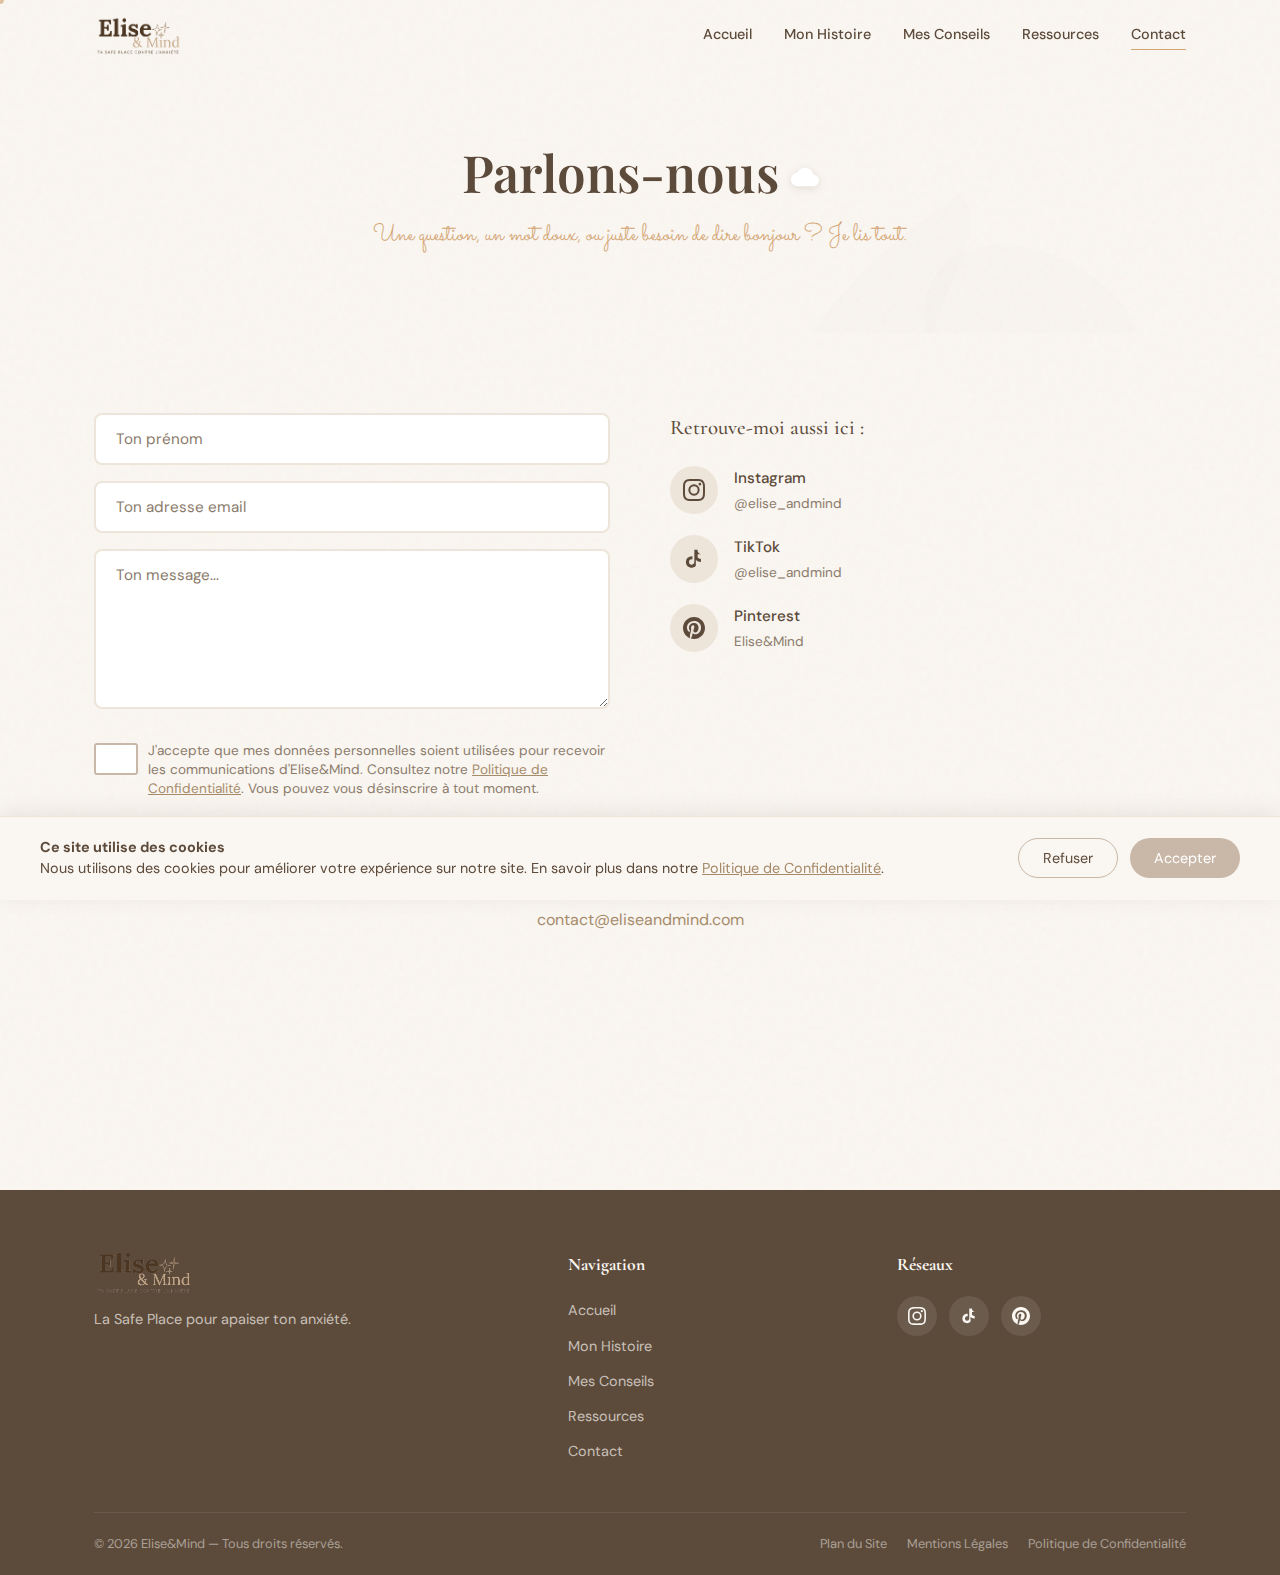
<file: contact.html>
<!DOCTYPE html>
<html lang="fr">
<head>
  <meta charset="UTF-8">
  <meta name="viewport" content="width=device-width, initial-scale=1.0">
  <title>Contact | Elise&Mind</title>
  <meta name="description" content="Une question, un message, une idée ? Contacte Elise&Mind et rejoins la communauté bienveillante dédiée à l'anxiété et l'hypersensibilité.">
  <meta name="keywords" content="contact Elise&Mind, message anxiété, communauté bienveillante, aide anxiété">
  <meta name="author" content="Elise&Mind">
  <meta name="robots" content="index, follow">
  <link rel="canonical" href="https://eliseandmind.com/contact">

  <!-- Open Graph -->
  <meta property="og:type" content="website">
  <meta property="og:title" content="Contact | Elise&Mind">
  <meta property="og:description" content="Une question, un message, une idée ? Contacte Elise&Mind et rejoins la communauté bienveillante dédiée à l'anxiété et l'hypersensibilité.">
  <meta property="og:url" content="https://eliseandmind.com/contact">
  <meta property="og:image" content="https://eliseandmind.com/images/logo-elise-mind.webp">
  <meta property="og:locale" content="fr_FR">
  <meta property="og:site_name" content="Elise&Mind">

  <!-- Twitter Card -->
  <meta name="twitter:card" content="summary_large_image">
  <meta name="twitter:title" content="Contact | Elise&Mind">
  <meta name="twitter:description" content="Une question, un message, une idée ? Contacte Elise&Mind et rejoins la communauté bienveillante dédiée à l'anxiété et l'hypersensibilité.">
  <meta name="twitter:image" content="https://eliseandmind.com/images/logo-elise-mind.webp">

  <!-- JSON-LD: ContactPage -->
  <script type="application/ld+json">
  {
    "@context": "https://schema.org",
    "@type": "ContactPage",
    "name": "Contact | Elise&Mind",
    "description": "Une question, un message, une idée ? Contacte Elise&Mind et rejoins la communauté bienveillante dédiée à l'anxiété et l'hypersensibilité.",
    "url": "https://eliseandmind.com/contact",
    "inLanguage": "fr",
    "isPartOf": { "@id": "https://eliseandmind.com/#website" },
    "mainEntity": {
      "@id": "https://eliseandmind.com/#organization"
    }
  }
  </script>

  <!-- Structured Data: BreadcrumbList -->
  <script type="application/ld+json">
  {
    "@context": "https://schema.org",
    "@type": "BreadcrumbList",
    "itemListElement": [
      {
        "@type": "ListItem",
        "position": 1,
        "name": "Accueil",
        "item": "https://eliseandmind.com/"
      },
      {
        "@type": "ListItem",
        "position": 2,
        "name": "Contact",
        "item": "https://eliseandmind.com/contact"
      }
    ]
  }
  </script>

  <link rel="icon" type="image/webp" href="images/favicon.webp">

  <!-- Preconnect Google Fonts -->
  <link rel="preconnect" href="https://fonts.googleapis.com">
  <link rel="preconnect" href="https://fonts.gstatic.com" crossorigin>
  <link rel="stylesheet" href="https://fonts.googleapis.com/css2?family=Cormorant+Garamond:ital,wght@0,500;0,600;1,500&family=DM+Sans:wght@400;500;700&family=Playfair+Display:ital,wght@0,600;1,400&family=Sacramento&display=swap">

  <link rel="stylesheet" href="css/style.css">
</head>
<body>

  <!-- NAVIGATION -->
  <nav class="navbar" id="navbar" aria-label="Navigation principale">
    <div class="container">
      <a href="/" class="navbar-logo" aria-label="Elise&Mind — Accueil">
        <img src="images/logo-elise-mind.webp" alt="Logo Elise&Mind — Safe Place pour apaiser l'anxiété et l'hypersensibilité" class="navbar-logo-img">
      </a>
      <div class="navbar-links" id="navLinks">
        <a href="/">Accueil</a>
        <a href="/mon-histoire">Mon Histoire</a>
        <a href="/mes-conseils">Mes Conseils</a>
        <a href="/ressources">Ressources</a>
        <a href="/contact" class="active" aria-current="page">Contact</a>
      </div>
      <button class="hamburger" id="hamburger" aria-label="Ouvrir le menu de navigation" aria-expanded="false" aria-controls="mobileMenu">
        <span></span><span></span><span></span>
      </button>
    </div>
  </nav>

  <!-- Menu mobile -->
  <div class="mobile-menu" id="mobileMenu" role="navigation" aria-label="Menu mobile">
    <a href="/">Accueil</a>
    <a href="/mon-histoire">Mon Histoire</a>
    <a href="/mes-conseils">Mes Conseils</a>
    <a href="/ressources">Ressources</a>
    <a href="/contact">Contact</a>
  </div>

  <main>

    <!-- HERO DE PAGE -->
    <section class="page-hero" aria-label="En-tête de la page contact">
      <div class="etoiles-deco" aria-hidden="true">
        <span class="etoile star-icon star-deco"><svg viewBox="0 0 36 36" fill="none"><path d="M18 2l1.2 7.2L26 12l-6.8 2.8L18 22l-1.2-7.2L10 12l6.8-2.8L18 2Z" fill="currentColor"/><path d="M28 8l.6 3.6L32 13l-3.4 1.4L28 18l-.6-3.6L24 13l3.4-1.4L28 8Z" fill="currentColor" opacity="0.7"/><path d="M10 20l.5 2.8L13 24.5l-2.5 1.2L10 28.5l-.5-2.8L7 24.5l2.5-1.2L10 20Z" fill="currentColor" opacity="0.5"/></svg></span>
        <span class="etoile star-icon star-deco"><svg viewBox="0 0 36 36" fill="none"><path d="M18 2l1.2 7.2L26 12l-6.8 2.8L18 22l-1.2-7.2L10 12l6.8-2.8L18 2Z" fill="currentColor"/><path d="M28 8l.6 3.6L32 13l-3.4 1.4L28 18l-.6-3.6L24 13l3.4-1.4L28 8Z" fill="currentColor" opacity="0.7"/><path d="M10 20l.5 2.8L13 24.5l-2.5 1.2L10 28.5l-.5-2.8L7 24.5l2.5-1.2L10 20Z" fill="currentColor" opacity="0.5"/></svg></span>
        <span class="etoile star-icon star-deco"><svg viewBox="0 0 36 36" fill="none"><path d="M18 2l1.2 7.2L26 12l-6.8 2.8L18 22l-1.2-7.2L10 12l6.8-2.8L18 2Z" fill="currentColor"/><path d="M28 8l.6 3.6L32 13l-3.4 1.4L28 18l-.6-3.6L24 13l3.4-1.4L28 8Z" fill="currentColor" opacity="0.7"/><path d="M10 20l.5 2.8L13 24.5l-2.5 1.2L10 28.5l-.5-2.8L7 24.5l2.5-1.2L10 20Z" fill="currentColor" opacity="0.5"/></svg></span>
        <span class="etoile star-icon star-deco"><svg viewBox="0 0 36 36" fill="none"><path d="M18 2l1.2 7.2L26 12l-6.8 2.8L18 22l-1.2-7.2L10 12l6.8-2.8L18 2Z" fill="currentColor"/><path d="M28 8l.6 3.6L32 13l-3.4 1.4L28 18l-.6-3.6L24 13l3.4-1.4L28 8Z" fill="currentColor" opacity="0.7"/><path d="M10 20l.5 2.8L13 24.5l-2.5 1.2L10 28.5l-.5-2.8L7 24.5l2.5-1.2L10 20Z" fill="currentColor" opacity="0.5"/></svg></span>
        <span class="etoile star-icon star-deco"><svg viewBox="0 0 36 36" fill="none"><path d="M18 2l1.2 7.2L26 12l-6.8 2.8L18 22l-1.2-7.2L10 12l6.8-2.8L18 2Z" fill="currentColor"/><path d="M28 8l.6 3.6L32 13l-3.4 1.4L28 18l-.6-3.6L24 13l3.4-1.4L28 8Z" fill="currentColor" opacity="0.7"/><path d="M10 20l.5 2.8L13 24.5l-2.5 1.2L10 28.5l-.5-2.8L7 24.5l2.5-1.2L10 20Z" fill="currentColor" opacity="0.5"/></svg></span>
      </div>
      <!-- Floral SVG decorations -->
      <svg class="floral-deco floral-deco-left" aria-hidden="true" viewBox="0 0 120 120" fill="none" xmlns="http://www.w3.org/2000/svg">
        <path d="M60 10 C30 30, 10 60, 30 90 C50 110, 80 100, 60 70 C40 40, 70 20, 60 10Z" fill="currentColor" opacity="0.10"/>
        <circle cx="55" cy="50" r="6" fill="currentColor" opacity="0.13"/>
        <circle cx="70" cy="75" r="4" fill="currentColor" opacity="0.10"/>
        <path d="M50 60 Q40 45, 55 35 Q65 45, 50 60Z" fill="currentColor" opacity="0.08"/>
      </svg>
      <svg class="floral-deco floral-deco-right" aria-hidden="true" viewBox="0 0 120 120" fill="none" xmlns="http://www.w3.org/2000/svg">
        <path d="M60 110 C90 90, 110 60, 90 30 C70 10, 40 20, 60 50 C80 80, 50 100, 60 110Z" fill="currentColor" opacity="0.10"/>
        <circle cx="65" cy="70" r="6" fill="currentColor" opacity="0.13"/>
        <circle cx="50" cy="45" r="4" fill="currentColor" opacity="0.10"/>
        <path d="M70 60 Q80 75, 65 85 Q55 75, 70 60Z" fill="currentColor" opacity="0.08"/>
      </svg>
      <div class="container">
        <h1 class="reveal">Parlons-nous <span class="cloud-icon"><svg viewBox="0 0 24 24" fill="currentColor" width="28" height="28"><path d="M19.35 10.04A7.49 7.49 0 0 0 12 4C9.11 4 6.6 5.64 5.35 8.04A5.994 5.994 0 0 0 0 14c0 3.31 2.69 6 6 6h13c2.76 0 5-2.24 5-5 0-2.64-2.05-4.78-4.65-4.96z"/></svg></span></h1>
        <p class="sous-titre-script reveal">Une question, un mot doux, ou juste besoin de dire bonjour ? Je lis tout.</p>
      </div>
    </section>

    <!-- SECTION CONTACT -->
    <section aria-label="Formulaire de contact et réseaux sociaux">
      <div class="container">
        <div class="contact-grille">
          <!-- Colonne gauche — Formulaire -->
          <div class="reveal-left">
            <form class="formulaire-contact" id="contactForm" aria-label="Formulaire de contact">
              <input type="text" name="prenom" placeholder="Ton prénom" required aria-label="Ton prénom">
              <input type="email" name="email" placeholder="Ton adresse email" required aria-label="Ton adresse email">
              <textarea name="message" placeholder="Ton message..." required aria-label="Ton message"></textarea>
              <div class="rgpd-checkbox">
                <label>
                  <input type="checkbox" name="rgpd_consent" required>
                  <span class="rgpd-text">J'accepte que mes données personnelles soient utilisées pour recevoir les communications d'Elise&Mind. Consultez notre <a href="/politique-confidentialite">Politique de Confidentialité</a>. Vous pouvez vous désinscrire à tout moment.</span>
                </label>
              </div>
              <button type="submit" class="btn btn-primary">Envoyer mon message <span class="star-icon star-sm"><img src="images/favicon.webp" alt="" width="36" height="36"></span></button>
              <div id="formSuccess" class="form-message form-success" style="display: none;">
                <p>Merci pour ton message ! Je te répondrai dès que possible.</p>
              </div>
              <div id="formError" class="form-message form-error" style="display: none;">
                <p>Oups, une erreur s'est produite. Réessaie ou contacte-moi directement à contact@eliseandmind.com</p>
              </div>
            </form>
          </div>

          <!-- Colonne droite — Réseaux sociaux -->
          <div class="reveal-right">
            <h3 class="reseaux-titre">Retrouve-moi aussi ici :</h3>

            <!-- Instagram -->
            <a href="https://www.instagram.com/elise_andmind" target="_blank" rel="noopener" class="reseau-lien" aria-label="Suivre Elise&Mind sur Instagram">
              <div class="reseau-icone">
                <svg viewBox="0 0 24 24" aria-hidden="true"><path d="M12 2.163c3.204 0 3.584.012 4.85.07 3.252.148 4.771 1.691 4.919 4.919.058 1.265.069 1.645.069 4.849 0 3.205-.012 3.584-.069 4.849-.149 3.225-1.664 4.771-4.919 4.919-1.266.058-1.644.07-4.85.07-3.204 0-3.584-.012-4.849-.07-3.26-.149-4.771-1.699-4.919-4.92-.058-1.265-.07-1.644-.07-4.849 0-3.204.013-3.583.07-4.849.149-3.227 1.664-4.771 4.919-4.919 1.266-.057 1.645-.069 4.849-.069zM12 0C8.741 0 8.333.014 7.053.072 2.695.272.273 2.69.073 7.052.014 8.333 0 8.741 0 12c0 3.259.014 3.668.072 4.948.2 4.358 2.618 6.78 6.98 6.98C8.333 23.986 8.741 24 12 24c3.259 0 3.668-.014 4.948-.072 4.354-.2 6.782-2.618 6.979-6.98.059-1.28.073-1.689.073-4.948 0-3.259-.014-3.667-.072-4.947-.196-4.354-2.617-6.78-6.979-6.98C15.668.014 15.259 0 12 0zm0 5.838a6.162 6.162 0 100 12.324 6.162 6.162 0 000-12.324zM12 16a4 4 0 110-8 4 4 0 010 8zm6.406-11.845a1.44 1.44 0 100 2.881 1.44 1.44 0 000-2.881z"/></svg>
              </div>
              <div class="reseau-info">
                <span class="reseau-nom">Instagram</span>
                <span class="reseau-handle">@elise_andmind</span>
              </div>
            </a>

            <!-- TikTok -->
            <a href="https://www.tiktok.com/@elise_andmind" target="_blank" rel="noopener" class="reseau-lien" aria-label="Suivre Elise&Mind sur TikTok">
              <div class="reseau-icone">
                <svg viewBox="0 0 24 24" aria-hidden="true"><path d="M19.59 6.69a4.83 4.83 0 01-3.77-4.25V2h-3.45v13.67a2.89 2.89 0 01-2.88 2.5 2.89 2.89 0 01-2.89-2.89 2.89 2.89 0 012.89-2.89c.28 0 .54.04.79.1v-3.5a6.37 6.37 0 00-.79-.05A6.34 6.34 0 003.15 15.2a6.34 6.34 0 0010.86 4.46V13.2a8.16 8.16 0 005.58 2.2V12a4.85 4.85 0 01-3.58-1.59V6.69h3.58z"/></svg>
              </div>
              <div class="reseau-info">
                <span class="reseau-nom">TikTok</span>
                <span class="reseau-handle">@elise_andmind</span>
              </div>
            </a>

            <!-- Pinterest -->
            <a href="https://pin.it/3naW5RKUW" target="_blank" rel="noopener" class="reseau-lien" aria-label="Suivre Elise&Mind sur Pinterest">
              <div class="reseau-icone">
                <svg viewBox="0 0 24 24" aria-hidden="true"><path d="M12 0C5.373 0 0 5.372 0 12c0 5.084 3.163 9.426 7.627 11.174-.105-.949-.2-2.405.042-3.441.218-.937 1.407-5.965 1.407-5.965s-.359-.719-.359-1.782c0-1.668.967-2.914 2.171-2.914 1.023 0 1.518.769 1.518 1.69 0 1.029-.655 2.568-.994 3.995-.283 1.194.599 2.169 1.777 2.169 2.133 0 3.772-2.249 3.772-5.495 0-2.873-2.064-4.882-5.012-4.882-3.414 0-5.418 2.561-5.418 5.207 0 1.031.397 2.138.893 2.738a.36.36 0 01.083.345l-.333 1.36c-.053.22-.174.267-.402.161-1.499-.698-2.436-2.889-2.436-4.649 0-3.785 2.75-7.262 7.929-7.262 4.163 0 7.398 2.967 7.398 6.931 0 4.136-2.607 7.464-6.227 7.464-1.216 0-2.359-.632-2.75-1.378l-.748 2.853c-.271 1.043-1.002 2.35-1.492 3.146C9.57 23.812 10.763 24 12 24c6.627 0 12-5.373 12-12 0-6.628-5.373-12-12-12z"/></svg>
              </div>
              <div class="reseau-info">
                <span class="reseau-nom">Pinterest</span>
                <span class="reseau-handle">Elise&Mind</span>
              </div>
            </a>
          </div>
        </div>

        <p class="text-center" style="margin-top: 24px;"><a href="mailto:contact@eliseandmind.com" style="color: #A68B6B;">contact@eliseandmind.com</a></p>

        <!-- DISCLAIMER -->
        <div class="disclaimer reveal" role="alert">
          <p><span class="star-icon star-sm" style="color: #D4A574;"><img src="images/favicon.webp" alt="" width="36" height="36"></span> <strong>Note importante :</strong> Je ne suis pas médecin ni professionnelle de santé mentale. Les contenus partagés sur ce site sont issus de mon expérience personnelle et n'ont pas vocation à remplacer un suivi médical ou psychologique. Si tu es en situation d'urgence vitale ou de détresse profonde, contacte le <strong>15</strong> (SAMU) ou le <strong>3114</strong> (numéro national de prévention du suicide).</p>
        </div>
      </div>
    </section>

  </main>

  <!-- FOOTER -->
  <footer class="site-footer" role="contentinfo">
    <div class="container">
      <div class="footer-grille">
        <div class="footer-col">
          <a href="/" class="footer-logo" aria-label="Elise&Mind — Accueil">
            <img src="images/logo-elise-mind.webp" alt="Logo Elise&Mind — Safe Place pour apaiser l'anxiété et l'hypersensibilité" class="footer-logo-img">
          </a>
          <p>La Safe Place pour apaiser ton anxiété.</p>
        </div>
        <div class="footer-col">
          <h4>Navigation</h4>
          <ul>
            <li><a href="/">Accueil</a></li>
            <li><a href="/mon-histoire">Mon Histoire</a></li>
            <li><a href="/mes-conseils">Mes Conseils</a></li>
            <li><a href="/ressources">Ressources</a></li>
            <li><a href="/contact">Contact</a></li>
          </ul>
        </div>
        <div class="footer-col">
          <h4>Réseaux</h4>
          <div class="footer-reseaux">
            <a href="https://www.instagram.com/elise_andmind" target="_blank" rel="noopener" class="footer-reseau-icone" aria-label="Instagram">
              <svg viewBox="0 0 24 24" aria-hidden="true"><path d="M12 2.163c3.204 0 3.584.012 4.85.07 3.252.148 4.771 1.691 4.919 4.919.058 1.265.069 1.645.069 4.849 0 3.205-.012 3.584-.069 4.849-.149 3.225-1.664 4.771-4.919 4.919-1.266.058-1.644.07-4.85.07-3.204 0-3.584-.012-4.849-.07-3.26-.149-4.771-1.699-4.919-4.92-.058-1.265-.07-1.644-.07-4.849 0-3.204.013-3.583.07-4.849.149-3.227 1.664-4.771 4.919-4.919 1.266-.057 1.645-.069 4.849-.069zM12 0C8.741 0 8.333.014 7.053.072 2.695.272.273 2.69.073 7.052.014 8.333 0 8.741 0 12c0 3.259.014 3.668.072 4.948.2 4.358 2.618 6.78 6.98 6.98C8.333 23.986 8.741 24 12 24c3.259 0 3.668-.014 4.948-.072 4.354-.2 6.782-2.618 6.979-6.98.059-1.28.073-1.689.073-4.948 0-3.259-.014-3.667-.072-4.947-.196-4.354-2.617-6.78-6.979-6.98C15.668.014 15.259 0 12 0zm0 5.838a6.162 6.162 0 100 12.324 6.162 6.162 0 000-12.324zM12 16a4 4 0 110-8 4 4 0 010 8zm6.406-11.845a1.44 1.44 0 100 2.881 1.44 1.44 0 000-2.881z"/></svg>
            </a>
            <a href="https://www.tiktok.com/@elise_andmind" target="_blank" rel="noopener" class="footer-reseau-icone" aria-label="TikTok">
              <svg viewBox="0 0 24 24" aria-hidden="true"><path d="M19.59 6.69a4.83 4.83 0 01-3.77-4.25V2h-3.45v13.67a2.89 2.89 0 01-2.88 2.5 2.89 2.89 0 01-2.89-2.89 2.89 2.89 0 012.89-2.89c.28 0 .54.04.79.1v-3.5a6.37 6.37 0 00-.79-.05A6.34 6.34 0 003.15 15.2a6.34 6.34 0 0010.86 4.46V13.2a8.16 8.16 0 005.58 2.2V12a4.85 4.85 0 01-3.58-1.59V6.69h3.58z"/></svg>
            </a>
            <a href="https://pin.it/3naW5RKUW" target="_blank" rel="noopener" class="footer-reseau-icone" aria-label="Pinterest">
              <svg viewBox="0 0 24 24" aria-hidden="true"><path d="M12 0C5.373 0 0 5.372 0 12c0 5.084 3.163 9.426 7.627 11.174-.105-.949-.2-2.405.042-3.441.218-.937 1.407-5.965 1.407-5.965s-.359-.719-.359-1.782c0-1.668.967-2.914 2.171-2.914 1.023 0 1.518.769 1.518 1.69 0 1.029-.655 2.568-.994 3.995-.283 1.194.599 2.169 1.777 2.169 2.133 0 3.772-2.249 3.772-5.495 0-2.873-2.064-4.882-5.012-4.882-3.414 0-5.418 2.561-5.418 5.207 0 1.031.397 2.138.893 2.738a.36.36 0 01.083.345l-.333 1.36c-.053.22-.174.267-.402.161-1.499-.698-2.436-2.889-2.436-4.649 0-3.785 2.75-7.262 7.929-7.262 4.163 0 7.398 2.967 7.398 6.931 0 4.136-2.607 7.464-6.227 7.464-1.216 0-2.359-.632-2.75-1.378l-.748 2.853c-.271 1.043-1.002 2.35-1.492 3.146C9.57 23.812 10.763 24 12 24c6.627 0 12-5.373 12-12 0-6.628-5.373-12-12-12z"/></svg>
            </a>
          </div>
        </div>
      </div>
      <div class="footer-barre">
        <p>&copy; 2026 Elise&Mind — Tous droits réservés.</p>
        <div class="footer-barre-liens">
          <a href="/plan-du-site">Plan du Site</a>
          <a href="/mentions-legales">Mentions Légales</a>
          <a href="/politique-confidentialite">Politique de Confidentialité</a>
        </div>
      </div>
    </div>
  </footer>

  <!-- Cookie Banner -->
  <div id="cookie-banner" class="cookie-banner" style="display: none;">
    <div class="cookie-content">
      <div class="cookie-text">
        <p>
          <strong>Ce site utilise des cookies</strong><br>
          Nous utilisons des cookies pour améliorer votre expérience sur notre site.
          En savoir plus dans notre <a href="/politique-confidentialite">Politique de Confidentialité</a>.
        </p>
      </div>
      <div class="cookie-buttons">
        <button id="cookie-refuse" class="cookie-btn cookie-btn-refuse">Refuser</button>
        <button id="cookie-accept" class="cookie-btn cookie-btn-accept">Accepter</button>
      </div>
    </div>
  </div>

  <script src="js/main.js" defer></script>
  <script src="js/cookies.js" defer></script>
  <script>
    // Envoi du formulaire de contact via Supabase
    const SUPABASE_URL = 'https://fnihtzsynbpcvbztwsku.supabase.co';
    const SUPABASE_ANON_KEY = 'eyJhbGciOiJIUzI1NiIsInR5cCI6IkpXVCJ9.eyJpc3MiOiJzdXBhYmFzZSIsInJlZiI6ImZuaWh0enN5bmJwY3ZienR3c2t1Iiwicm9sZSI6ImFub24iLCJpYXQiOjE3NzE2NDI1NTIsImV4cCI6MjA4NzIxODU1Mn0.vl0Z_Jg8x4vkawxXaW0m2EzuaZdSsQMo-flzH7rxy6c';

    const contactForm = document.getElementById('contactForm');
    if (contactForm) {
      contactForm.addEventListener('submit', function(e) {
        e.preventDefault();
        const submitBtn = contactForm.querySelector('button[type="submit"]');
        const successMsg = document.getElementById('formSuccess');
        const errorMsg = document.getElementById('formError');
        const originalBtnHTML = submitBtn.innerHTML;

        const prenom = contactForm.querySelector('input[name="prenom"]').value.trim();
        const email = contactForm.querySelector('input[name="email"]').value.trim();
        const message = contactForm.querySelector('textarea[name="message"]').value.trim();
        const rgpdConsent = contactForm.querySelector('input[name="rgpd_consent"]').checked;

        submitBtn.disabled = true;
        submitBtn.textContent = 'Envoi en cours...';
        successMsg.style.display = 'none';
        errorMsg.style.display = 'none';

        fetch(SUPABASE_URL + '/rest/v1/contact_leads', {
          method: 'POST',
          headers: {
            'Content-Type': 'application/json',
            'apikey': SUPABASE_ANON_KEY,
            'Authorization': 'Bearer ' + SUPABASE_ANON_KEY,
            'Prefer': 'return=minimal'
          },
          body: JSON.stringify({
            prenom: prenom,
            email: email,
            message: message,
            rgpd_consent: rgpdConsent
          })
        })
        .then(function(response) {
          if (response.ok) {
            successMsg.style.display = 'block';
            contactForm.reset();
            successMsg.scrollIntoView({ behavior: 'smooth', block: 'center' });
          } else {
            return response.json().then(function(err) {
              console.error('Supabase error:', err);
              errorMsg.style.display = 'block';
            });
          }
        })
        .catch(function(err) {
          console.error('Network error:', err);
          errorMsg.style.display = 'block';
        })
        .finally(function() {
          submitBtn.disabled = false;
          submitBtn.innerHTML = originalBtnHTML;
        });
      });
    }
  </script>
</body>
</html>
</file>
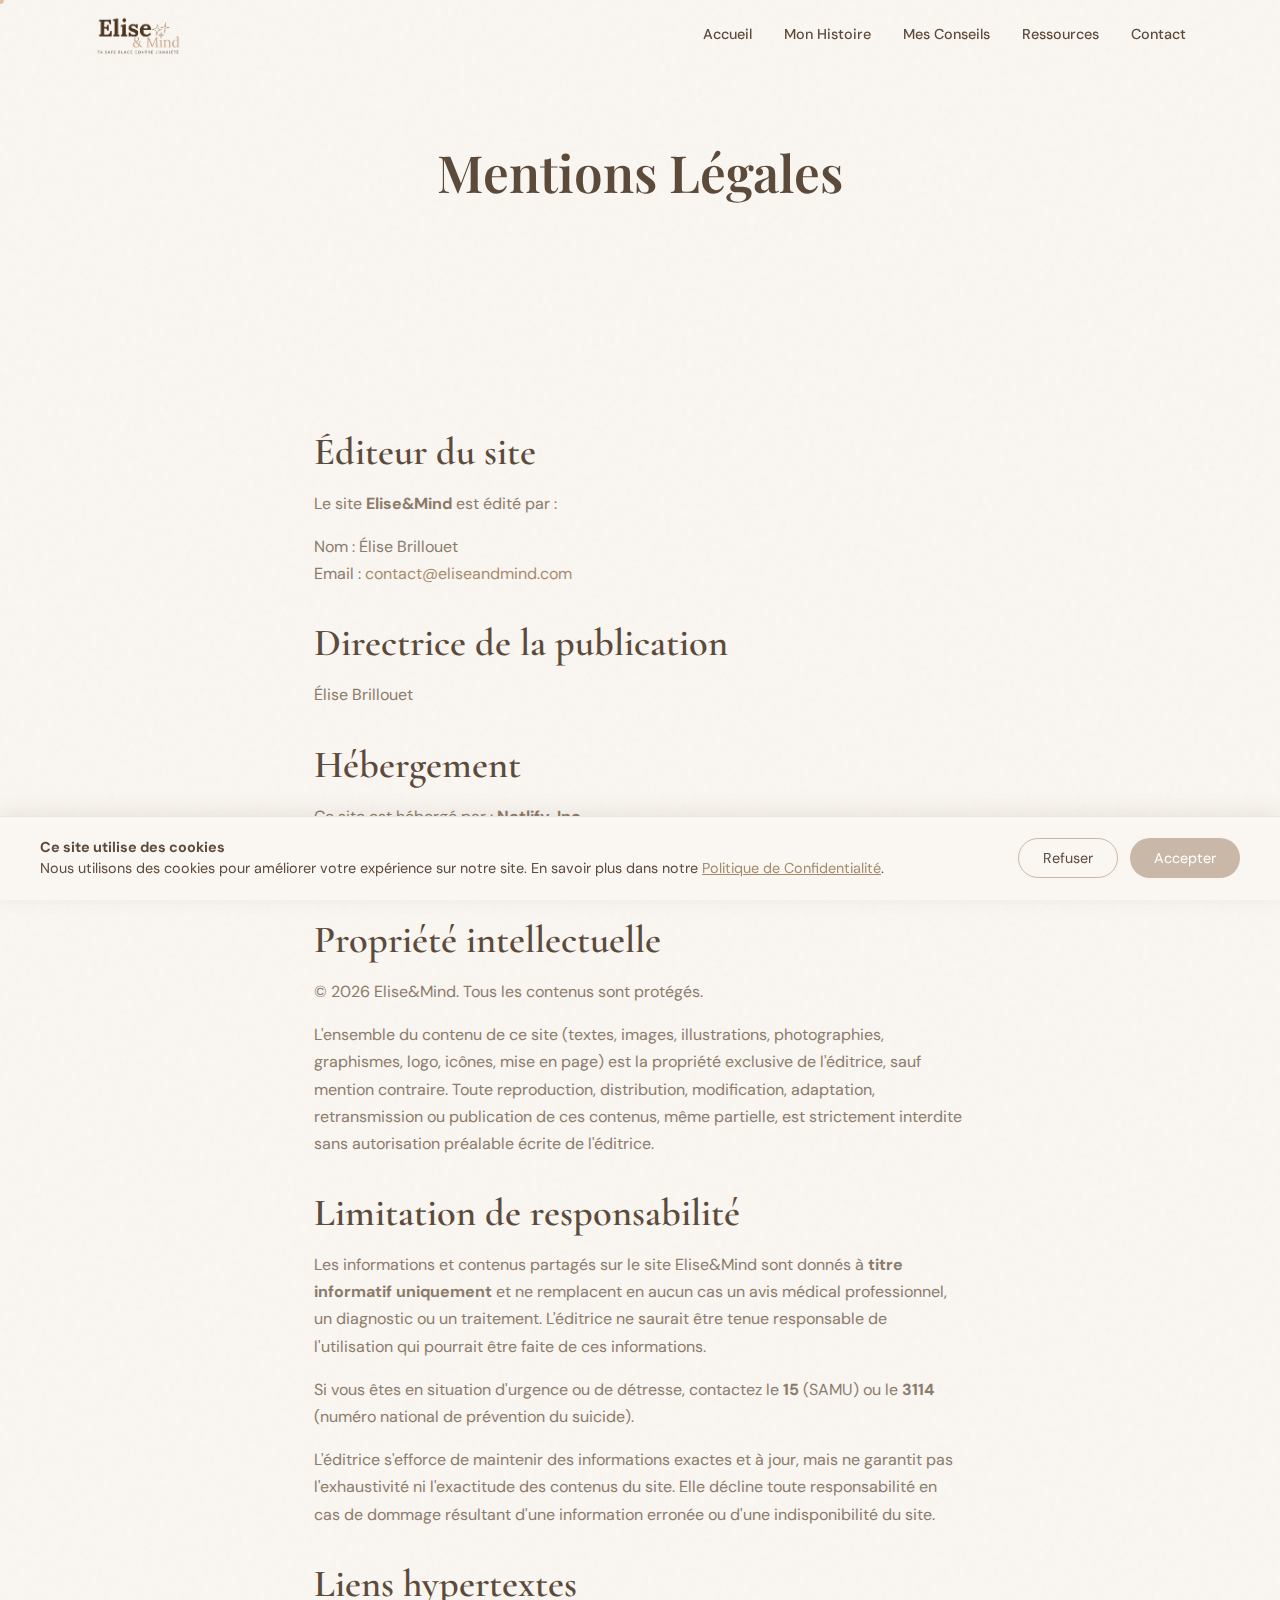
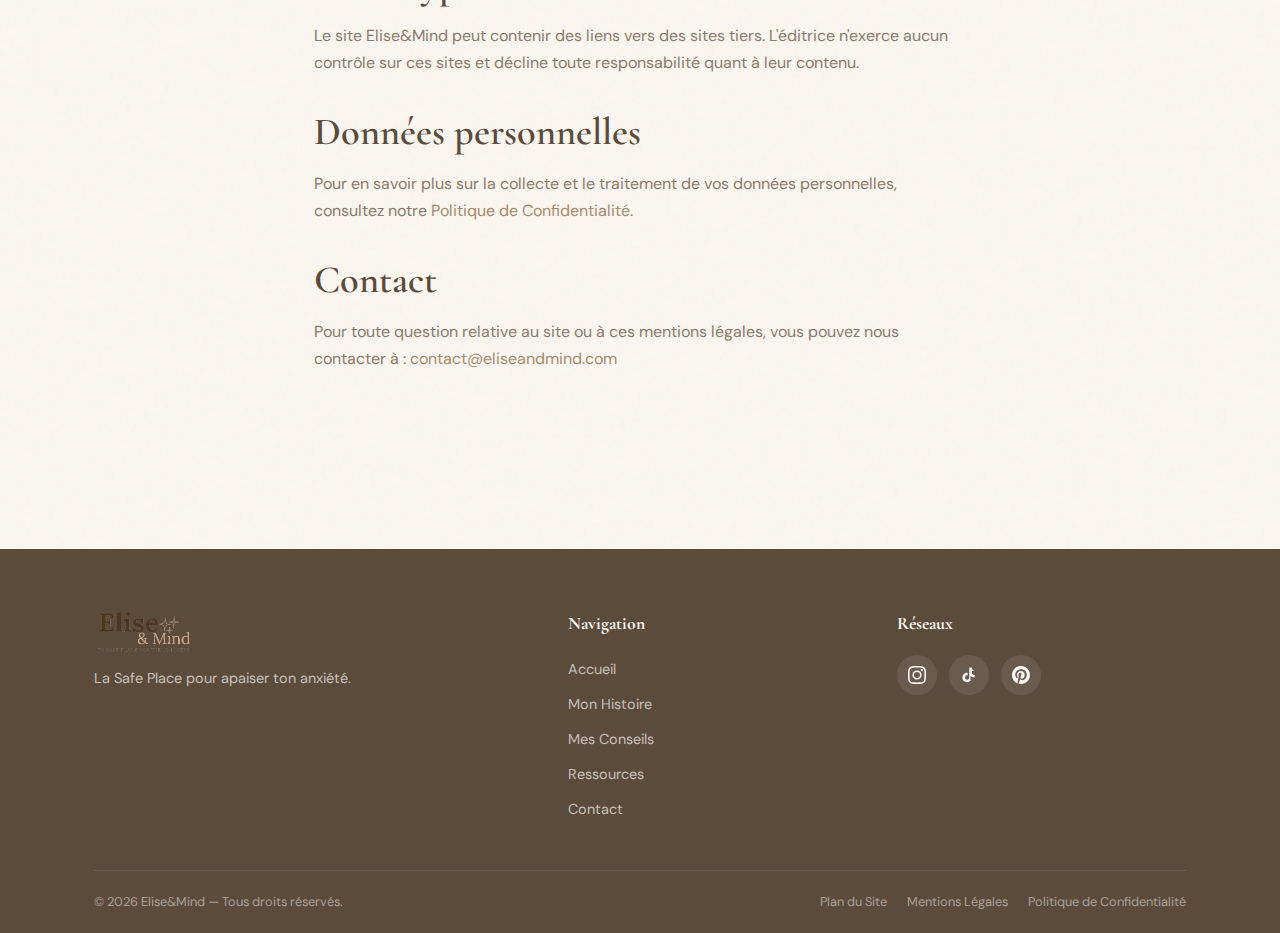
<file: mentions-legales.html>
<!DOCTYPE html>
<html lang="fr">
<head>
  <meta charset="UTF-8">
  <meta name="viewport" content="width=device-width, initial-scale=1.0">

  <!-- SEO -->
  <title>Mentions Légales | Elise&Mind</title>
  <meta name="description" content="Mentions légales du site Elise&Mind. Informations sur l'éditrice, l'hébergement, la propriété intellectuelle et la responsabilité.">
  <meta name="robots" content="noindex, follow">
  <link rel="canonical" href="https://eliseandmind.com/mentions-legales">

  <!-- Open Graph -->
  <meta property="og:type" content="website">
  <meta property="og:title" content="Mentions Légales | Elise&Mind">
  <meta property="og:url" content="https://eliseandmind.com/mentions-legales">
  <meta property="og:site_name" content="Elise&Mind">
  <meta property="og:locale" content="fr_FR">

  <!-- Structured Data: WebPage -->
  <script type="application/ld+json">
  {
    "@context": "https://schema.org",
    "@type": "WebPage",
    "name": "Mentions Légales | Elise&Mind",
    "url": "https://eliseandmind.com/mentions-legales",
    "description": "Mentions légales du site Elise&Mind. Informations sur l'éditrice, l'hébergement, la propriété intellectuelle et la responsabilité.",
    "inLanguage": "fr",
    "isPartOf": { "@id": "https://eliseandmind.com/#website" },
    "publisher": { "@id": "https://eliseandmind.com/#organization" }
  }
  </script>

  <!-- Structured Data: BreadcrumbList -->
  <script type="application/ld+json">
  {
    "@context": "https://schema.org",
    "@type": "BreadcrumbList",
    "itemListElement": [
      {
        "@type": "ListItem",
        "position": 1,
        "name": "Accueil",
        "item": "https://eliseandmind.com/"
      },
      {
        "@type": "ListItem",
        "position": 2,
        "name": "Mentions Légales",
        "item": "https://eliseandmind.com/mentions-legales"
      }
    ]
  }
  </script>

  <link rel="icon" type="image/webp" href="images/favicon.webp">
  <!-- Preconnect Google Fonts -->
  <link rel="preconnect" href="https://fonts.googleapis.com">
  <link rel="preconnect" href="https://fonts.gstatic.com" crossorigin>
  <link rel="stylesheet" href="https://fonts.googleapis.com/css2?family=Cormorant+Garamond:ital,wght@0,500;0,600;1,500&family=DM+Sans:wght@400;500;700&family=Playfair+Display:ital,wght@0,600;1,400&family=Sacramento&display=swap">

  <link rel="stylesheet" href="css/style.css">
</head>
<body>

  <!-- NAVIGATION -->
  <nav class="navbar" id="navbar" aria-label="Navigation principale">
    <div class="container">
      <a href="/" class="navbar-logo" aria-label="Elise&Mind — Accueil">
        <img src="images/logo-elise-mind.webp" alt="Logo Elise&Mind — Safe Place pour apaiser l'anxiété et l'hypersensibilité" class="navbar-logo-img">
      </a>
      <div class="navbar-links" id="navLinks">
        <a href="/">Accueil</a>
        <a href="/mon-histoire">Mon Histoire</a>
        <a href="/mes-conseils">Mes Conseils</a>
        <a href="/ressources">Ressources</a>
        <a href="/contact">Contact</a>
      </div>
      <button class="hamburger" id="hamburger" aria-label="Ouvrir le menu" aria-expanded="false">
        <span></span><span></span><span></span>
      </button>
    </div>
  </nav>

  <!-- Menu mobile -->
  <div class="mobile-menu" id="mobileMenu" role="navigation" aria-label="Menu mobile">
    <a href="/">Accueil</a>
    <a href="/mon-histoire">Mon Histoire</a>
    <a href="/mes-conseils">Mes Conseils</a>
    <a href="/ressources">Ressources</a>
    <a href="/contact">Contact</a>
  </div>

  <main>
    <section class="page-hero">
      <div class="etoiles-deco" aria-hidden="true">
        <span class="etoile star-icon star-deco"><svg viewBox="0 0 36 36" fill="none"><path d="M18 2l1.2 7.2L26 12l-6.8 2.8L18 22l-1.2-7.2L10 12l6.8-2.8L18 2Z" fill="currentColor"/><path d="M28 8l.6 3.6L32 13l-3.4 1.4L28 18l-.6-3.6L24 13l3.4-1.4L28 8Z" fill="currentColor" opacity="0.7"/><path d="M10 20l.5 2.8L13 24.5l-2.5 1.2L10 28.5l-.5-2.8L7 24.5l2.5-1.2L10 20Z" fill="currentColor" opacity="0.5"/></svg></span>
        <span class="etoile star-icon star-deco"><svg viewBox="0 0 36 36" fill="none"><path d="M18 2l1.2 7.2L26 12l-6.8 2.8L18 22l-1.2-7.2L10 12l6.8-2.8L18 2Z" fill="currentColor"/><path d="M28 8l.6 3.6L32 13l-3.4 1.4L28 18l-.6-3.6L24 13l3.4-1.4L28 8Z" fill="currentColor" opacity="0.7"/><path d="M10 20l.5 2.8L13 24.5l-2.5 1.2L10 28.5l-.5-2.8L7 24.5l2.5-1.2L10 20Z" fill="currentColor" opacity="0.5"/></svg></span>
        <span class="etoile star-icon star-deco"><svg viewBox="0 0 36 36" fill="none"><path d="M18 2l1.2 7.2L26 12l-6.8 2.8L18 22l-1.2-7.2L10 12l6.8-2.8L18 2Z" fill="currentColor"/><path d="M28 8l.6 3.6L32 13l-3.4 1.4L28 18l-.6-3.6L24 13l3.4-1.4L28 8Z" fill="currentColor" opacity="0.7"/><path d="M10 20l.5 2.8L13 24.5l-2.5 1.2L10 28.5l-.5-2.8L7 24.5l2.5-1.2L10 20Z" fill="currentColor" opacity="0.5"/></svg></span>
      </div>
      <div class="container">
        <h1 class="reveal">Mentions Légales</h1>
      </div>
    </section>

    <section aria-label="Contenu des mentions légales">
      <div class="legal-contenu reveal">

        <h2>Éditeur du site</h2>
        <p>Le site <strong>Elise&Mind</strong> est édité par :</p>
        <p>Nom : Élise Brillouet<br>
        Email : <a href="mailto:contact@eliseandmind.com">contact@eliseandmind.com</a></p>

        <h2>Directrice de la publication</h2>
        <p>Élise Brillouet</p>

        <h2>Hébergement</h2>
        <p>Ce site est hébergé par : <strong>Netlify, Inc.</strong><br>
        Adresse : 512 2nd Street, Suite 200, San Francisco, CA 94107, États-Unis<br>
        Site web : <a href="https://www.netlify.com" target="_blank" rel="noopener">www.netlify.com</a></p>

        <h2>Propriété intellectuelle</h2>
        <p>&copy; 2026 Elise&Mind. Tous les contenus sont protégés.</p>
        <p>L'ensemble du contenu de ce site (textes, images, illustrations, photographies, graphismes, logo, icônes, mise en page) est la propriété exclusive de l'éditrice, sauf mention contraire. Toute reproduction, distribution, modification, adaptation, retransmission ou publication de ces contenus, même partielle, est strictement interdite sans autorisation préalable écrite de l'éditrice.</p>

        <h2>Limitation de responsabilité</h2>
        <p>Les informations et contenus partagés sur le site Elise&Mind sont donnés à <strong>titre informatif uniquement</strong> et ne remplacent en aucun cas un avis médical professionnel, un diagnostic ou un traitement. L'éditrice ne saurait être tenue responsable de l'utilisation qui pourrait être faite de ces informations.</p>
        <p>Si vous êtes en situation d'urgence ou de détresse, contactez le <strong>15</strong> (SAMU) ou le <strong>3114</strong> (numéro national de prévention du suicide).</p>
        <p>L'éditrice s'efforce de maintenir des informations exactes et à jour, mais ne garantit pas l'exhaustivité ni l'exactitude des contenus du site. Elle décline toute responsabilité en cas de dommage résultant d'une information erronée ou d'une indisponibilité du site.</p>

        <h2>Liens hypertextes</h2>
        <p>Le site Elise&Mind peut contenir des liens vers des sites tiers. L'éditrice n'exerce aucun contrôle sur ces sites et décline toute responsabilité quant à leur contenu.</p>

        <h2>Données personnelles</h2>
        <p>Pour en savoir plus sur la collecte et le traitement de vos données personnelles, consultez notre <a href="/politique-confidentialite">Politique de Confidentialité</a>.</p>

        <h2>Contact</h2>
        <p>Pour toute question relative au site ou à ces mentions légales, vous pouvez nous contacter à : <a href="mailto:contact@eliseandmind.com">contact@eliseandmind.com</a></p>
      </div>
    </section>
  </main>

  <!-- FOOTER -->
  <footer class="site-footer" role="contentinfo">
    <div class="container">
      <div class="footer-grille">
        <div class="footer-col">
          <img src="images/logo-elise-mind.webp" alt="Logo Elise&Mind — Safe Place pour apaiser l'anxiété et l'hypersensibilité" class="footer-logo-img">
          <p>La Safe Place pour apaiser ton anxiété.</p>
        </div>
        <div class="footer-col">
          <h4>Navigation</h4>
          <ul>
            <li><a href="/">Accueil</a></li>
            <li><a href="/mon-histoire">Mon Histoire</a></li>
            <li><a href="/mes-conseils">Mes Conseils</a></li>
            <li><a href="/ressources">Ressources</a></li>
            <li><a href="/contact">Contact</a></li>
          </ul>
        </div>
        <div class="footer-col">
          <h4>Réseaux</h4>
          <div class="footer-reseaux">
            <a href="https://www.instagram.com/elise_andmind" target="_blank" rel="noopener" class="footer-reseau-icone" aria-label="Instagram">
              <svg viewBox="0 0 24 24"><path d="M12 2.163c3.204 0 3.584.012 4.85.07 3.252.148 4.771 1.691 4.919 4.919.058 1.265.069 1.645.069 4.849 0 3.205-.012 3.584-.069 4.849-.149 3.225-1.664 4.771-4.919 4.919-1.266.058-1.644.07-4.85.07-3.204 0-3.584-.012-4.849-.07-3.26-.149-4.771-1.699-4.919-4.92-.058-1.265-.07-1.644-.07-4.849 0-3.204.013-3.583.07-4.849.149-3.227 1.664-4.771 4.919-4.919 1.266-.057 1.645-.069 4.849-.069zM12 0C8.741 0 8.333.014 7.053.072 2.695.272.273 2.69.073 7.052.014 8.333 0 8.741 0 12c0 3.259.014 3.668.072 4.948.2 4.358 2.618 6.78 6.98 6.98C8.333 23.986 8.741 24 12 24c3.259 0 3.668-.014 4.948-.072 4.354-.2 6.782-2.618 6.979-6.98.059-1.28.073-1.689.073-4.948 0-3.259-.014-3.667-.072-4.947-.196-4.354-2.617-6.78-6.979-6.98C15.668.014 15.259 0 12 0zm0 5.838a6.162 6.162 0 100 12.324 6.162 6.162 0 000-12.324zM12 16a4 4 0 110-8 4 4 0 010 8zm6.406-11.845a1.44 1.44 0 100 2.881 1.44 1.44 0 000-2.881z"/></svg>
            </a>
            <a href="https://www.tiktok.com/@elise_andmind" target="_blank" rel="noopener" class="footer-reseau-icone" aria-label="TikTok">
              <svg viewBox="0 0 24 24"><path d="M19.59 6.69a4.83 4.83 0 01-3.77-4.25V2h-3.45v13.67a2.89 2.89 0 01-2.88 2.5 2.89 2.89 0 01-2.89-2.89 2.89 2.89 0 012.89-2.89c.28 0 .54.04.79.1v-3.5a6.37 6.37 0 00-.79-.05A6.34 6.34 0 003.15 15.2a6.34 6.34 0 0010.86 4.46V13.2a8.16 8.16 0 005.58 2.2V12a4.85 4.85 0 01-3.58-1.59V6.69h3.58z"/></svg>
            </a>
            <a href="https://pin.it/3naW5RKUW" target="_blank" rel="noopener" class="footer-reseau-icone" aria-label="Pinterest">
              <svg viewBox="0 0 24 24"><path d="M12 0C5.373 0 0 5.372 0 12c0 5.084 3.163 9.426 7.627 11.174-.105-.949-.2-2.405.042-3.441.218-.937 1.407-5.965 1.407-5.965s-.359-.719-.359-1.782c0-1.668.967-2.914 2.171-2.914 1.023 0 1.518.769 1.518 1.69 0 1.029-.655 2.568-.994 3.995-.283 1.194.599 2.169 1.777 2.169 2.133 0 3.772-2.249 3.772-5.495 0-2.873-2.064-4.882-5.012-4.882-3.414 0-5.418 2.561-5.418 5.207 0 1.031.397 2.138.893 2.738a.36.36 0 01.083.345l-.333 1.36c-.053.22-.174.267-.402.161-1.499-.698-2.436-2.889-2.436-4.649 0-3.785 2.75-7.262 7.929-7.262 4.163 0 7.398 2.967 7.398 6.931 0 4.136-2.607 7.464-6.227 7.464-1.216 0-2.359-.632-2.75-1.378l-.748 2.853c-.271 1.043-1.002 2.35-1.492 3.146C9.57 23.812 10.763 24 12 24c6.627 0 12-5.373 12-12 0-6.628-5.373-12-12-12z"/></svg>
            </a>
          </div>
        </div>
      </div>
      <div class="footer-barre">
        <p>&copy; 2026 Elise&Mind — Tous droits réservés.</p>
        <div class="footer-barre-liens">
          <a href="/plan-du-site">Plan du Site</a>
          <a href="/mentions-legales">Mentions Légales</a>
          <a href="/politique-confidentialite">Politique de Confidentialité</a>
        </div>
      </div>
    </div>
  </footer>

  <!-- Cookie Banner -->
  <div id="cookie-banner" class="cookie-banner" style="display: none;">
    <div class="cookie-content">
      <div class="cookie-text">
        <p>
          <strong>Ce site utilise des cookies</strong><br>
          Nous utilisons des cookies pour améliorer votre expérience sur notre site.
          En savoir plus dans notre <a href="/politique-confidentialite">Politique de Confidentialité</a>.
        </p>
      </div>
      <div class="cookie-buttons">
        <button id="cookie-refuse" class="cookie-btn cookie-btn-refuse">Refuser</button>
        <button id="cookie-accept" class="cookie-btn cookie-btn-accept">Accepter</button>
      </div>
    </div>
  </div>

  <script src="js/main.js" defer></script>
  <script src="js/cookies.js" defer></script>
</body>
</html>
</file>
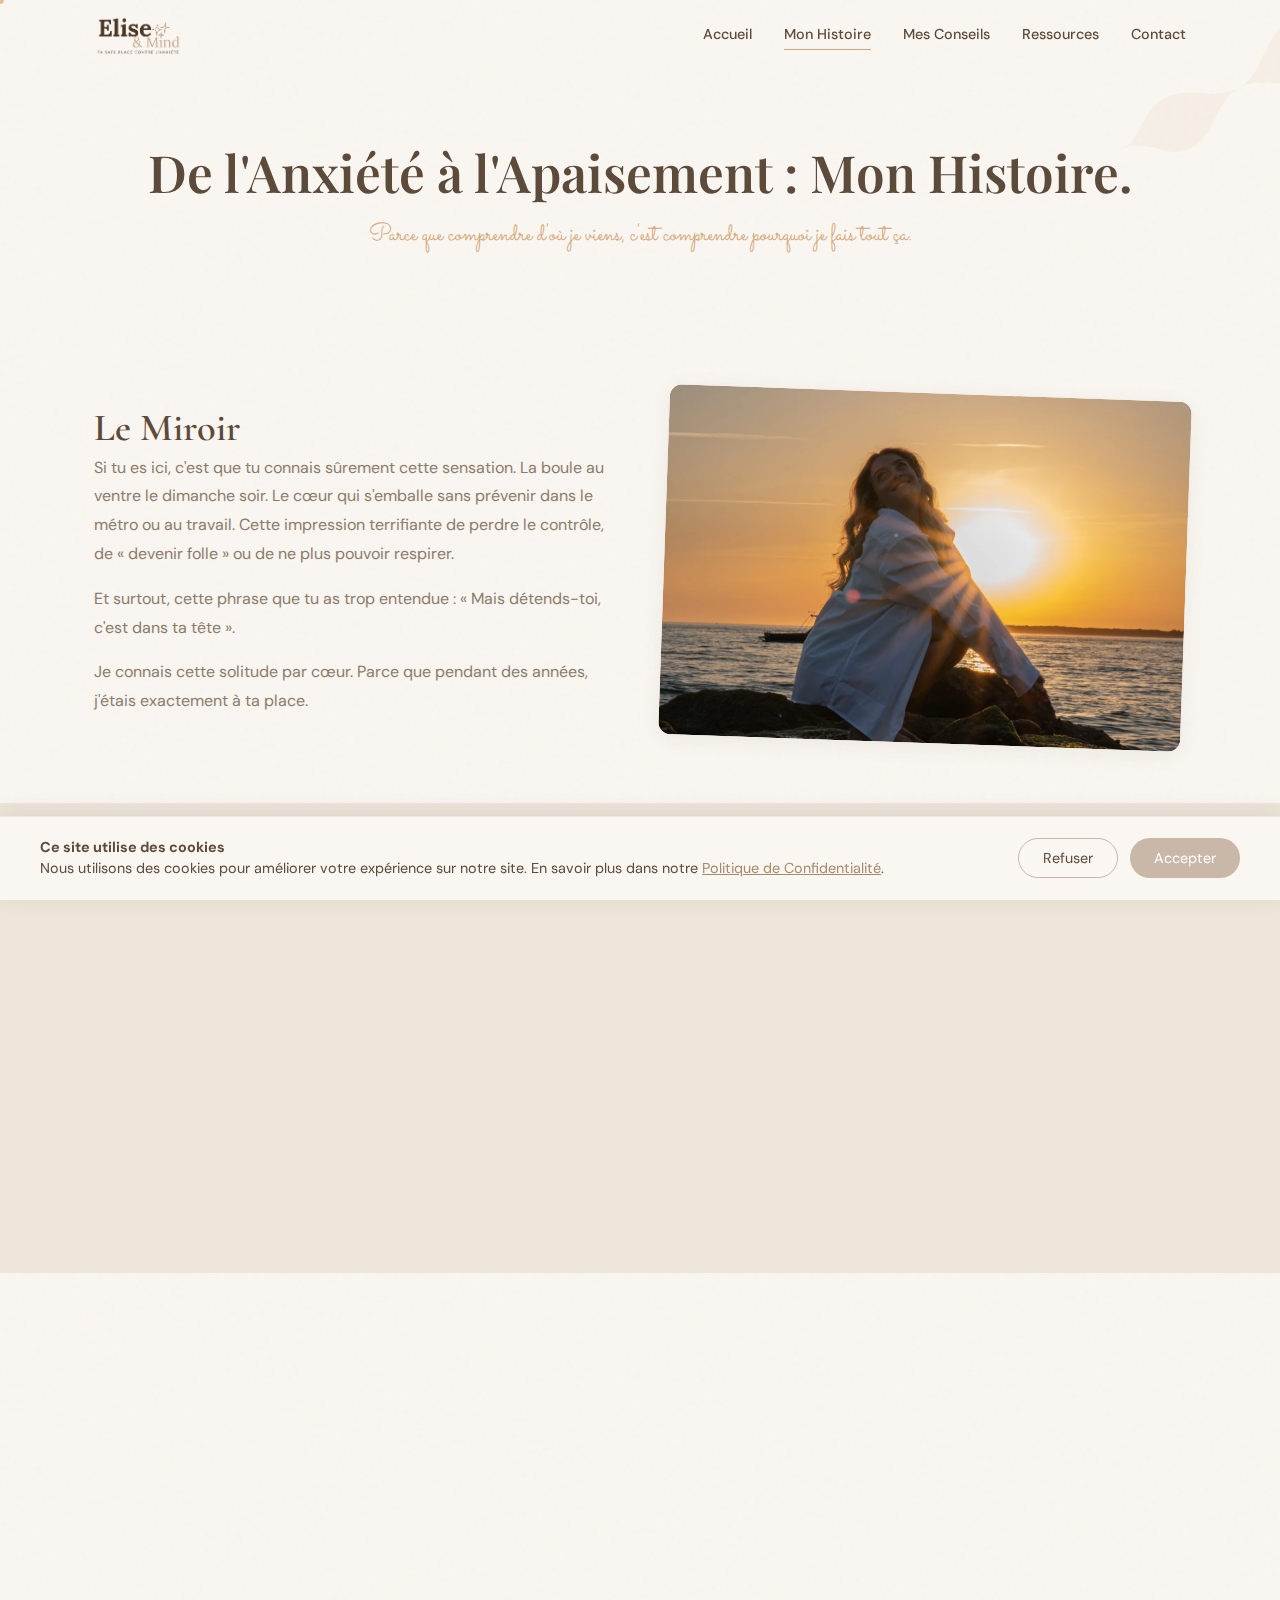
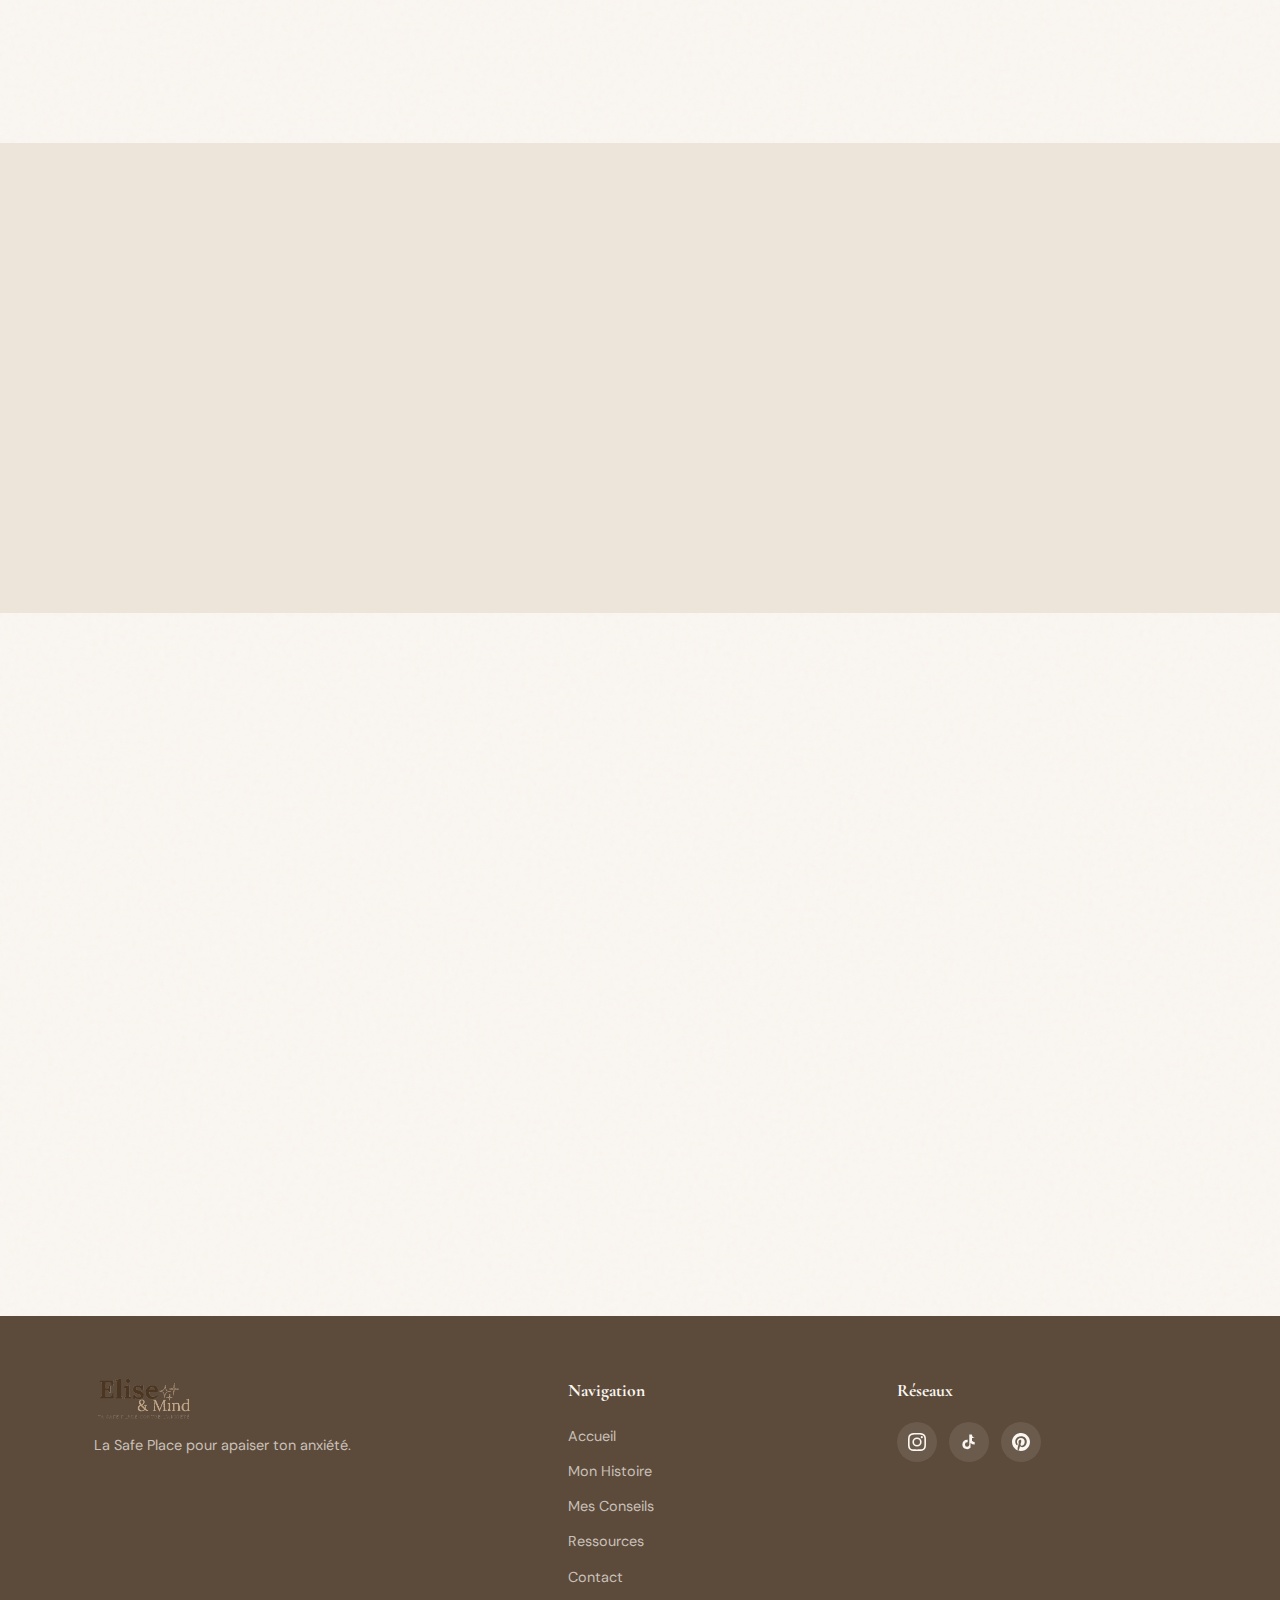
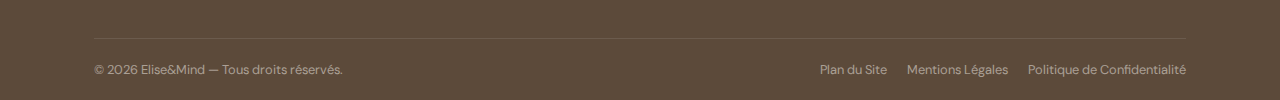
<file: mon-histoire.html>
<!DOCTYPE html>
<html lang="fr">
<head>
  <meta charset="UTF-8">
  <meta name="viewport" content="width=device-width, initial-scale=1.0">

  <!-- SEO Primary -->
  <title>Mon histoire : de l'anxiété à l'apaisement | Elise&Mind</title>
  <meta name="description" content="Je m'appelle Elise. Pendant des années, j'ai vécu avec l'anxiété et l'hypersensibilité. Découvre mon parcours et pourquoi j'ai créé Elise&Mind.">
  <meta name="keywords" content="blog anxiété, témoignage anxiété, parcours personnel, hypersensibilité, histoire Elise">
  <meta name="author" content="Elise&Mind">
  <meta name="robots" content="index, follow">
  <link rel="canonical" href="https://eliseandmind.com/mon-histoire">

  <!-- Open Graph -->
  <meta property="og:type" content="article">
  <meta property="og:title" content="Mon histoire : de l'anxiété à l'apaisement | Elise&Mind">
  <meta property="og:description" content="Je m'appelle Elise. Pendant des années, j'ai vécu avec l'anxiété et l'hypersensibilité. Découvre mon parcours et pourquoi j'ai créé Elise&Mind.">
  <meta property="og:url" content="https://eliseandmind.com/mon-histoire">
  <meta property="og:site_name" content="Elise&Mind">
  <meta property="og:image" content="https://eliseandmind.com/images/logo-elise-mind.webp">
  <meta property="og:locale" content="fr_FR">

  <!-- Twitter Card -->
  <meta name="twitter:card" content="summary_large_image">
  <meta name="twitter:title" content="Mon histoire : de l'anxiété à l'apaisement | Elise&Mind">
  <meta name="twitter:description" content="Je m'appelle Elise. Pendant des années, j'ai vécu avec l'anxiété et l'hypersensibilité. Découvre mon parcours et pourquoi j'ai créé Elise&Mind.">
  <meta name="twitter:image" content="https://eliseandmind.com/images/logo-elise-mind.webp">

  <!-- Structured Data: Article -->
  <script type="application/ld+json">
  {
    "@context": "https://schema.org",
    "@type": "Article",
    "headline": "Mon histoire : de l'anxiété à l'apaisement",
    "description": "Je m'appelle Elise. Pendant des années, j'ai vécu avec l'anxiété et l'hypersensibilité. Découvre mon parcours et pourquoi j'ai créé Elise&Mind.",
    "image": "https://eliseandmind.com/images/A7401799.webp",
    "datePublished": "2026-02-01",
    "dateModified": "2026-02-21",
    "inLanguage": "fr",
    "author": {
      "@type": "Person",
      "@id": "https://eliseandmind.com/#elise",
      "name": "Elise",
      "url": "https://eliseandmind.com/mon-histoire"
    },
    "publisher": {
      "@id": "https://eliseandmind.com/#organization"
    },
    "mainEntityOfPage": {
      "@type": "WebPage",
      "@id": "https://eliseandmind.com/mon-histoire"
    },
    "isPartOf": {
      "@id": "https://eliseandmind.com/#website"
    }
  }
  </script>

  <!-- Structured Data: Person (AboutPage) -->
  <script type="application/ld+json">
  {
    "@context": "https://schema.org",
    "@type": "AboutPage",
    "name": "Mon histoire : de l'anxiété à l'apaisement",
    "url": "https://eliseandmind.com/mon-histoire",
    "mainEntity": {
      "@type": "Person",
      "@id": "https://eliseandmind.com/#elise",
      "name": "Elise",
      "url": "https://eliseandmind.com/mon-histoire",
      "image": "https://eliseandmind.com/images/A7401755.webp",
      "jobTitle": "Créatrice d'Elise&Mind",
      "description": "Fondatrice d'Elise&Mind, Elise partage son parcours avec l'anxiété et l'hypersensibilité pour aider les autres à trouver l'apaisement.",
      "worksFor": {
        "@id": "https://eliseandmind.com/#organization"
      }
    }
  }
  </script>

  <!-- Structured Data: BreadcrumbList -->
  <script type="application/ld+json">
  {
    "@context": "https://schema.org",
    "@type": "BreadcrumbList",
    "itemListElement": [
      {
        "@type": "ListItem",
        "position": 1,
        "name": "Accueil",
        "item": "https://eliseandmind.com/"
      },
      {
        "@type": "ListItem",
        "position": 2,
        "name": "Mon Histoire",
        "item": "https://eliseandmind.com/mon-histoire"
      }
    ]
  }
  </script>

  <link rel="icon" type="image/webp" href="images/favicon.webp">

  <!-- Preconnect Google Fonts -->
  <link rel="preconnect" href="https://fonts.googleapis.com">
  <link rel="preconnect" href="https://fonts.gstatic.com" crossorigin>
  <link rel="stylesheet" href="https://fonts.googleapis.com/css2?family=Cormorant+Garamond:ital,wght@0,500;0,600;1,500&family=DM+Sans:wght@400;500;700&family=Playfair+Display:ital,wght@0,600;1,400&family=Sacramento&display=swap">

  <link rel="stylesheet" href="css/style.css">
</head>
<body>

  <!-- NAVIGATION -->
  <nav class="navbar" id="navbar" aria-label="Navigation principale">
    <div class="container">
      <a href="index.html" class="navbar-logo" aria-label="Elise&Mind — Accueil">
        <img src="images/logo-elise-mind.webp" alt="Logo Elise&Mind — Safe Place pour apaiser l'anxiété et l'hypersensibilité" class="navbar-logo-img">
      </a>
      <div class="navbar-links" id="navLinks">
        <a href="index.html">Accueil</a>
        <a href="mon-histoire.html" class="active">Mon Histoire</a>
        <a href="mes-conseils.html">Mes Conseils</a>
        <a href="ressources.html">Ressources</a>
        <a href="contact.html">Contact</a>
      </div>
      <button class="hamburger" id="hamburger" aria-label="Menu" aria-expanded="false">
        <span></span><span></span><span></span>
      </button>
    </div>
  </nav>

  <!-- Menu mobile -->
  <div class="mobile-menu" id="mobileMenu" role="navigation" aria-label="Menu mobile">
    <a href="index.html">Accueil</a>
    <a href="mon-histoire.html">Mon Histoire</a>
    <a href="mes-conseils.html">Mes Conseils</a>
    <a href="ressources.html">Ressources</a>
    <a href="contact.html">Contact</a>
  </div>

  <main>

    <!-- HERO DE PAGE -->
    <section class="page-hero" aria-label="Introduction de la page Mon Histoire">
      <div class="etoiles-deco" aria-hidden="true">
        <span class="etoile star-icon star-deco"><svg viewBox="0 0 36 36" fill="none"><path d="M18 2l1.2 7.2L26 12l-6.8 2.8L18 22l-1.2-7.2L10 12l6.8-2.8L18 2Z" fill="currentColor"/><path d="M28 8l.6 3.6L32 13l-3.4 1.4L28 18l-.6-3.6L24 13l3.4-1.4L28 8Z" fill="currentColor" opacity="0.7"/><path d="M10 20l.5 2.8L13 24.5l-2.5 1.2L10 28.5l-.5-2.8L7 24.5l2.5-1.2L10 20Z" fill="currentColor" opacity="0.5"/></svg></span>
        <span class="etoile star-icon star-deco"><svg viewBox="0 0 36 36" fill="none"><path d="M18 2l1.2 7.2L26 12l-6.8 2.8L18 22l-1.2-7.2L10 12l6.8-2.8L18 2Z" fill="currentColor"/><path d="M28 8l.6 3.6L32 13l-3.4 1.4L28 18l-.6-3.6L24 13l3.4-1.4L28 8Z" fill="currentColor" opacity="0.7"/><path d="M10 20l.5 2.8L13 24.5l-2.5 1.2L10 28.5l-.5-2.8L7 24.5l2.5-1.2L10 20Z" fill="currentColor" opacity="0.5"/></svg></span>
        <span class="etoile star-icon star-deco"><svg viewBox="0 0 36 36" fill="none"><path d="M18 2l1.2 7.2L26 12l-6.8 2.8L18 22l-1.2-7.2L10 12l6.8-2.8L18 2Z" fill="currentColor"/><path d="M28 8l.6 3.6L32 13l-3.4 1.4L28 18l-.6-3.6L24 13l3.4-1.4L28 8Z" fill="currentColor" opacity="0.7"/><path d="M10 20l.5 2.8L13 24.5l-2.5 1.2L10 28.5l-.5-2.8L7 24.5l2.5-1.2L10 20Z" fill="currentColor" opacity="0.5"/></svg></span>
        <span class="etoile star-icon star-deco"><svg viewBox="0 0 36 36" fill="none"><path d="M18 2l1.2 7.2L26 12l-6.8 2.8L18 22l-1.2-7.2L10 12l6.8-2.8L18 2Z" fill="currentColor"/><path d="M28 8l.6 3.6L32 13l-3.4 1.4L28 18l-.6-3.6L24 13l3.4-1.4L28 8Z" fill="currentColor" opacity="0.7"/><path d="M10 20l.5 2.8L13 24.5l-2.5 1.2L10 28.5l-.5-2.8L7 24.5l2.5-1.2L10 20Z" fill="currentColor" opacity="0.5"/></svg></span>
        <span class="etoile star-icon star-deco"><svg viewBox="0 0 36 36" fill="none"><path d="M18 2l1.2 7.2L26 12l-6.8 2.8L18 22l-1.2-7.2L10 12l6.8-2.8L18 2Z" fill="currentColor"/><path d="M28 8l.6 3.6L32 13l-3.4 1.4L28 18l-.6-3.6L24 13l3.4-1.4L28 8Z" fill="currentColor" opacity="0.7"/><path d="M10 20l.5 2.8L13 24.5l-2.5 1.2L10 28.5l-.5-2.8L7 24.5l2.5-1.2L10 20Z" fill="currentColor" opacity="0.5"/></svg></span>
      </div>

      <svg class="floral-deco floral-top-right" viewBox="0 0 200 200" aria-hidden="true"><path d="M160 20c-20 30-10 60-30 80s-50 10-70 30c-20 20-10 50-30 60 30-20 50 0 70-20s10-50 30-70 60-10 80-30c-20 0-50 10-50-50z" fill="currentColor" style="color:var(--accent-dore)"/></svg>

      <div class="container">
        <h1 class="reveal">De l'Anxiété à l'Apaisement : Mon Histoire.</h1>
        <p class="sous-titre-script reveal">Parce que comprendre d'où je viens, c'est comprendre pourquoi je fais tout ça.</p>
      </div>
    </section>

    <!-- BLOC 1 — Le Miroir -->
    <section class="story-bloc" aria-label="Le Miroir — Première partie de l'histoire">
      <div class="container">
        <div class="story-texte reveal-left">
          <h2>Le Miroir</h2>
          <p>Si tu es ici, c'est que tu connais sûrement cette sensation. La boule au ventre le dimanche soir. Le cœur qui s'emballe sans prévenir dans le métro ou au travail. Cette impression terrifiante de perdre le contrôle, de « devenir folle » ou de ne plus pouvoir respirer.</p>
          <p>Et surtout, cette phrase que tu as trop entendue : « Mais détends-toi, c'est dans ta tête ».</p>
          <p>Je connais cette solitude par cœur. Parce que pendant des années, j'étais exactement à ta place.</p>
        </div>
        <div class="story-image reveal-right">
          <div class="image-placeholder polaroid-right">
            <img src="images/A7401799.webp" alt="Elise face au coucher de soleil, moment d'introspection et de prise de conscience — parcours personnel Elise&Mind" loading="lazy" style="object-position: center 50%;">
          </div>
        </div>
      </div>
    </section>

    <!-- BLOC 2 — La Traversée -->
    <section class="story-bloc reverse section-alt" aria-label="La Traversée — Deuxième partie de l'histoire">
      <div class="container">
        <div class="story-texte reveal-right">
          <h2>La Traversée</h2>
          <p>Je m'appelle Elise. Longtemps, j'ai cru que j'étais « cassée ». J'ai cherché des solutions partout. J'ai trouvé des médecins parfois froids, des thérapies hors de prix, ou des discours qui me faisaient culpabiliser de ne pas être « zen ».</p>
          <p>Je vivais en mode survie, cachant mes crises derrière un sourire de façade pour ne pas inquiéter mes proches.</p>
        </div>
        <div class="story-image reveal-left">
          <div class="image-placeholder polaroid">
            <img src="images/A7401880.webp" alt="Elise en pleine traversée de son parcours avec l'anxiété et l'hypersensibilité" loading="lazy" style="object-position: center 20%;">
          </div>
        </div>
      </div>
    </section>

    <!-- BLOC 3 — Le Déclic -->
    <section class="story-bloc" aria-label="Le Déclic — Troisième partie de l'histoire">
      <div class="container">
        <div class="story-texte reveal-left">
          <h2>Le Déclic</h2>
          <p>Et puis, j'ai compris. Je n'avais pas besoin qu'on me juge, j'avais besoin qu'on me comprenne.</p>
          <p>J'ai commencé à décortiquer mon anxiété. J'ai testé des dizaines de méthodes. J'ai gardé ce qui marchait vraiment : les outils concrets, rapides, ceux qui calment l'orage en 5 minutes.</p>
          <p>Petit à petit, j'ai apprivoisé mon hypersensibilité. Je ne l'ai pas « tuée », j'en ai fait une alliée.</p>
        </div>
        <div class="story-image reveal-right">
          <div class="image-placeholder polaroid-right">
            <img src="images/A7403312.webp" alt="Elise souriante, le déclic qui a transformé sa relation à l'anxiété" loading="lazy">
          </div>
        </div>
      </div>
    </section>

    <!-- BLOC 4 — La Mission -->
    <section class="story-bloc reverse section-alt" aria-label="La Mission — Pourquoi Elise&Mind existe">
      <div class="container">
        <div class="story-texte reveal-right">
          <h2>La Mission</h2>
          <p>Aujourd'hui, j'ai créé Elise&Mind pour être la personne que j'aurais rêvé d'avoir à mes côtés il y a quelques années.</p>
          <p>Je ne suis pas psy. Je suis une « grande sœur » de combat.</p>
          <p>Mon but est simple : te créer une <span class="text-script" style="font-size: 1.4em;">Safe Place</span> (un espace sûr). Ici, on ne te dira jamais « calme-toi ». Ici, on te donnera les clés pour que tu puisses, enfin, reprendre le volant de ta vie.</p>
        </div>
        <div class="story-image reveal-left">
          <div class="image-placeholder polaroid">
            <img src="images/A7403280.webp" alt="Portrait d'Elise, fondatrice d'Elise&Mind — sa mission d'accompagnement bienveillant contre l'anxiété" loading="lazy" style="object-position: center 15%;">
          </div>
        </div>
      </div>
    </section>

    <!-- SECTION VALEURS -->
    <section aria-label="Les valeurs d'Elise&Mind">
      <div class="container">
        <div class="section-header reveal">
          <h2>Mes valeurs</h2>
          <span class="wave-separator" aria-hidden="true"><svg viewBox="0 0 100 12" xmlns="http://www.w3.org/2000/svg" preserveAspectRatio="none"><path d="M0 6 Q25 0, 50 6 T100 6" stroke="currentColor" stroke-width="1.5" fill="none"/></svg></span>
        </div>

        <div class="valeurs-grille">
          <div class="valeur-carte reveal-scale">
            <span class="valeur-icone" aria-hidden="true">🤍</span>
            <h3>Bienveillance</h3>
            <p>Chaque mot est choisi avec soin, parce que tu mérites d'être accueillie sans jugement.</p>
          </div>
          <div class="valeur-carte reveal-scale">
            <span class="valeur-icone" aria-hidden="true">🌿</span>
            <h3>Douceur</h3>
            <p>On avance à ton rythme, pas à pas, sans pression ni injonction à « aller mieux vite ».</p>
          </div>
          <div class="valeur-carte reveal-scale">
            <span class="valeur-icone" aria-hidden="true">🕊️</span>
            <h3>Zéro jugement</h3>
            <p>Ici, il n'y a pas de bonne ou mauvaise façon de vivre son anxiété. Tu es légitime.</p>
          </div>
        </div>

        <!-- Citation signature -->
        <div class="citation-encadre reveal-rotate">
          <blockquote>Bienvenue chez toi.</blockquote>
          <cite>— Elise&Mind <span class="cloud-icon"><svg viewBox="0 0 24 24" fill="currentColor" width="20" height="20"><path d="M19.35 10.04A7.49 7.49 0 0 0 12 4C9.11 4 6.6 5.64 5.35 8.04A5.994 5.994 0 0 0 0 14c0 3.31 2.69 6 6 6h13c2.76 0 5-2.24 5-5 0-2.64-2.05-4.78-4.65-4.96z"/></svg></span></cite>
        </div>
      </div>
    </section>

  </main>

  <!-- FOOTER -->
  <footer class="site-footer" role="contentinfo">
    <div class="container">
      <div class="footer-grille">
        <div class="footer-col">
          <img src="images/logo-elise-mind.webp" alt="Logo Elise&Mind — Safe Place pour apaiser l'anxiété et l'hypersensibilité" class="footer-logo-img">
          <p>La Safe Place pour apaiser ton anxiété.</p>
        </div>
        <div class="footer-col">
          <h4>Navigation</h4>
          <ul>
            <li><a href="index.html">Accueil</a></li>
            <li><a href="mon-histoire.html">Mon Histoire</a></li>
            <li><a href="mes-conseils.html">Mes Conseils</a></li>
            <li><a href="ressources.html">Ressources</a></li>
            <li><a href="contact.html">Contact</a></li>
          </ul>
        </div>
        <div class="footer-col">
          <h4>Réseaux</h4>
          <div class="footer-reseaux">
            <a href="https://www.instagram.com/elise_andmind" target="_blank" rel="noopener" class="footer-reseau-icone" aria-label="Instagram">
              <svg viewBox="0 0 24 24"><path d="M12 2.163c3.204 0 3.584.012 4.85.07 3.252.148 4.771 1.691 4.919 4.919.058 1.265.069 1.645.069 4.849 0 3.205-.012 3.584-.069 4.849-.149 3.225-1.664 4.771-4.919 4.919-1.266.058-1.644.07-4.85.07-3.204 0-3.584-.012-4.849-.07-3.26-.149-4.771-1.699-4.919-4.92-.058-1.265-.07-1.644-.07-4.849 0-3.204.013-3.583.07-4.849.149-3.227 1.664-4.771 4.919-4.919 1.266-.057 1.645-.069 4.849-.069zM12 0C8.741 0 8.333.014 7.053.072 2.695.272.273 2.69.073 7.052.014 8.333 0 8.741 0 12c0 3.259.014 3.668.072 4.948.2 4.358 2.618 6.78 6.98 6.98C8.333 23.986 8.741 24 12 24c3.259 0 3.668-.014 4.948-.072 4.354-.2 6.782-2.618 6.979-6.98.059-1.28.073-1.689.073-4.948 0-3.259-.014-3.667-.072-4.947-.196-4.354-2.617-6.78-6.979-6.98C15.668.014 15.259 0 12 0zm0 5.838a6.162 6.162 0 100 12.324 6.162 6.162 0 000-12.324zM12 16a4 4 0 110-8 4 4 0 010 8zm6.406-11.845a1.44 1.44 0 100 2.881 1.44 1.44 0 000-2.881z"/></svg>
            </a>
            <a href="https://www.tiktok.com/@elise_andmind" target="_blank" rel="noopener" class="footer-reseau-icone" aria-label="TikTok">
              <svg viewBox="0 0 24 24"><path d="M19.59 6.69a4.83 4.83 0 01-3.77-4.25V2h-3.45v13.67a2.89 2.89 0 01-2.88 2.5 2.89 2.89 0 01-2.89-2.89 2.89 2.89 0 012.89-2.89c.28 0 .54.04.79.1v-3.5a6.37 6.37 0 00-.79-.05A6.34 6.34 0 003.15 15.2a6.34 6.34 0 0010.86 4.46V13.2a8.16 8.16 0 005.58 2.2V12a4.85 4.85 0 01-3.58-1.59V6.69h3.58z"/></svg>
            </a>
            <a href="https://pin.it/3naW5RKUW" target="_blank" rel="noopener" class="footer-reseau-icone" aria-label="Pinterest">
              <svg viewBox="0 0 24 24"><path d="M12 0C5.373 0 0 5.372 0 12c0 5.084 3.163 9.426 7.627 11.174-.105-.949-.2-2.405.042-3.441.218-.937 1.407-5.965 1.407-5.965s-.359-.719-.359-1.782c0-1.668.967-2.914 2.171-2.914 1.023 0 1.518.769 1.518 1.69 0 1.029-.655 2.568-.994 3.995-.283 1.194.599 2.169 1.777 2.169 2.133 0 3.772-2.249 3.772-5.495 0-2.873-2.064-4.882-5.012-4.882-3.414 0-5.418 2.561-5.418 5.207 0 1.031.397 2.138.893 2.738a.36.36 0 01.083.345l-.333 1.36c-.053.22-.174.267-.402.161-1.499-.698-2.436-2.889-2.436-4.649 0-3.785 2.75-7.262 7.929-7.262 4.163 0 7.398 2.967 7.398 6.931 0 4.136-2.607 7.464-6.227 7.464-1.216 0-2.359-.632-2.75-1.378l-.748 2.853c-.271 1.043-1.002 2.35-1.492 3.146C9.57 23.812 10.763 24 12 24c6.627 0 12-5.373 12-12 0-6.628-5.373-12-12-12z"/></svg>
            </a>
          </div>
        </div>
      </div>
      <div class="footer-barre">
        <p>&copy; 2026 Elise&Mind — Tous droits réservés.</p>
        <div class="footer-barre-liens">
          <a href="plan-du-site.html">Plan du Site</a>
          <a href="mentions-legales.html">Mentions Légales</a>
          <a href="politique-confidentialite.html">Politique de Confidentialité</a>
        </div>
      </div>
    </div>
  </footer>

  <!-- Cookie Banner -->
  <div id="cookie-banner" class="cookie-banner" style="display: none;">
    <div class="cookie-content">
      <div class="cookie-text">
        <p>
          <strong>Ce site utilise des cookies</strong><br>
          Nous utilisons des cookies pour améliorer votre expérience sur notre site.
          En savoir plus dans notre <a href="politique-confidentialite.html">Politique de Confidentialité</a>.
        </p>
      </div>
      <div class="cookie-buttons">
        <button id="cookie-refuse" class="cookie-btn cookie-btn-refuse">Refuser</button>
        <button id="cookie-accept" class="cookie-btn cookie-btn-accept">Accepter</button>
      </div>
    </div>
  </div>

  <script src="js/main.js" defer></script>
  <script src="js/cookies.js" defer></script>
</body>
</html>
</file>
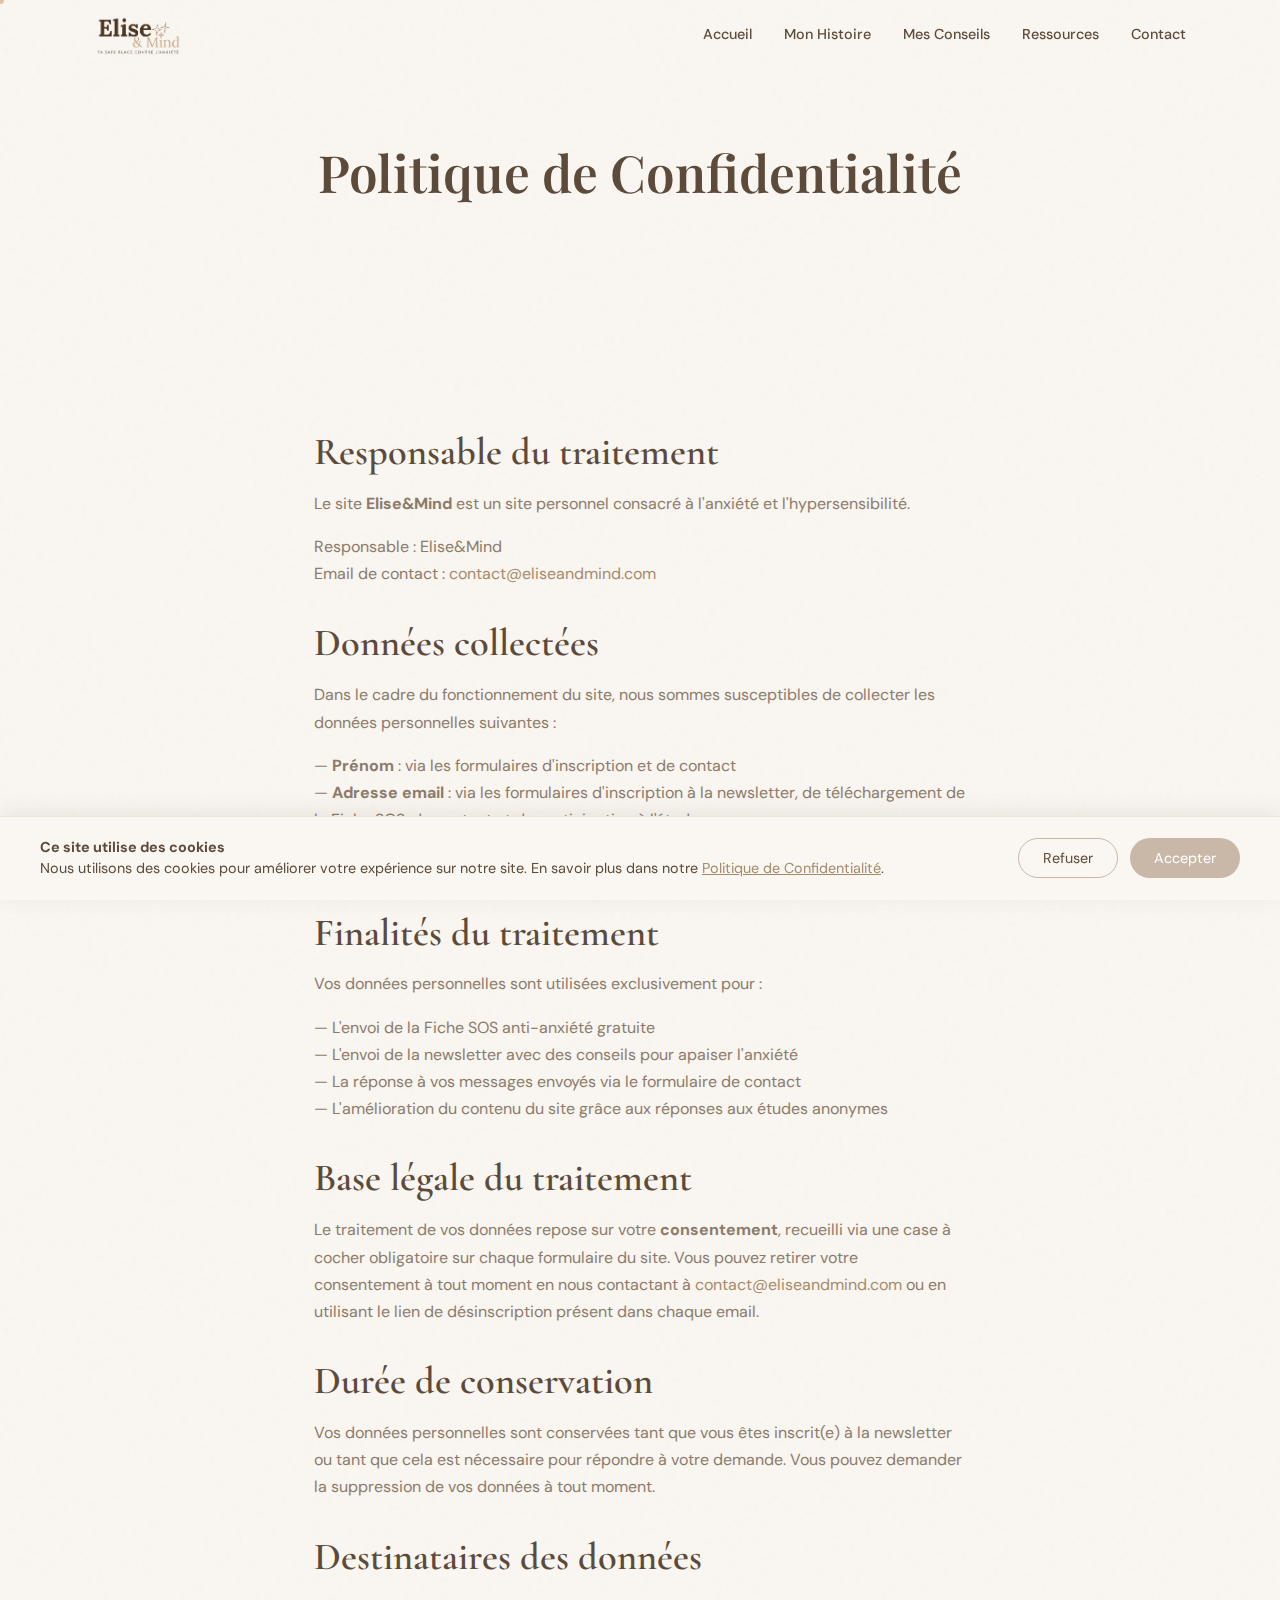
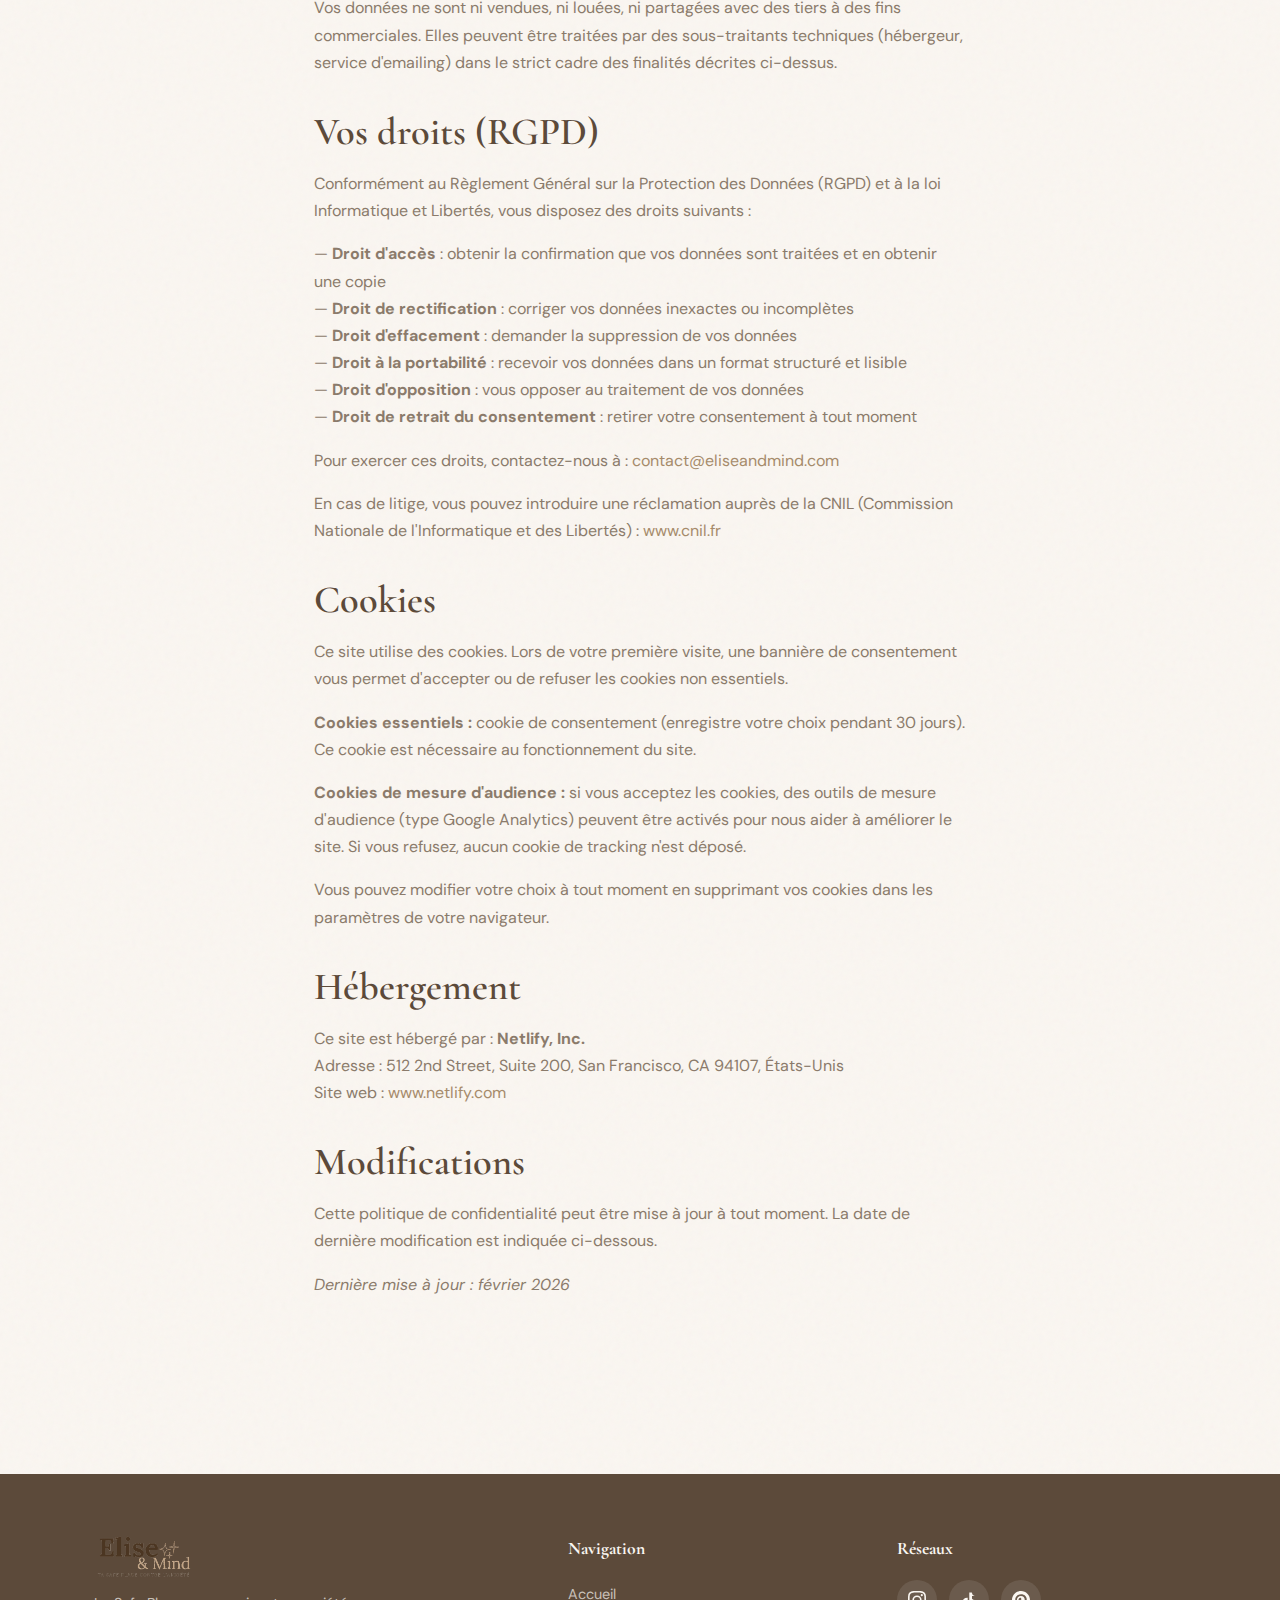
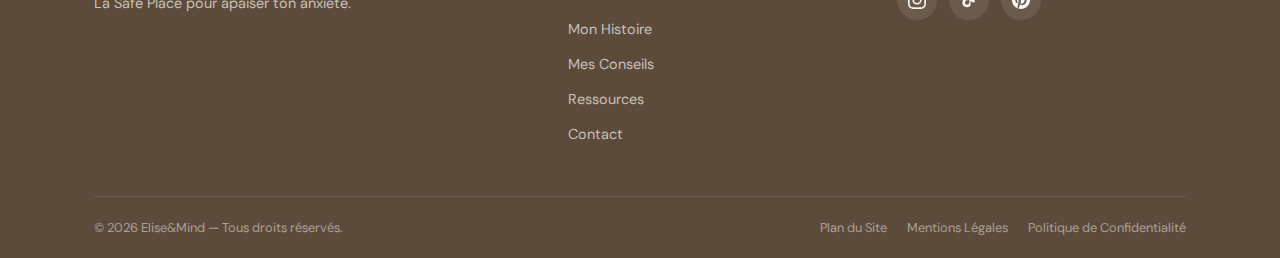
<file: politique-confidentialite.html>
<!DOCTYPE html>
<html lang="fr">
<head>
  <meta charset="UTF-8">
  <meta name="viewport" content="width=device-width, initial-scale=1.0">

  <!-- SEO -->
  <title>Politique de Confidentialité | Elise&Mind</title>
  <meta name="description" content="Politique de confidentialité d'Elise&Mind. Découvrez comment vos données personnelles sont collectées, utilisées et protégées.">
  <meta name="robots" content="noindex, follow">
  <link rel="canonical" href="https://eliseandmind.com/politique-confidentialite">

  <!-- Open Graph -->
  <meta property="og:type" content="website">
  <meta property="og:title" content="Politique de Confidentialité | Elise&Mind">
  <meta property="og:url" content="https://eliseandmind.com/politique-confidentialite">
  <meta property="og:site_name" content="Elise&Mind">
  <meta property="og:locale" content="fr_FR">

  <!-- Structured Data: WebPage -->
  <script type="application/ld+json">
  {
    "@context": "https://schema.org",
    "@type": "WebPage",
    "name": "Politique de Confidentialité | Elise&Mind",
    "url": "https://eliseandmind.com/politique-confidentialite",
    "description": "Politique de confidentialité d'Elise&Mind. Découvrez comment vos données personnelles sont collectées, utilisées et protégées.",
    "inLanguage": "fr",
    "isPartOf": { "@id": "https://eliseandmind.com/#website" },
    "publisher": { "@id": "https://eliseandmind.com/#organization" }
  }
  </script>

  <!-- Structured Data: BreadcrumbList -->
  <script type="application/ld+json">
  {
    "@context": "https://schema.org",
    "@type": "BreadcrumbList",
    "itemListElement": [
      {
        "@type": "ListItem",
        "position": 1,
        "name": "Accueil",
        "item": "https://eliseandmind.com/"
      },
      {
        "@type": "ListItem",
        "position": 2,
        "name": "Politique de Confidentialité",
        "item": "https://eliseandmind.com/politique-confidentialite"
      }
    ]
  }
  </script>

  <link rel="icon" type="image/webp" href="images/favicon.webp">
  <!-- Preconnect Google Fonts -->
  <link rel="preconnect" href="https://fonts.googleapis.com">
  <link rel="preconnect" href="https://fonts.gstatic.com" crossorigin>
  <link rel="stylesheet" href="https://fonts.googleapis.com/css2?family=Cormorant+Garamond:ital,wght@0,500;0,600;1,500&family=DM+Sans:wght@400;500;700&family=Playfair+Display:ital,wght@0,600;1,400&family=Sacramento&display=swap">

  <link rel="stylesheet" href="css/style.css">
</head>
<body>

  <!-- NAVIGATION -->
  <nav class="navbar" id="navbar" aria-label="Navigation principale">
    <div class="container">
      <a href="/" class="navbar-logo" aria-label="Elise&Mind — Accueil">
        <img src="images/logo-elise-mind.webp" alt="Logo Elise&Mind — Safe Place pour apaiser l'anxiété et l'hypersensibilité" class="navbar-logo-img">
      </a>
      <div class="navbar-links" id="navLinks">
        <a href="/">Accueil</a>
        <a href="/mon-histoire">Mon Histoire</a>
        <a href="/mes-conseils">Mes Conseils</a>
        <a href="/ressources">Ressources</a>
        <a href="/contact">Contact</a>
      </div>
      <button class="hamburger" id="hamburger" aria-label="Ouvrir le menu" aria-expanded="false">
        <span></span><span></span><span></span>
      </button>
    </div>
  </nav>

  <!-- Menu mobile -->
  <div class="mobile-menu" id="mobileMenu" role="navigation" aria-label="Menu mobile">
    <a href="/">Accueil</a>
    <a href="/mon-histoire">Mon Histoire</a>
    <a href="/mes-conseils">Mes Conseils</a>
    <a href="/ressources">Ressources</a>
    <a href="/contact">Contact</a>
  </div>

  <main>
    <section class="page-hero">
      <div class="etoiles-deco" aria-hidden="true">
        <span class="etoile star-icon star-deco"><svg viewBox="0 0 36 36" fill="none"><path d="M18 2l1.2 7.2L26 12l-6.8 2.8L18 22l-1.2-7.2L10 12l6.8-2.8L18 2Z" fill="currentColor"/><path d="M28 8l.6 3.6L32 13l-3.4 1.4L28 18l-.6-3.6L24 13l3.4-1.4L28 8Z" fill="currentColor" opacity="0.7"/><path d="M10 20l.5 2.8L13 24.5l-2.5 1.2L10 28.5l-.5-2.8L7 24.5l2.5-1.2L10 20Z" fill="currentColor" opacity="0.5"/></svg></span>
        <span class="etoile star-icon star-deco"><svg viewBox="0 0 36 36" fill="none"><path d="M18 2l1.2 7.2L26 12l-6.8 2.8L18 22l-1.2-7.2L10 12l6.8-2.8L18 2Z" fill="currentColor"/><path d="M28 8l.6 3.6L32 13l-3.4 1.4L28 18l-.6-3.6L24 13l3.4-1.4L28 8Z" fill="currentColor" opacity="0.7"/><path d="M10 20l.5 2.8L13 24.5l-2.5 1.2L10 28.5l-.5-2.8L7 24.5l2.5-1.2L10 20Z" fill="currentColor" opacity="0.5"/></svg></span>
        <span class="etoile star-icon star-deco"><svg viewBox="0 0 36 36" fill="none"><path d="M18 2l1.2 7.2L26 12l-6.8 2.8L18 22l-1.2-7.2L10 12l6.8-2.8L18 2Z" fill="currentColor"/><path d="M28 8l.6 3.6L32 13l-3.4 1.4L28 18l-.6-3.6L24 13l3.4-1.4L28 8Z" fill="currentColor" opacity="0.7"/><path d="M10 20l.5 2.8L13 24.5l-2.5 1.2L10 28.5l-.5-2.8L7 24.5l2.5-1.2L10 20Z" fill="currentColor" opacity="0.5"/></svg></span>
      </div>
      <div class="container">
        <h1 class="reveal">Politique de Confidentialité</h1>
      </div>
    </section>

    <section aria-label="Politique de confidentialité">
      <div class="legal-contenu reveal">

        <h2>Responsable du traitement</h2>
        <p>Le site <strong>Elise&Mind</strong> est un site personnel consacré à l'anxiété et l'hypersensibilité.</p>
        <p>Responsable : Elise&Mind<br>
        Email de contact : <a href="mailto:contact@eliseandmind.com">contact@eliseandmind.com</a></p>

        <h2>Données collectées</h2>
        <p>Dans le cadre du fonctionnement du site, nous sommes susceptibles de collecter les données personnelles suivantes :</p>
        <p>— <strong>Prénom</strong> : via les formulaires d'inscription et de contact<br>
        — <strong>Adresse email</strong> : via les formulaires d'inscription à la newsletter, de téléchargement de la Fiche SOS, de contact et de participation à l'étude</p>
        <p>Aucune autre donnée personnelle n'est collectée.</p>

        <h2>Finalités du traitement</h2>
        <p>Vos données personnelles sont utilisées exclusivement pour :</p>
        <p>— L'envoi de la Fiche SOS anti-anxiété gratuite<br>
        — L'envoi de la newsletter avec des conseils pour apaiser l'anxiété<br>
        — La réponse à vos messages envoyés via le formulaire de contact<br>
        — L'amélioration du contenu du site grâce aux réponses aux études anonymes</p>

        <h2>Base légale du traitement</h2>
        <p>Le traitement de vos données repose sur votre <strong>consentement</strong>, recueilli via une case à cocher obligatoire sur chaque formulaire du site. Vous pouvez retirer votre consentement à tout moment en nous contactant à <a href="mailto:contact@eliseandmind.com">contact@eliseandmind.com</a> ou en utilisant le lien de désinscription présent dans chaque email.</p>

        <h2>Durée de conservation</h2>
        <p>Vos données personnelles sont conservées tant que vous êtes inscrit(e) à la newsletter ou tant que cela est nécessaire pour répondre à votre demande. Vous pouvez demander la suppression de vos données à tout moment.</p>

        <h2>Destinataires des données</h2>
        <p>Vos données ne sont ni vendues, ni louées, ni partagées avec des tiers à des fins commerciales. Elles peuvent être traitées par des sous-traitants techniques (hébergeur, service d'emailing) dans le strict cadre des finalités décrites ci-dessus.</p>

        <h2>Vos droits (RGPD)</h2>
        <p>Conformément au Règlement Général sur la Protection des Données (RGPD) et à la loi Informatique et Libertés, vous disposez des droits suivants :</p>
        <p>— <strong>Droit d'accès</strong> : obtenir la confirmation que vos données sont traitées et en obtenir une copie<br>
        — <strong>Droit de rectification</strong> : corriger vos données inexactes ou incomplètes<br>
        — <strong>Droit d'effacement</strong> : demander la suppression de vos données<br>
        — <strong>Droit à la portabilité</strong> : recevoir vos données dans un format structuré et lisible<br>
        — <strong>Droit d'opposition</strong> : vous opposer au traitement de vos données<br>
        — <strong>Droit de retrait du consentement</strong> : retirer votre consentement à tout moment</p>
        <p>Pour exercer ces droits, contactez-nous à : <a href="mailto:contact@eliseandmind.com">contact@eliseandmind.com</a></p>
        <p>En cas de litige, vous pouvez introduire une réclamation auprès de la CNIL (Commission Nationale de l'Informatique et des Libertés) : <a href="https://www.cnil.fr" target="_blank" rel="noopener">www.cnil.fr</a></p>

        <h2>Cookies</h2>
        <p>Ce site utilise des cookies. Lors de votre première visite, une bannière de consentement vous permet d'accepter ou de refuser les cookies non essentiels.</p>
        <p><strong>Cookies essentiels :</strong> cookie de consentement (enregistre votre choix pendant 30 jours). Ce cookie est nécessaire au fonctionnement du site.</p>
        <p><strong>Cookies de mesure d'audience :</strong> si vous acceptez les cookies, des outils de mesure d'audience (type Google Analytics) peuvent être activés pour nous aider à améliorer le site. Si vous refusez, aucun cookie de tracking n'est déposé.</p>
        <p>Vous pouvez modifier votre choix à tout moment en supprimant vos cookies dans les paramètres de votre navigateur.</p>

        <h2>Hébergement</h2>
        <p>Ce site est hébergé par : <strong>Netlify, Inc.</strong><br>
        Adresse : 512 2nd Street, Suite 200, San Francisco, CA 94107, États-Unis<br>
        Site web : <a href="https://www.netlify.com" target="_blank" rel="noopener">www.netlify.com</a></p>

        <h2>Modifications</h2>
        <p>Cette politique de confidentialité peut être mise à jour à tout moment. La date de dernière modification est indiquée ci-dessous.</p>
        <p><em>Dernière mise à jour : février 2026</em></p>
      </div>
    </section>
  </main>

  <!-- FOOTER -->
  <footer class="site-footer" role="contentinfo">
    <div class="container">
      <div class="footer-grille">
        <div class="footer-col">
          <img src="images/logo-elise-mind.webp" alt="Logo Elise&Mind — Safe Place pour apaiser l'anxiété et l'hypersensibilité" class="footer-logo-img">
          <p>La Safe Place pour apaiser ton anxiété.</p>
        </div>
        <div class="footer-col">
          <h4>Navigation</h4>
          <ul>
            <li><a href="/">Accueil</a></li>
            <li><a href="/mon-histoire">Mon Histoire</a></li>
            <li><a href="/mes-conseils">Mes Conseils</a></li>
            <li><a href="/ressources">Ressources</a></li>
            <li><a href="/contact">Contact</a></li>
          </ul>
        </div>
        <div class="footer-col">
          <h4>Réseaux</h4>
          <div class="footer-reseaux">
            <a href="https://www.instagram.com/elise_andmind" target="_blank" rel="noopener" class="footer-reseau-icone" aria-label="Instagram">
              <svg viewBox="0 0 24 24"><path d="M12 2.163c3.204 0 3.584.012 4.85.07 3.252.148 4.771 1.691 4.919 4.919.058 1.265.069 1.645.069 4.849 0 3.205-.012 3.584-.069 4.849-.149 3.225-1.664 4.771-4.919 4.919-1.266.058-1.644.07-4.85.07-3.204 0-3.584-.012-4.849-.07-3.26-.149-4.771-1.699-4.919-4.92-.058-1.265-.07-1.644-.07-4.849 0-3.204.013-3.583.07-4.849.149-3.227 1.664-4.771 4.919-4.919 1.266-.057 1.645-.069 4.849-.069zM12 0C8.741 0 8.333.014 7.053.072 2.695.272.273 2.69.073 7.052.014 8.333 0 8.741 0 12c0 3.259.014 3.668.072 4.948.2 4.358 2.618 6.78 6.98 6.98C8.333 23.986 8.741 24 12 24c3.259 0 3.668-.014 4.948-.072 4.354-.2 6.782-2.618 6.979-6.98.059-1.28.073-1.689.073-4.948 0-3.259-.014-3.667-.072-4.947-.196-4.354-2.617-6.78-6.979-6.98C15.668.014 15.259 0 12 0zm0 5.838a6.162 6.162 0 100 12.324 6.162 6.162 0 000-12.324zM12 16a4 4 0 110-8 4 4 0 010 8zm6.406-11.845a1.44 1.44 0 100 2.881 1.44 1.44 0 000-2.881z"/></svg>
            </a>
            <a href="https://www.tiktok.com/@elise_andmind" target="_blank" rel="noopener" class="footer-reseau-icone" aria-label="TikTok">
              <svg viewBox="0 0 24 24"><path d="M19.59 6.69a4.83 4.83 0 01-3.77-4.25V2h-3.45v13.67a2.89 2.89 0 01-2.88 2.5 2.89 2.89 0 01-2.89-2.89 2.89 2.89 0 012.89-2.89c.28 0 .54.04.79.1v-3.5a6.37 6.37 0 00-.79-.05A6.34 6.34 0 003.15 15.2a6.34 6.34 0 0010.86 4.46V13.2a8.16 8.16 0 005.58 2.2V12a4.85 4.85 0 01-3.58-1.59V6.69h3.58z"/></svg>
            </a>
            <a href="https://pin.it/3naW5RKUW" target="_blank" rel="noopener" class="footer-reseau-icone" aria-label="Pinterest">
              <svg viewBox="0 0 24 24"><path d="M12 0C5.373 0 0 5.372 0 12c0 5.084 3.163 9.426 7.627 11.174-.105-.949-.2-2.405.042-3.441.218-.937 1.407-5.965 1.407-5.965s-.359-.719-.359-1.782c0-1.668.967-2.914 2.171-2.914 1.023 0 1.518.769 1.518 1.69 0 1.029-.655 2.568-.994 3.995-.283 1.194.599 2.169 1.777 2.169 2.133 0 3.772-2.249 3.772-5.495 0-2.873-2.064-4.882-5.012-4.882-3.414 0-5.418 2.561-5.418 5.207 0 1.031.397 2.138.893 2.738a.36.36 0 01.083.345l-.333 1.36c-.053.22-.174.267-.402.161-1.499-.698-2.436-2.889-2.436-4.649 0-3.785 2.75-7.262 7.929-7.262 4.163 0 7.398 2.967 7.398 6.931 0 4.136-2.607 7.464-6.227 7.464-1.216 0-2.359-.632-2.75-1.378l-.748 2.853c-.271 1.043-1.002 2.35-1.492 3.146C9.57 23.812 10.763 24 12 24c6.627 0 12-5.373 12-12 0-6.628-5.373-12-12-12z"/></svg>
            </a>
          </div>
        </div>
      </div>
      <div class="footer-barre">
        <p>&copy; 2026 Elise&Mind — Tous droits réservés.</p>
        <div class="footer-barre-liens">
          <a href="/plan-du-site">Plan du Site</a>
          <a href="/mentions-legales">Mentions Légales</a>
          <a href="/politique-confidentialite">Politique de Confidentialité</a>
        </div>
      </div>
    </div>
  </footer>

  <!-- Cookie Banner -->
  <div id="cookie-banner" class="cookie-banner" style="display: none;">
    <div class="cookie-content">
      <div class="cookie-text">
        <p>
          <strong>Ce site utilise des cookies</strong><br>
          Nous utilisons des cookies pour améliorer votre expérience sur notre site.
          En savoir plus dans notre <a href="/politique-confidentialite">Politique de Confidentialité</a>.
        </p>
      </div>
      <div class="cookie-buttons">
        <button id="cookie-refuse" class="cookie-btn cookie-btn-refuse">Refuser</button>
        <button id="cookie-accept" class="cookie-btn cookie-btn-accept">Accepter</button>
      </div>
    </div>
  </div>

  <script src="js/main.js" defer></script>
  <script src="js/cookies.js" defer></script>
</body>
</html>
</file>
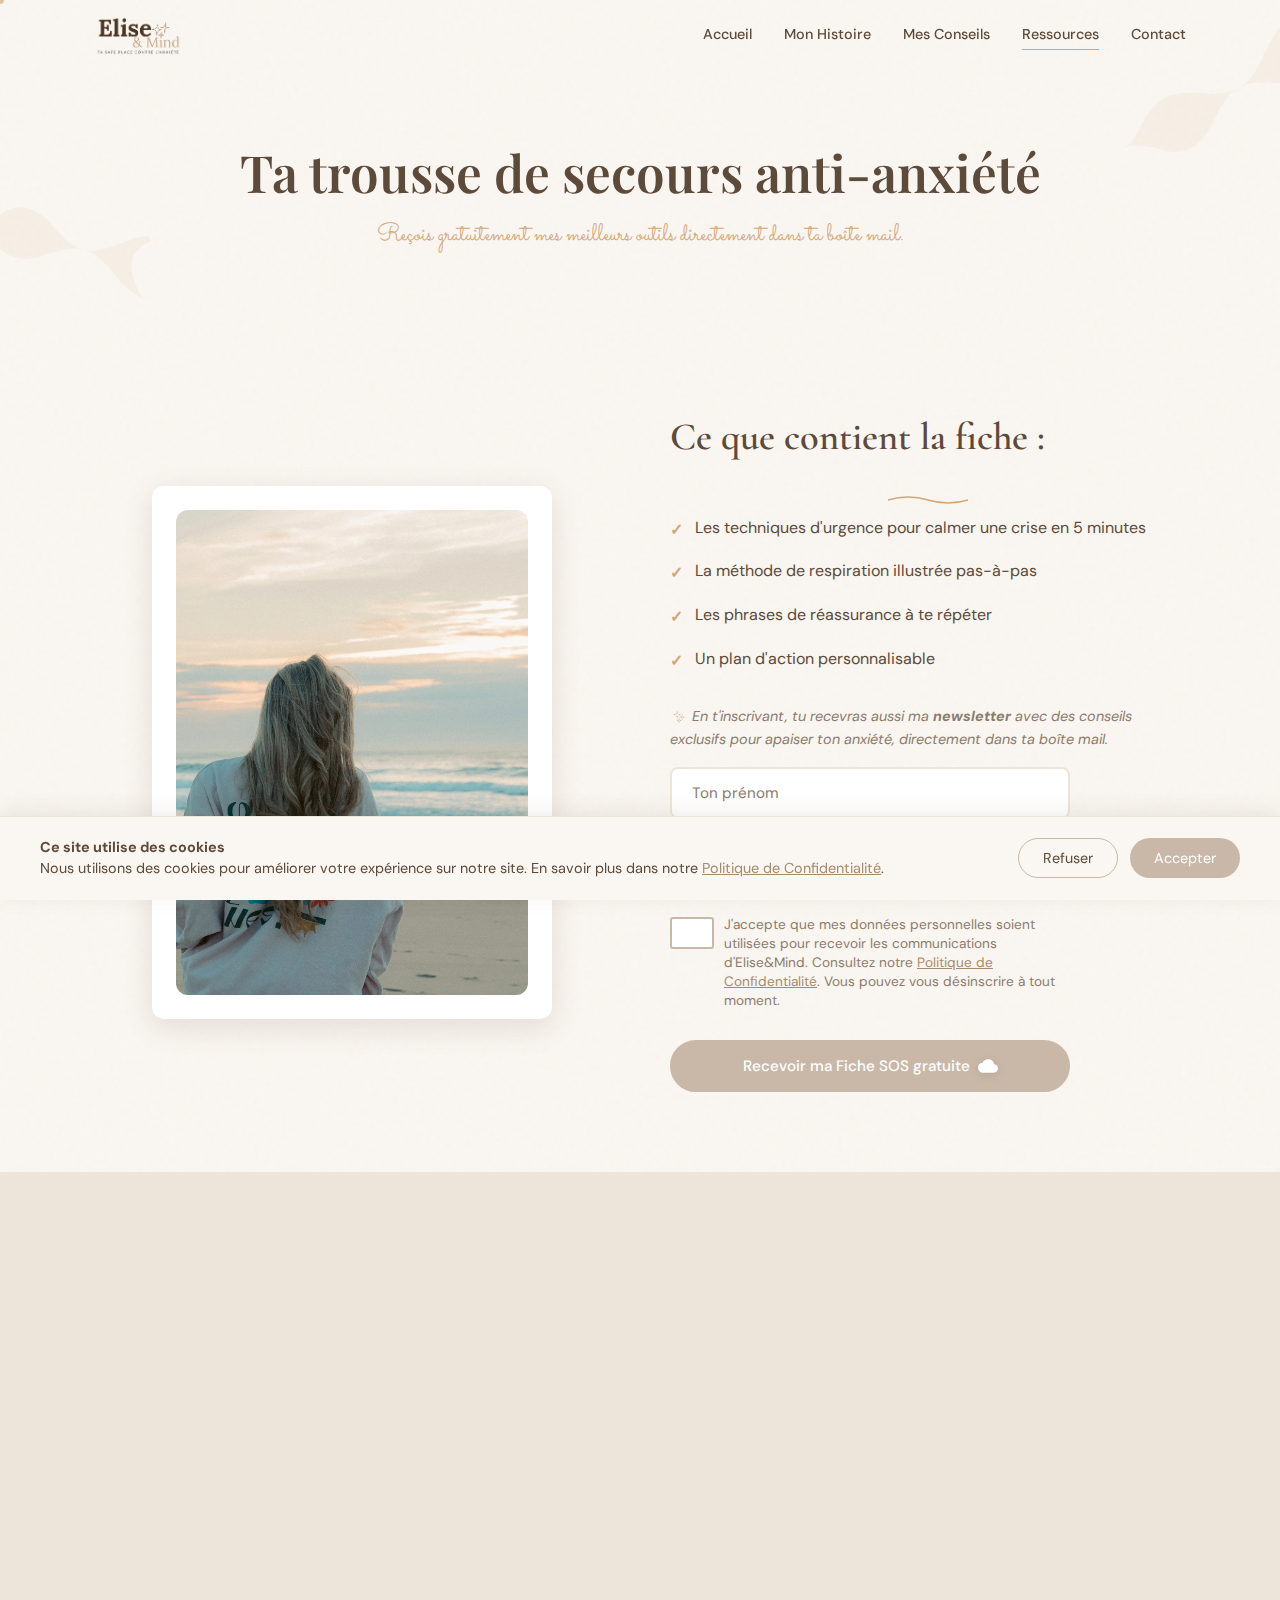
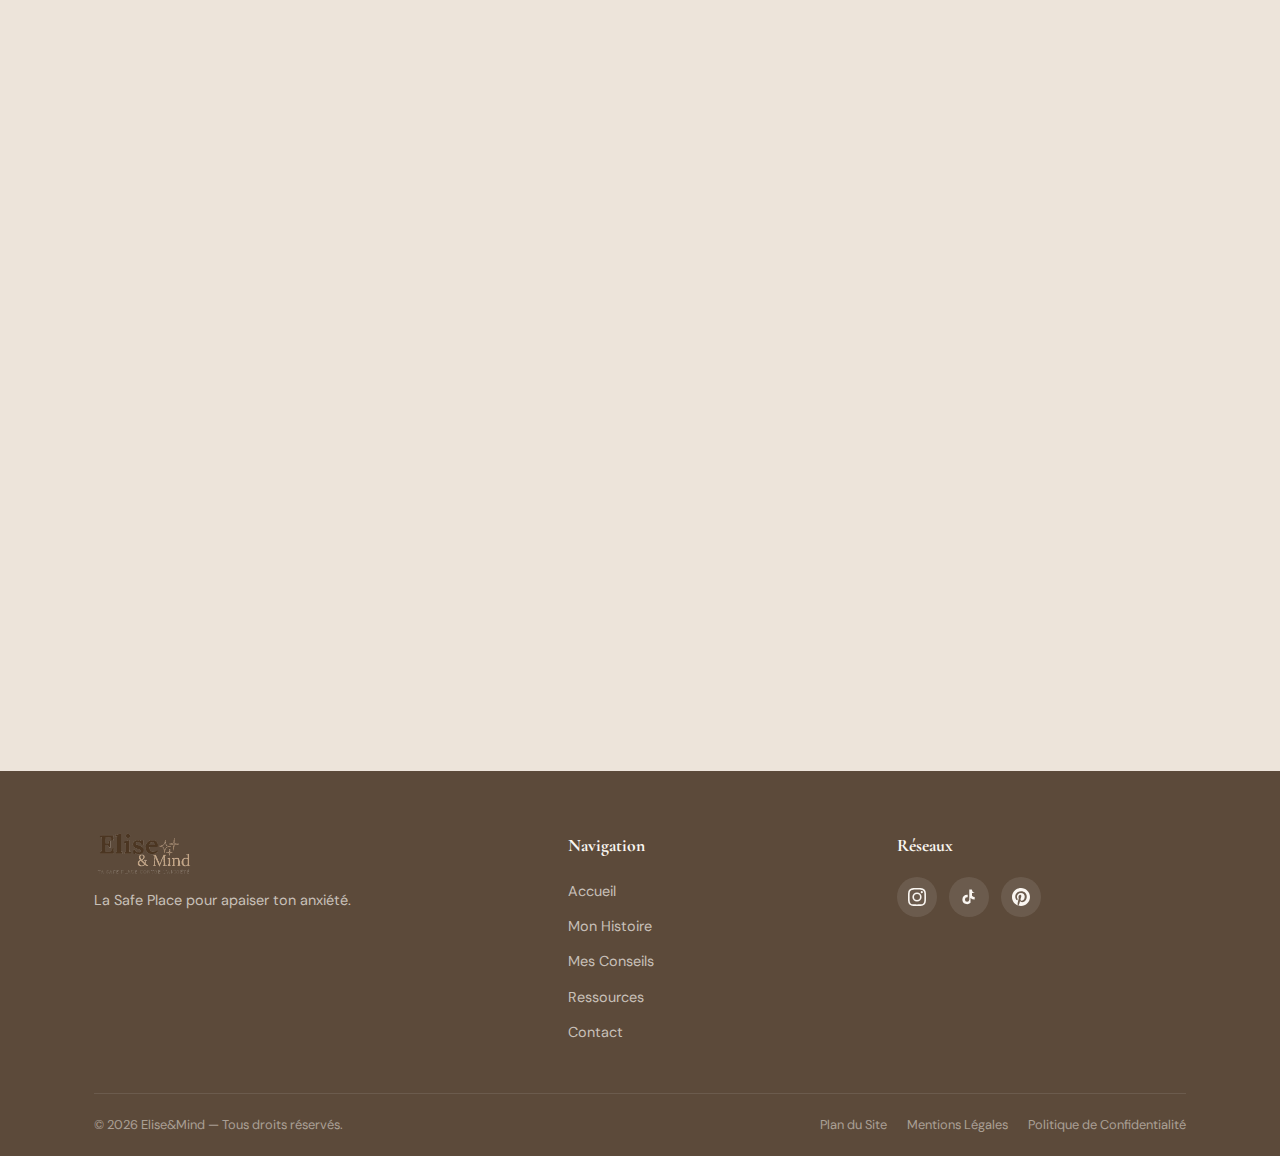
<file: ressources.html>
<!DOCTYPE html>
<html lang="fr">
<head>
  <meta charset="UTF-8">
  <meta name="viewport" content="width=device-width, initial-scale=1.0">

  <!-- SEO Primary -->
  <title>Ta trousse de secours anti-anxiété | Fiche SOS gratuite | Elise&Mind</title>
  <meta name="description" content="Télécharge gratuitement ta Fiche SOS anti-anxiété : techniques d'urgence, respiration guidée, phrases de réassurance et plan d'action personnalisable.">
  <meta name="keywords" content="fiche sos anxiété, ressources anti-anxiété, fiche gratuite anxiété, outils crise d'angoisse, techniques apaisement">
  <meta name="author" content="Elise&Mind">
  <meta name="robots" content="index, follow">
  <link rel="canonical" href="https://eliseandmind.com/ressources">

  <!-- Open Graph -->
  <meta property="og:type" content="website">
  <meta property="og:title" content="Ta trousse de secours anti-anxiété | Fiche SOS gratuite | Elise&Mind">
  <meta property="og:description" content="Télécharge gratuitement ta Fiche SOS anti-anxiété : techniques d'urgence, respiration guidée, phrases de réassurance et plan d'action personnalisable.">
  <meta property="og:url" content="https://eliseandmind.com/ressources">
  <meta property="og:site_name" content="Elise&Mind">
  <meta property="og:image" content="https://eliseandmind.com/images/logo-elise-mind.webp">
  <meta property="og:locale" content="fr_FR">

  <!-- Twitter Card -->
  <meta name="twitter:card" content="summary_large_image">
  <meta name="twitter:title" content="Ta trousse de secours anti-anxiété | Fiche SOS gratuite | Elise&Mind">
  <meta name="twitter:description" content="Télécharge gratuitement ta Fiche SOS anti-anxiété : techniques d'urgence, respiration guidée, phrases de réassurance et plan d'action personnalisable.">
  <meta name="twitter:image" content="https://eliseandmind.com/images/logo-elise-mind.webp">

  <!-- Structured Data: WebPage -->
  <script type="application/ld+json">
  {
    "@context": "https://schema.org",
    "@type": "WebPage",
    "name": "Ta trousse de secours anti-anxiété — Fiche SOS gratuite",
    "url": "https://eliseandmind.com/ressources",
    "description": "Télécharge gratuitement ta Fiche SOS anti-anxiété : techniques d'urgence, respiration guidée, phrases de réassurance et plan d'action personnalisable.",
    "inLanguage": "fr",
    "isPartOf": { "@id": "https://eliseandmind.com/#website" },
    "author": { "@id": "https://eliseandmind.com/#elise" },
    "mainEntity": {
      "@type": "CreativeWork",
      "name": "Fiche SOS anti-anxiété",
      "description": "Fiche gratuite avec techniques d'urgence, respiration guidée, phrases de réassurance et plan d'action personnalisable.",
      "author": { "@id": "https://eliseandmind.com/#elise" },
      "isAccessibleForFree": true,
      "inLanguage": "fr"
    }
  }
  </script>

  <!-- Structured Data: BreadcrumbList -->
  <script type="application/ld+json">
  {
    "@context": "https://schema.org",
    "@type": "BreadcrumbList",
    "itemListElement": [
      {
        "@type": "ListItem",
        "position": 1,
        "name": "Accueil",
        "item": "https://eliseandmind.com/"
      },
      {
        "@type": "ListItem",
        "position": 2,
        "name": "Ressources",
        "item": "https://eliseandmind.com/ressources"
      }
    ]
  }
  </script>

  <link rel="icon" type="image/webp" href="images/favicon.webp">

  <!-- Preconnect Google Fonts -->
  <link rel="preconnect" href="https://fonts.googleapis.com">
  <link rel="preconnect" href="https://fonts.gstatic.com" crossorigin>
  <link rel="stylesheet" href="https://fonts.googleapis.com/css2?family=Cormorant+Garamond:ital,wght@0,500;0,600;1,500&family=DM+Sans:wght@400;500;700&family=Playfair+Display:ital,wght@0,600;1,400&family=Sacramento&display=swap">

  <link rel="stylesheet" href="css/style.css">
</head>
<body>

  <!-- ============================================= -->
  <!-- NAVIGATION -->
  <!-- ============================================= -->
  <nav class="navbar" id="navbar" aria-label="Navigation principale">
    <div class="container">
      <a href="index.html" class="navbar-logo" aria-label="Elise&Mind — Accueil">
        <img src="images/logo-elise-mind.webp" alt="Logo Elise&Mind — Safe Place pour apaiser l'anxiété et l'hypersensibilité" class="navbar-logo-img">
      </a>
      <div class="navbar-links" id="navLinks">
        <a href="index.html">Accueil</a>
        <a href="mon-histoire.html">Mon Histoire</a>
        <a href="mes-conseils.html">Mes Conseils</a>
        <a href="ressources.html" class="active">Ressources</a>
        <a href="contact.html">Contact</a>
      </div>
      <button class="hamburger" id="hamburger" aria-label="Ouvrir le menu" aria-expanded="false">
        <span></span>
        <span></span>
        <span></span>
      </button>
    </div>
  </nav>

  <!-- Menu mobile -->
  <div class="mobile-menu" id="mobileMenu" role="navigation" aria-label="Menu mobile">
    <a href="index.html">Accueil</a>
    <a href="mon-histoire.html">Mon Histoire</a>
    <a href="mes-conseils.html">Mes Conseils</a>
    <a href="ressources.html">Ressources</a>
    <a href="contact.html">Contact</a>
  </div>

  <main>

    <!-- ============================================= -->
    <!-- HERO DE PAGE -->
    <!-- ============================================= -->
    <section class="page-hero" aria-label="En-tête de la page ressources">
      <div class="etoiles-deco" aria-hidden="true">
        <span class="etoile star-icon star-deco"><svg viewBox="0 0 36 36" fill="none"><path d="M18 2l1.2 7.2L26 12l-6.8 2.8L18 22l-1.2-7.2L10 12l6.8-2.8L18 2Z" fill="currentColor"/><path d="M28 8l.6 3.6L32 13l-3.4 1.4L28 18l-.6-3.6L24 13l3.4-1.4L28 8Z" fill="currentColor" opacity="0.7"/><path d="M10 20l.5 2.8L13 24.5l-2.5 1.2L10 28.5l-.5-2.8L7 24.5l2.5-1.2L10 20Z" fill="currentColor" opacity="0.5"/></svg></span>
        <span class="etoile star-icon star-deco"><svg viewBox="0 0 36 36" fill="none"><path d="M18 2l1.2 7.2L26 12l-6.8 2.8L18 22l-1.2-7.2L10 12l6.8-2.8L18 2Z" fill="currentColor"/><path d="M28 8l.6 3.6L32 13l-3.4 1.4L28 18l-.6-3.6L24 13l3.4-1.4L28 8Z" fill="currentColor" opacity="0.7"/><path d="M10 20l.5 2.8L13 24.5l-2.5 1.2L10 28.5l-.5-2.8L7 24.5l2.5-1.2L10 20Z" fill="currentColor" opacity="0.5"/></svg></span>
        <span class="etoile star-icon star-deco"><svg viewBox="0 0 36 36" fill="none"><path d="M18 2l1.2 7.2L26 12l-6.8 2.8L18 22l-1.2-7.2L10 12l6.8-2.8L18 2Z" fill="currentColor"/><path d="M28 8l.6 3.6L32 13l-3.4 1.4L28 18l-.6-3.6L24 13l3.4-1.4L28 8Z" fill="currentColor" opacity="0.7"/><path d="M10 20l.5 2.8L13 24.5l-2.5 1.2L10 28.5l-.5-2.8L7 24.5l2.5-1.2L10 20Z" fill="currentColor" opacity="0.5"/></svg></span>
        <span class="etoile star-icon star-deco"><svg viewBox="0 0 36 36" fill="none"><path d="M18 2l1.2 7.2L26 12l-6.8 2.8L18 22l-1.2-7.2L10 12l6.8-2.8L18 2Z" fill="currentColor"/><path d="M28 8l.6 3.6L32 13l-3.4 1.4L28 18l-.6-3.6L24 13l3.4-1.4L28 8Z" fill="currentColor" opacity="0.7"/><path d="M10 20l.5 2.8L13 24.5l-2.5 1.2L10 28.5l-.5-2.8L7 24.5l2.5-1.2L10 20Z" fill="currentColor" opacity="0.5"/></svg></span>
        <span class="etoile star-icon star-deco"><svg viewBox="0 0 36 36" fill="none"><path d="M18 2l1.2 7.2L26 12l-6.8 2.8L18 22l-1.2-7.2L10 12l6.8-2.8L18 2Z" fill="currentColor"/><path d="M28 8l.6 3.6L32 13l-3.4 1.4L28 18l-.6-3.6L24 13l3.4-1.4L28 8Z" fill="currentColor" opacity="0.7"/><path d="M10 20l.5 2.8L13 24.5l-2.5 1.2L10 28.5l-.5-2.8L7 24.5l2.5-1.2L10 20Z" fill="currentColor" opacity="0.5"/></svg></span>
      </div>

      <!-- Floral decorations -->
      <svg class="floral-deco floral-top-right" viewBox="0 0 200 200" aria-hidden="true"><path d="M160 20c-20 30-10 60-30 80s-50 10-70 30c-20 20-10 50-30 60 30-20 50 0 70-20s10-50 30-70 60-10 80-30c-20 0-50 10-50-50z" fill="currentColor" style="color:var(--accent-dore)"/></svg>
      <svg class="floral-deco floral-bottom-left" viewBox="0 0 200 200" aria-hidden="true"><path d="M40 180c20-30 10-60 30-80s50-10 70-30c20-20 10-50 30-60-30 20-50 0-70 20s-10 50-30 70-60 10-80 30c20 0 50-10 50 50z" fill="currentColor" style="color:var(--accent-dore)"/></svg>

      <div class="container">
        <h1 class="reveal">Ta trousse de secours anti-anxiété</h1>
        <p class="sous-titre-script reveal">Reçois gratuitement mes meilleurs outils directement dans ta boîte mail.</p>
      </div>
    </section>

    <!-- ============================================= -->
    <!-- SECTION PRINCIPALE — Fiche SOS -->
    <!-- ============================================= -->
    <section aria-label="Fiche SOS anti-anxiété">
      <div class="container">
        <div class="ressource-contenu">
          <!-- Colonne gauche — Mockup -->
          <div class="reveal-left">
            <div class="mockup-placeholder">
              <img src="images/A7403238.webp" alt="Elise te guide avec la Fiche SOS anti-anxiété gratuite — outils concrets pour apaiser une crise d'angoisse" loading="lazy">
            </div>
          </div>

          <!-- Colonne droite — Contenu + Formulaire -->
          <div class="reveal-right">
            <h2 style="margin-bottom: 24px;">Ce que contient la fiche :</h2>
            <span class="wave-separator" aria-hidden="true"><svg viewBox="0 0 100 12" xmlns="http://www.w3.org/2000/svg" preserveAspectRatio="none"><path d="M0 6 Q25 0, 50 6 T100 6" stroke="currentColor" stroke-width="1.5" fill="none"/></svg></span>

            <ul class="liste-contenu">
              <li>
                <span class="check">&#10003;</span>
                <span>Les techniques d'urgence pour calmer une crise en 5 minutes</span>
              </li>
              <li>
                <span class="check">&#10003;</span>
                <span>La méthode de respiration illustrée pas-à-pas</span>
              </li>
              <li>
                <span class="check">&#10003;</span>
                <span>Les phrases de réassurance à te répéter</span>
              </li>
              <li>
                <span class="check">&#10003;</span>
                <span>Un plan d'action personnalisable</span>
              </li>
            </ul>

            <p class="newsletter-mention">
              <span class="star-icon star-sm"><img src="images/favicon.webp" alt="" width="36" height="36"></span>
              En t'inscrivant, tu recevras aussi ma <strong>newsletter</strong> avec des conseils exclusifs pour apaiser ton anxiété, directement dans ta boîte mail.
            </p>

            <form class="formulaire-ressource" id="fiche-sos-form" aria-label="Formulaire de téléchargement de la Fiche SOS">
              <input type="text" name="prenom" placeholder="Ton prénom" required aria-label="Ton prénom">
              <input type="email" name="email" placeholder="Ton adresse email" required aria-label="Ton adresse email">
              <div class="rgpd-checkbox">
                <label>
                  <input type="checkbox" name="rgpd_consent" required>
                  <span class="rgpd-text">J'accepte que mes données personnelles soient utilisées pour recevoir les communications d'Elise&Mind. Consultez notre <a href="politique-confidentialite.html" target="_blank">Politique de Confidentialité</a>. Vous pouvez vous désinscrire à tout moment.</span>
                </label>
              </div>
              <button type="submit" class="btn btn-primary">Recevoir ma Fiche SOS gratuite <span class="cloud-icon"><svg viewBox="0 0 24 24" fill="currentColor" width="20" height="20"><path d="M19.35 10.04A7.49 7.49 0 0 0 12 4C9.11 4 6.6 5.64 5.35 8.04A5.994 5.994 0 0 0 0 14c0 3.31 2.69 6 6 6h13c2.76 0 5-2.24 5-5 0-2.64-2.05-4.78-4.65-4.96z"/></svg></span></button>
            </form>
            <div id="fiche-sos-success" class="form-message form-success" style="display:none;">
              <strong style="font-size:1.2em;">Ta Fiche SOS arrive !</strong><br>
              Merci pour ton inscription. Tu vas être redirigée vers ta fiche...
            </div>
          </div>
        </div>
      </div>
    </section>

    <!-- ============================================= -->
    <!-- SECTION ETUDE -->
    <!-- ============================================= -->
    <section class="section-alt" aria-label="Participation à l'étude">
      <div class="container">
        <div class="etude-section reveal">
          <h2>Aide-moi à mieux te comprendre <span class="chat-icon"><svg viewBox="0 0 24 24" fill="none" stroke="#D4A574" stroke-width="1.5" width="24" height="24"><path d="M21 11.5a8.38 8.38 0 0 1-.9 3.8 8.5 8.5 0 0 1-7.6 4.7 8.38 8.38 0 0 1-3.8-.9L3 21l1.9-5.7a8.38 8.38 0 0 1-.9-3.8 8.5 8.5 0 0 1 4.7-7.6 8.38 8.38 0 0 1 3.8-.9h.5a8.48 8.48 0 0 1 8 8v.5z"/></svg></span></h2>
          <p>Je mène actuellement une étude pour mieux cerner les besoins des personnes anxieuses. Tes réponses sont anonymes et m'aideront à créer du contenu encore plus adapté.</p>
          <div class="form-embed-container" style="margin-top: 24px;">
            <iframe
              src="https://docs.google.com/forms/d/e/1FAIpQLSelyvqMZmvQwspA3usnuG2MzxH0qYN3BgrV3LCw478wD3_G1g/viewform?embedded=true"
              width="100%"
              height="800"
              frameborder="0"
              marginheight="0"
              marginwidth="0"
              loading="lazy"
              title="Formulaire étude anxiété"
              style="border: none;">
              Chargement du formulaire...
            </iframe>
          </div>
          <p style="font-size: 0.85em; color: #8B7B6B; margin-top: 12px; text-align: center;">Si le formulaire ne s'affiche pas, <a href="https://forms.gle/UwFtvc15MBjih9sy9" target="_blank" rel="noopener" style="color: #A68B6B; text-decoration: underline;">clique ici pour y accéder</a>.</p>
        </div>
      </div>
    </section>

  </main>

  <!-- ============================================= -->
  <!-- FOOTER -->
  <!-- ============================================= -->
  <footer class="site-footer" role="contentinfo">
    <div class="container">
      <div class="footer-grille">
        <!-- Colonne 1 — Logo & tagline -->
        <div class="footer-col">
          <img src="images/logo-elise-mind.webp" alt="Logo Elise&Mind — Safe Place pour apaiser l'anxiété et l'hypersensibilité" class="footer-logo-img">
          <p>La Safe Place pour apaiser ton anxiété.</p>
        </div>
        <!-- Colonne 2 — Navigation -->
        <div class="footer-col">
          <h4>Navigation</h4>
          <ul>
            <li><a href="index.html">Accueil</a></li>
            <li><a href="mon-histoire.html">Mon Histoire</a></li>
            <li><a href="mes-conseils.html">Mes Conseils</a></li>
            <li><a href="ressources.html">Ressources</a></li>
            <li><a href="contact.html">Contact</a></li>
          </ul>
        </div>
        <!-- Colonne 3 — Réseaux -->
        <div class="footer-col">
          <h4>Réseaux</h4>
          <div class="footer-reseaux">
            <a href="https://www.instagram.com/elise_andmind" target="_blank" rel="noopener" class="footer-reseau-icone" aria-label="Instagram">
              <svg viewBox="0 0 24 24"><path d="M12 2.163c3.204 0 3.584.012 4.85.07 3.252.148 4.771 1.691 4.919 4.919.058 1.265.069 1.645.069 4.849 0 3.205-.012 3.584-.069 4.849-.149 3.225-1.664 4.771-4.919 4.919-1.266.058-1.644.07-4.85.07-3.204 0-3.584-.012-4.849-.07-3.26-.149-4.771-1.699-4.919-4.92-.058-1.265-.07-1.644-.07-4.849 0-3.204.013-3.583.07-4.849.149-3.227 1.664-4.771 4.919-4.919 1.266-.057 1.645-.069 4.849-.069zM12 0C8.741 0 8.333.014 7.053.072 2.695.272.273 2.69.073 7.052.014 8.333 0 8.741 0 12c0 3.259.014 3.668.072 4.948.2 4.358 2.618 6.78 6.98 6.98C8.333 23.986 8.741 24 12 24c3.259 0 3.668-.014 4.948-.072 4.354-.2 6.782-2.618 6.979-6.98.059-1.28.073-1.689.073-4.948 0-3.259-.014-3.667-.072-4.947-.196-4.354-2.617-6.78-6.979-6.98C15.668.014 15.259 0 12 0zm0 5.838a6.162 6.162 0 100 12.324 6.162 6.162 0 000-12.324zM12 16a4 4 0 110-8 4 4 0 010 8zm6.406-11.845a1.44 1.44 0 100 2.881 1.44 1.44 0 000-2.881z"/></svg>
            </a>
            <a href="https://www.tiktok.com/@elise_andmind" target="_blank" rel="noopener" class="footer-reseau-icone" aria-label="TikTok">
              <svg viewBox="0 0 24 24"><path d="M19.59 6.69a4.83 4.83 0 01-3.77-4.25V2h-3.45v13.67a2.89 2.89 0 01-2.88 2.5 2.89 2.89 0 01-2.89-2.89 2.89 2.89 0 012.89-2.89c.28 0 .54.04.79.1v-3.5a6.37 6.37 0 00-.79-.05A6.34 6.34 0 003.15 15.2a6.34 6.34 0 0010.86 4.46V13.2a8.16 8.16 0 005.58 2.2V12a4.85 4.85 0 01-3.58-1.59V6.69h3.58z"/></svg>
            </a>
            <a href="https://pin.it/3naW5RKUW" target="_blank" rel="noopener" class="footer-reseau-icone" aria-label="Pinterest">
              <svg viewBox="0 0 24 24"><path d="M12 0C5.373 0 0 5.372 0 12c0 5.084 3.163 9.426 7.627 11.174-.105-.949-.2-2.405.042-3.441.218-.937 1.407-5.965 1.407-5.965s-.359-.719-.359-1.782c0-1.668.967-2.914 2.171-2.914 1.023 0 1.518.769 1.518 1.69 0 1.029-.655 2.568-.994 3.995-.283 1.194.599 2.169 1.777 2.169 2.133 0 3.772-2.249 3.772-5.495 0-2.873-2.064-4.882-5.012-4.882-3.414 0-5.418 2.561-5.418 5.207 0 1.031.397 2.138.893 2.738a.36.36 0 01.083.345l-.333 1.36c-.053.22-.174.267-.402.161-1.499-.698-2.436-2.889-2.436-4.649 0-3.785 2.75-7.262 7.929-7.262 4.163 0 7.398 2.967 7.398 6.931 0 4.136-2.607 7.464-6.227 7.464-1.216 0-2.359-.632-2.75-1.378l-.748 2.853c-.271 1.043-1.002 2.35-1.492 3.146C9.57 23.812 10.763 24 12 24c6.627 0 12-5.373 12-12 0-6.628-5.373-12-12-12z"/></svg>
            </a>
          </div>
        </div>
      </div>
      <!-- Barre du bas -->
      <div class="footer-barre">
        <p>&copy; 2026 Elise&Mind — Tous droits réservés.</p>
        <div class="footer-barre-liens">
          <a href="plan-du-site.html">Plan du Site</a>
          <a href="mentions-legales.html">Mentions Légales</a>
          <a href="politique-confidentialite.html">Politique de Confidentialité</a>
        </div>
      </div>
    </div>
  </footer>

  <!-- Cookie Banner -->
  <div id="cookie-banner" class="cookie-banner" style="display: none;">
    <div class="cookie-content">
      <div class="cookie-text">
        <p>
          <strong>Ce site utilise des cookies</strong><br>
          Nous utilisons des cookies pour améliorer votre expérience sur notre site.
          En savoir plus dans notre <a href="politique-confidentialite.html">Politique de Confidentialité</a>.
        </p>
      </div>
      <div class="cookie-buttons">
        <button id="cookie-refuse" class="cookie-btn cookie-btn-refuse">Refuser</button>
        <button id="cookie-accept" class="cookie-btn cookie-btn-accept">Accepter</button>
      </div>
    </div>
  </div>

  <script src="js/main.js" defer></script>
  <script src="js/cookies.js" defer></script>
</body>
</html>
</file>
<file: css/style.css>
/* =============================================
   ELISE & MIND — Feuille de style principale
   Style : Boho Chic Apaisant
   ============================================= */

/* --- Google Fonts chargées via <link> dans le HTML pour éviter le render-blocking --- */

/* --- Variables CSS --- */
:root {
  /* Couleurs */
  --fond-principal: #FAF6F1;
  --fond-secondaire: #EDE4DA;
  --fond-accent: #C9B8A8;
  --texte-principal: #5C4A3A;
  --texte-secondaire: #8B7B6B;
  --accent-dore: #D4A574;
  --cta-fond: #C9B8A8;
  --cta-texte: #FFFFFF;
  --cta-hover: #5C4A3A;
  --lien: #A68B6B;
  --footer-fond: #5C4A3A;
  --footer-texte: #FAF6F1;

  /* Typographies */
  --font-titre: 'Playfair Display', serif;
  --font-sous-titre: 'Cormorant Garamond', serif;
  --font-corps: 'DM Sans', sans-serif;
  --font-script: 'Sacramento', cursive;

  /* Espacements */
  --section-padding: 80px 0;
  --container-width: 1140px;
  --container-padding: 0 24px;

  /* Ombres */
  --ombre-douce: 0 4px 20px rgba(92, 74, 58, 0.08);
  --ombre-hover: 0 8px 30px rgba(92, 74, 58, 0.14);

  /* Bordures */
  --radius: 12px;
  --radius-petit: 8px;

  /* Transitions */
  --transition: all 0.3s ease;
}

/* --- Reset & Base --- */
*,
*::before,
*::after {
  margin: 0;
  padding: 0;
  box-sizing: border-box;
}

html {
  scroll-behavior: smooth;
  font-size: 16px;
}

body {
  font-family: var(--font-corps);
  color: var(--texte-principal);
  background-color: var(--fond-principal);
  line-height: 1.7;
  overflow-x: hidden;
  /* Texture grain subtile */
  background-image: url("data:image/svg+xml,%3Csvg viewBox='0 0 256 256' xmlns='http://www.w3.org/2000/svg'%3E%3Cfilter id='noise'%3E%3CfeTurbulence type='fractalNoise' baseFrequency='0.9' numOctaves='4' stitchTiles='stitch'/%3E%3C/filter%3E%3Crect width='100%25' height='100%25' filter='url(%23noise)' opacity='0.03'/%3E%3C/svg%3E");
}

img {
  max-width: 100%;
  height: auto;
  display: block;
}

a {
  color: var(--lien);
  text-decoration: none;
  transition: var(--transition);
}

a:hover {
  text-decoration: underline;
  text-underline-offset: 3px;
}

ul {
  list-style: none;
}

/* --- Conteneur --- */
.container {
  max-width: var(--container-width);
  margin: 0 auto;
  padding: var(--container-padding);
}

/* --- Typographie --- */
h1 {
  font-family: var(--font-titre);
  font-weight: 600;
  font-size: clamp(2rem, 4vw, 3.2rem);
  line-height: 1.25;
  color: var(--texte-principal);
}

h2 {
  font-family: var(--font-sous-titre);
  font-weight: 600;
  font-size: clamp(1.6rem, 3vw, 2.4rem);
  line-height: 1.3;
  color: var(--texte-principal);
}

h3 {
  font-family: var(--font-sous-titre);
  font-weight: 500;
  font-size: clamp(1.2rem, 2vw, 1.5rem);
  line-height: 1.4;
}

p {
  margin-bottom: 1rem;
  color: var(--texte-principal);
}

.text-script {
  font-family: var(--font-script);
  color: var(--accent-dore);
}

.text-accent {
  color: var(--accent-dore);
}

.text-secondaire {
  color: var(--texte-secondaire);
}

.text-center {
  text-align: center;
}

/* --- Boutons --- */
.btn {
  display: inline-flex;
  align-items: center;
  justify-content: center;
  gap: 8px;
  padding: 14px 32px;
  border-radius: 50px;
  font-family: var(--font-corps);
  font-size: 0.95rem;
  font-weight: 500;
  text-decoration: none;
  cursor: pointer;
  transition: var(--transition);
  border: 2px solid transparent;
  min-height: 48px;
}

.btn-primary {
  background-color: var(--cta-fond);
  color: var(--cta-texte);
  border-color: var(--cta-fond);
}

.btn-primary:hover {
  background-color: var(--cta-hover);
  border-color: var(--cta-hover);
  text-decoration: none;
  transform: translateY(-2px);
  box-shadow: var(--ombre-hover);
}

.btn-outline {
  background-color: transparent;
  color: var(--texte-principal);
  border-color: var(--texte-principal);
}

.btn-outline:hover {
  background-color: var(--texte-principal);
  color: var(--cta-texte);
  text-decoration: none;
  transform: translateY(-2px);
}

.btn-small {
  padding: 10px 24px;
  font-size: 0.875rem;
}

/* --- Séparateur doré --- */
.separateur {
  width: 60px;
  height: 1px;
  background: var(--accent-dore);
  margin: 16px auto;
  border: none;
}

.separateur-large {
  width: 120px;
}

/* --- Sparkle / Étoile décorative --- */
.sparkle {
  color: var(--accent-dore);
  font-size: 0.8em;
  display: inline-block;
  animation: twinkle 3s ease-in-out infinite;
}

.sparkle:nth-child(even) {
  animation-delay: 1.5s;
}

@keyframes twinkle {
  0%, 100% { opacity: 1; transform: scale(1); }
  50% { opacity: 0.4; transform: scale(0.8); }
}

/* Étoiles décoratives flottantes */
.etoiles-deco {
  position: absolute;
  pointer-events: none;
  z-index: 0;
}

.etoile {
  position: absolute;
  color: var(--accent-dore);
  opacity: 0.3;
  animation: twinkle 4s ease-in-out infinite;
}

.etoile:nth-child(1) { top: 10%; left: 5%; font-size: 14px; animation-delay: 0s; }
.etoile:nth-child(2) { top: 20%; right: 8%; font-size: 10px; animation-delay: 1s; }
.etoile:nth-child(3) { bottom: 30%; left: 12%; font-size: 12px; animation-delay: 2s; }
.etoile:nth-child(4) { bottom: 15%; right: 15%; font-size: 16px; animation-delay: 0.5s; }
.etoile:nth-child(5) { top: 50%; left: 3%; font-size: 11px; animation-delay: 1.5s; }

/* Formes organiques (blobs) en arrière-plan */
.blob {
  position: absolute;
  border-radius: 50%;
  background: var(--fond-accent);
  opacity: 0.04;
  pointer-events: none;
  z-index: 0;
}

.blob-1 {
  width: 400px;
  height: 400px;
  top: -100px;
  right: -100px;
  border-radius: 60% 40% 50% 70% / 50% 60% 40% 60%;
}

.blob-2 {
  width: 300px;
  height: 300px;
  bottom: -50px;
  left: -80px;
  border-radius: 40% 60% 70% 30% / 60% 30% 70% 40%;
}

/* =============================================
   NAVIGATION
   ============================================= */
.navbar {
  position: fixed;
  top: 0;
  left: 0;
  width: 100%;
  z-index: 1000;
  padding: 16px 0;
  transition: var(--transition);
  background: transparent;
}

.navbar.scrolled {
  background: var(--fond-principal);
  box-shadow: 0 2px 20px rgba(92, 74, 58, 0.06);
  padding: 12px 0;
}

.navbar .container {
  display: flex;
  align-items: center;
  justify-content: space-between;
}

.navbar-logo {
  font-family: var(--font-titre);
  font-style: italic;
  font-size: 1.5rem;
  color: var(--texte-principal);
  text-decoration: none;
  display: flex;
  align-items: center;
  gap: 6px;
}

.navbar-logo:hover {
  text-decoration: none;
  color: var(--accent-dore);
}

.navbar-logo .logo-sparkle {
  color: var(--accent-dore);
  font-size: 1.2rem;
}

.navbar-links {
  display: flex;
  align-items: center;
  gap: 32px;
}

.navbar-links a {
  font-family: var(--font-corps);
  font-size: 0.9rem;
  font-weight: 500;
  color: var(--texte-principal);
  text-decoration: none;
  position: relative;
  padding-bottom: 4px;
}

.navbar-links a::after {
  content: '';
  position: absolute;
  bottom: 0;
  left: 0;
  width: 0;
  height: 1.5px;
  background: var(--accent-dore);
  transition: var(--transition);
}

.navbar-links a:hover::after,
.navbar-links a.active::after {
  width: 100%;
}

.navbar-links a:hover {
  color: var(--accent-dore);
  text-decoration: none;
}

/* Hamburger */
.hamburger {
  display: none;
  flex-direction: column;
  gap: 5px;
  cursor: pointer;
  padding: 8px;
  background: none;
  border: none;
  z-index: 1001;
}

.hamburger span {
  display: block;
  width: 24px;
  height: 2px;
  background: var(--texte-principal);
  transition: var(--transition);
  border-radius: 2px;
}

.hamburger.active span:nth-child(1) {
  transform: rotate(45deg) translate(5px, 5px);
}

.hamburger.active span:nth-child(2) {
  opacity: 0;
}

.hamburger.active span:nth-child(3) {
  transform: rotate(-45deg) translate(5px, -5px);
}

/* Menu mobile overlay */
.mobile-menu {
  display: none;
  position: fixed;
  top: 0;
  left: 0;
  width: 100%;
  height: 100vh;
  background: var(--fond-principal);
  z-index: 999;
  flex-direction: column;
  align-items: center;
  justify-content: center;
  gap: 32px;
  opacity: 0;
  transition: opacity 0.3s ease;
}

.mobile-menu.active {
  display: flex;
  opacity: 1;
}

.mobile-menu a {
  font-family: var(--font-sous-titre);
  font-size: 1.5rem;
  color: var(--texte-principal);
  text-decoration: none;
}

.mobile-menu a:hover {
  color: var(--accent-dore);
  text-decoration: none;
}

/* =============================================
   SECTIONS GENERALES
   ============================================= */
section {
  padding: var(--section-padding);
  position: relative;
  overflow: hidden;
}

.section-alt {
  background-color: var(--fond-secondaire);
}

.section-accent {
  background-color: var(--fond-accent);
  color: var(--cta-texte);
}

.section-accent h2,
.section-accent p {
  color: var(--cta-texte);
}

.section-header {
  text-align: center;
  margin-bottom: 48px;
}

.section-header h2 {
  margin-bottom: 8px;
}

.section-header p {
  color: var(--texte-secondaire);
  font-size: 1.05rem;
  max-width: 600px;
  margin: 0 auto;
}

/* Scroll reveal */
.reveal {
  opacity: 0;
  transform: translateY(30px);
  transition: opacity 0.7s ease, transform 0.7s ease;
}

.reveal.visible {
  opacity: 1;
  transform: translateY(0);
}

/* =============================================
   HERO (Accueil)
   ============================================= */
.hero {
  min-height: 100vh;
  display: flex;
  align-items: center;
  padding-top: 80px;
  position: relative;
}

.hero .container {
  display: grid;
  grid-template-columns: 1fr 1fr;
  gap: 60px;
  align-items: center;
}

.hero-contenu {
  position: relative;
  z-index: 1;
}

.hero-contenu h1 {
  margin-bottom: 20px;
}

.hero-contenu h1 .text-script {
  font-size: 1.3em;
  display: inline;
}

.hero-sous-titre {
  font-size: 1.1rem;
  color: var(--texte-secondaire);
  margin-bottom: 32px;
  line-height: 1.8;
}

.hero-boutons {
  display: flex;
  gap: 16px;
  flex-wrap: wrap;
}

.hero-image {
  display: flex;
  justify-content: center;
  align-items: center;
}

/* Image placeholder (style polaroid) */
.image-placeholder {
  background-color: var(--fond-secondaire);
  border-radius: var(--radius);
  display: flex;
  align-items: center;
  justify-content: center;
  color: var(--texte-secondaire);
  font-family: var(--font-sous-titre);
  font-style: italic;
  font-size: 1rem;
  box-shadow: var(--ombre-douce);
  overflow: hidden;
  position: relative;
}

.image-placeholder.polaroid {
  transform: rotate(-2deg);
  padding: 12px;
  background: white;
  box-shadow: var(--ombre-douce);
}

.image-placeholder.polaroid-right {
  transform: rotate(2deg);
}

.image-placeholder .placeholder-inner {
  width: 100%;
  height: 100%;
  background-color: var(--fond-secondaire);
  border-radius: var(--radius-petit);
  display: flex;
  align-items: center;
  justify-content: center;
}

.hero-image .image-placeholder {
  width: 340px;
  height: 440px;
}

/* =============================================
   SECTION "TU N'ES PAS SEULE"
   ============================================= */
.cartes-grille {
  display: grid;
  grid-template-columns: repeat(3, 1fr);
  gap: 24px;
  margin-bottom: 40px;
}

.carte {
  background: white;
  border-radius: var(--radius);
  padding: 32px 24px;
  text-align: center;
  box-shadow: var(--ombre-douce);
  transition: var(--transition);
  position: relative;
}

.carte:hover {
  transform: scale(1.02);
  box-shadow: var(--ombre-hover);
}

.carte-icone {
  font-size: 2rem;
  margin-bottom: 16px;
  display: block;
}

.carte p {
  font-size: 0.95rem;
  line-height: 1.6;
  color: var(--texte-principal);
}

.reassurance {
  max-width: 750px;
  margin: 0 auto;
  text-align: center;
  font-style: italic;
  color: var(--texte-secondaire);
  font-size: 1.05rem;
  line-height: 1.8;
  padding: 0 16px;
}

.reassurance + .text-center {
  margin-top: 24px;
}

/* =============================================
   CARTES ARTICLES
   ============================================= */
.articles-grille {
  display: grid;
  grid-template-columns: repeat(3, 1fr);
  gap: 28px;
}

.article-carte {
  background: white;
  border-radius: var(--radius);
  overflow: hidden;
  box-shadow: var(--ombre-douce);
  transition: var(--transition);
}

.article-carte:hover {
  transform: scale(1.02);
  box-shadow: var(--ombre-hover);
}

.article-carte-image {
  width: 100%;
  aspect-ratio: 16/9;
  background-color: var(--fond-secondaire);
  display: flex;
  align-items: center;
  justify-content: center;
  color: var(--texte-secondaire);
  font-family: var(--font-sous-titre);
  font-style: italic;
  font-size: 0.9rem;
}

.article-carte-contenu {
  padding: 24px;
}

.article-tag {
  display: inline-block;
  font-size: 0.75rem;
  font-weight: 700;
  text-transform: uppercase;
  letter-spacing: 0.05em;
  padding: 4px 12px;
  border-radius: 50px;
  margin-bottom: 12px;
  background-color: var(--fond-secondaire);
  color: var(--texte-secondaire);
}

.article-tag.comprendre { background-color: #E8D5C4; color: var(--texte-principal); }
.article-tag.outils { background-color: #D4E8D9; color: #4A6B50; }
.article-tag.lifestyle { background-color: #D4D8E8; color: #4A5070; }

.article-carte-contenu h3 {
  font-size: 1.1rem;
  margin-bottom: 8px;
  line-height: 1.4;
}

.article-carte-contenu p {
  font-size: 0.9rem;
  color: var(--texte-secondaire);
  margin-bottom: 12px;
  display: -webkit-box;
  -webkit-line-clamp: 2;
  -webkit-box-orient: vertical;
  overflow: hidden;
}

.article-carte-contenu .lire-suite {
  font-size: 0.875rem;
  font-weight: 500;
  color: var(--lien);
}

.article-date {
  font-size: 0.8rem;
  color: var(--texte-secondaire);
  margin-bottom: 8px;
  display: block;
}

/* =============================================
   BANNIERE NEWSLETTER
   ============================================= */
.newsletter {
  padding: 60px 0;
}

.newsletter .section-header {
  margin-bottom: 28px;
}

.newsletter h2 {
  color: var(--cta-texte);
}

.newsletter p {
  color: rgba(255, 255, 255, 0.9);
  max-width: 550px;
  margin: 0 auto;
}

.formulaire-inline {
  display: flex;
  gap: 12px;
  max-width: 480px;
  margin: 24px auto 0;
  flex-wrap: wrap;
  justify-content: center;
}

.formulaire-inline input[type="email"],
.formulaire-inline input[type="text"] {
  flex: 1;
  min-width: 220px;
  padding: 14px 20px;
  border: 2px solid rgba(255, 255, 255, 0.3);
  border-radius: 50px;
  background: rgba(255, 255, 255, 0.15);
  color: white;
  font-family: var(--font-corps);
  font-size: 0.95rem;
  outline: none;
  transition: var(--transition);
}

.formulaire-inline input::placeholder {
  color: rgba(255, 255, 255, 0.6);
}

.formulaire-inline input:focus {
  border-color: white;
  background: rgba(255, 255, 255, 0.25);
}

.formulaire-inline .btn {
  background: white;
  color: var(--texte-principal);
  border-color: white;
  white-space: nowrap;
  box-shadow: 0 2px 12px rgba(92, 74, 58, 0.2);
  font-weight: 600;
}

.formulaire-inline .btn:hover {
  background: var(--cta-hover);
  color: white;
  border-color: var(--cta-hover);
}

/* =============================================
   PAGE HERO (pages internes)
   ============================================= */
.page-hero {
  padding: 140px 0 60px;
  text-align: center;
  position: relative;
}

.page-hero h1 {
  margin-bottom: 12px;
}

.page-hero .sous-titre-script {
  font-family: var(--font-script);
  font-size: 1.5rem;
  color: var(--accent-dore);
}

/* =============================================
   MON HISTOIRE — Blocs Storytelling
   ============================================= */
.story-bloc {
  padding: 60px 0;
}

.story-bloc .container {
  display: grid;
  grid-template-columns: 1fr 1fr;
  gap: 48px;
  align-items: center;
}

.story-bloc.reverse .container {
  direction: rtl;
}

.story-bloc.reverse .container > * {
  direction: ltr;
}

.h2-icone {
  width: 0.85em;
  height: 0.85em;
  vertical-align: -0.1em;
  margin-left: 6px;
  color: var(--accent-dore);
  display: inline-block;
}

.story-texte h3 {
  font-family: var(--font-sous-titre);
  font-size: 1.4rem;
  margin-bottom: 16px;
  color: var(--texte-principal);
}

.story-texte p {
  font-size: 1rem;
  line-height: 1.8;
  color: var(--texte-secondaire);
}

.story-image .image-placeholder {
  width: 100%;
  height: 350px;
}

.story-image .image-placeholder.portrait {
  height: 480px;
  width: 75%;
  margin: 0 auto;
}

/* Bloc centré (mission) */
.story-center {
  text-align: center;
  max-width: 750px;
  margin: 0 auto;
  padding: 40px 24px;
}

.story-center p {
  font-size: 1.1rem;
  line-height: 1.9;
  color: var(--texte-secondaire);
}

/* Valeurs */
.valeurs-grille {
  display: grid;
  grid-template-columns: repeat(3, 1fr);
  gap: 24px;
  margin-top: 40px;
}

.valeur-carte {
  text-align: center;
  padding: 32px 20px;
  background: white;
  border-radius: var(--radius);
  box-shadow: var(--ombre-douce);
}

.valeur-icone {
  font-size: 2rem;
  margin-bottom: 12px;
  display: block;
}

.valeur-carte h3 {
  font-size: 1.1rem;
  margin-bottom: 8px;
}

.valeur-carte p {
  font-size: 0.9rem;
  color: var(--texte-secondaire);
}

/* Citation signature */
.citation-encadre {
  max-width: 500px;
  margin: 48px auto 0;
  text-align: center;
  padding: 32px;
  border: 1px solid var(--fond-accent);
  border-radius: var(--radius);
  background: rgba(201, 184, 168, 0.06);
}

.citation-encadre blockquote {
  font-family: var(--font-script);
  font-size: 2rem;
  color: var(--accent-dore);
  margin-bottom: 8px;
}

.citation-encadre cite {
  font-family: var(--font-corps);
  font-style: normal;
  font-size: 0.9rem;
  color: var(--texte-secondaire);
  display: inline-flex;
  align-items: center;
  justify-content: center;
  gap: 6px;
}

/* =============================================
   MES CONSEILS — Blog
   ============================================= */
.blog-layout {
  display: grid;
  grid-template-columns: 1fr 300px;
  gap: 40px;
  align-items: flex-start;
}

.blog-filtres {
  display: flex;
  gap: 12px;
  flex-wrap: wrap;
  margin-bottom: 32px;
}

.filtre-btn {
  padding: 8px 20px;
  border-radius: 50px;
  border: 1.5px solid var(--fond-accent);
  background: transparent;
  color: var(--texte-principal);
  font-family: var(--font-corps);
  font-size: 0.875rem;
  cursor: pointer;
  transition: var(--transition);
}

.filtre-btn:hover,
.filtre-btn.active {
  background: var(--cta-fond);
  color: white;
  border-color: var(--cta-fond);
}

.blog-grille {
  display: grid;
  grid-template-columns: repeat(2, 1fr);
  gap: 24px;
}

/* Sidebar */
.sidebar {
  position: sticky;
  top: 100px;
}

.sidebar-encart {
  background: var(--fond-secondaire);
  border-radius: var(--radius);
  padding: 28px;
  text-align: center;
}

.sidebar-encart h3 {
  font-size: 1.1rem;
  margin-bottom: 12px;
}

.sidebar-encart p {
  font-size: 0.9rem;
  color: var(--texte-secondaire);
  margin-bottom: 16px;
}

/* =============================================
   RESSOURCES — Landing
   ============================================= */
.ressource-hero {
  padding: 140px 0 60px;
  text-align: center;
}

.ressource-contenu {
  display: grid;
  grid-template-columns: 1fr 1fr;
  gap: 60px;
  align-items: center;
}

.mockup-placeholder {
  width: 100%;
  max-width: 400px;
  aspect-ratio: 3/4;
  background: white;
  border-radius: var(--radius);
  box-shadow: var(--ombre-hover);
  display: flex;
  align-items: center;
  justify-content: center;
  color: var(--texte-secondaire);
  font-family: var(--font-sous-titre);
  font-style: italic;
  margin: 0 auto;
  padding: 24px;
}

.liste-contenu {
  margin-bottom: 32px;
}

.liste-contenu li {
  display: flex;
  align-items: flex-start;
  gap: 12px;
  margin-bottom: 16px;
  font-size: 1rem;
  line-height: 1.6;
}

.liste-contenu li .check {
  color: var(--accent-dore);
  font-weight: 700;
  flex-shrink: 0;
  margin-top: 2px;
}

/* Formulaire ressources */
.formulaire-ressource {
  display: flex;
  flex-direction: column;
  gap: 14px;
  max-width: 400px;
}

.formulaire-ressource .btn {
  width: 100%;
  text-align: center;
}

.formulaire-ressource input {
  padding: 14px 20px;
  border: 2px solid var(--fond-secondaire);
  border-radius: var(--radius-petit);
  font-family: var(--font-corps);
  font-size: 0.95rem;
  color: var(--texte-principal);
  background: white;
  outline: none;
  transition: var(--transition);
}

.formulaire-ressource input:focus {
  border-color: var(--accent-dore);
}

.formulaire-ressource input::placeholder {
  color: var(--texte-secondaire);
}

/* Section étude */
.etude-section {
  text-align: center;
  max-width: 600px;
  margin: 0 auto;
}

.etude-section h2 {
  margin-bottom: 16px;
}

.etude-section p {
  color: var(--texte-secondaire);
  margin-bottom: 24px;
}

/* =============================================
   CONTACT
   ============================================= */
.contact-grille {
  display: grid;
  grid-template-columns: 1fr 1fr;
  gap: 60px;
  align-items: flex-start;
}

.formulaire-contact {
  display: flex;
  flex-direction: column;
  gap: 16px;
}

.formulaire-contact input,
.formulaire-contact textarea {
  padding: 14px 20px;
  border: 2px solid var(--fond-secondaire);
  border-radius: var(--radius-petit);
  font-family: var(--font-corps);
  font-size: 0.95rem;
  color: var(--texte-principal);
  background: white;
  outline: none;
  transition: var(--transition);
  width: 100%;
}

.formulaire-contact input:focus,
.formulaire-contact textarea:focus {
  border-color: var(--accent-dore);
}

.formulaire-contact textarea {
  min-height: 160px;
  resize: vertical;
}

.formulaire-contact input::placeholder,
.formulaire-contact textarea::placeholder {
  color: var(--texte-secondaire);
}

/* Réseaux sociaux */
.reseaux-titre {
  font-family: var(--font-sous-titre);
  font-size: 1.3rem;
  margin-bottom: 24px;
}

.reseau-lien {
  display: flex;
  align-items: center;
  gap: 16px;
  margin-bottom: 20px;
  text-decoration: none;
  color: var(--texte-principal);
  transition: var(--transition);
}

.reseau-lien:hover {
  color: var(--accent-dore);
  text-decoration: none;
}

.reseau-icone {
  width: 48px;
  height: 48px;
  border-radius: 50%;
  background: var(--fond-secondaire);
  display: flex;
  align-items: center;
  justify-content: center;
  transition: var(--transition);
  flex-shrink: 0;
}

.reseau-lien:hover .reseau-icone {
  background: var(--fond-accent);
}

.reseau-icone svg {
  width: 22px;
  height: 22px;
  fill: var(--texte-principal);
  transition: var(--transition);
}

.reseau-lien:hover .reseau-icone svg {
  fill: white;
}

.reseau-info {
  display: flex;
  flex-direction: column;
}

.reseau-nom {
  font-weight: 500;
  font-size: 0.95rem;
}

.reseau-handle {
  font-size: 0.85rem;
  color: var(--texte-secondaire);
}

/* Disclaimer */
.disclaimer {
  margin-top: 60px;
  padding: 24px;
  background: var(--fond-secondaire);
  border-radius: var(--radius);
  border-left: 3px solid var(--accent-dore);
}

.disclaimer p {
  font-size: 0.85rem;
  color: var(--texte-secondaire);
  line-height: 1.7;
  margin-bottom: 0;
}

/* =============================================
   FOOTER
   ============================================= */
.site-footer {
  background-color: var(--footer-fond);
  color: var(--footer-texte);
  padding: 60px 0 0;
}

.footer-grille {
  display: grid;
  grid-template-columns: 1.5fr 1fr 1fr;
  gap: 40px;
  padding-bottom: 40px;
}

.footer-col h4 {
  font-family: var(--font-sous-titre);
  font-size: 1.1rem;
  margin-bottom: 16px;
  color: var(--footer-texte);
}

.footer-logo {
  font-family: var(--font-titre);
  font-style: italic;
  font-size: 1.4rem;
  color: var(--footer-texte);
  display: block;
  margin-bottom: 12px;
}

.footer-col p {
  color: rgba(250, 246, 241, 0.7);
  font-size: 0.9rem;
}

.footer-col ul li {
  margin-bottom: 8px;
}

.footer-col ul li a {
  color: rgba(250, 246, 241, 0.7);
  font-size: 0.9rem;
  text-decoration: none;
}

.footer-col ul li a:hover {
  color: var(--accent-dore);
  text-decoration: none;
}

/* Icônes footer */
.footer-reseaux {
  display: flex;
  gap: 12px;
}

.footer-reseau-icone {
  width: 40px;
  height: 40px;
  border-radius: 50%;
  background: rgba(250, 246, 241, 0.1);
  display: flex;
  align-items: center;
  justify-content: center;
  transition: var(--transition);
}

.footer-reseau-icone:hover {
  background: var(--accent-dore);
}

.footer-reseau-icone svg {
  width: 18px;
  height: 18px;
  fill: var(--footer-texte);
}

.footer-barre {
  border-top: 1px solid rgba(250, 246, 241, 0.1);
  padding: 20px 0;
  display: flex;
  justify-content: space-between;
  align-items: center;
  flex-wrap: wrap;
  gap: 12px;
}

.footer-barre p {
  font-size: 0.8rem;
  color: rgba(250, 246, 241, 0.5);
  margin: 0;
}

.footer-barre-liens {
  display: flex;
  gap: 20px;
}

.footer-barre-liens a {
  font-size: 0.8rem;
  color: rgba(250, 246, 241, 0.5);
}

.footer-barre-liens a:hover {
  color: var(--accent-dore);
}

/* =============================================
   PAGES LEGALES
   ============================================= */
.legal-contenu {
  max-width: 700px;
  margin: 0 auto;
  padding: 40px 24px 80px;
}

.legal-contenu h2 {
  margin-top: 32px;
  margin-bottom: 12px;
}

.legal-contenu p {
  color: var(--texte-secondaire);
}

/* =============================================
   PLAN DU SITE
   ============================================= */
.sitemap-section {
  margin-bottom: 32px;
}

.sitemap-section h3 {
  font-family: var(--font-sous-titre);
  font-size: 1.1rem;
  color: var(--texte-principal);
  margin-top: 20px;
  margin-bottom: 8px;
}

.sitemap-list {
  list-style: none;
  padding: 0;
  margin: 0;
}

.sitemap-list li {
  padding: 6px 0;
  border-bottom: 1px solid var(--bordure);
}

.sitemap-list li:last-child {
  border-bottom: none;
}

.sitemap-list a {
  color: var(--texte-principal);
  text-decoration: none;
  transition: color 0.2s ease;
  font-size: 0.95rem;
}

.sitemap-list a:hover {
  color: var(--lien);
}

/* =============================================
   ANIMATIONS AVANCÉES
   ============================================= */

/* --- Barre de progression du scroll --- */
.scroll-progress {
  position: fixed;
  top: 0;
  left: 0;
  height: 3px;
  background: linear-gradient(90deg, var(--accent-dore), var(--fond-accent), var(--accent-dore));
  background-size: 200% 100%;
  animation: shimmerGradient 3s ease infinite;
  z-index: 1001;
  width: 0%;
  transition: width 0.1s linear;
}

@keyframes shimmerGradient {
  0% { background-position: 200% 0; }
  100% { background-position: -200% 0; }
}

/* --- Variantes de scroll reveal (directions multiples) --- */
.reveal-left {
  opacity: 0;
  transform: translateX(-50px);
  transition: opacity 0.8s ease, transform 0.8s ease;
}

.reveal-right {
  opacity: 0;
  transform: translateX(50px);
  transition: opacity 0.8s ease, transform 0.8s ease;
}

.reveal-scale {
  opacity: 0;
  transform: scale(0.9);
  transition: opacity 0.7s ease, transform 0.7s ease;
}

.reveal-rotate {
  opacity: 0;
  transform: rotate(-3deg) translateY(20px);
  transition: opacity 0.8s ease, transform 0.8s ease;
}

.reveal-left.visible,
.reveal-right.visible,
.reveal-scale.visible,
.reveal-rotate.visible {
  opacity: 1;
  transform: translateX(0) translateY(0) scale(1) rotate(0);
}

/* --- Décalage en cascade pour les cartes --- */
.stagger-1 { transition-delay: 0.1s; }
.stagger-2 { transition-delay: 0.25s; }
.stagger-3 { transition-delay: 0.4s; }
.stagger-4 { transition-delay: 0.55s; }
.stagger-5 { transition-delay: 0.7s; }
.stagger-6 { transition-delay: 0.85s; }

/* --- Blobs animés (morphing lent) --- */
.blob {
  animation: blobMorph 12s ease-in-out infinite alternate;
}

.blob-2 {
  animation-delay: -6s;
  animation-duration: 15s;
}

@keyframes blobMorph {
  0%   { border-radius: 60% 40% 50% 70% / 50% 60% 40% 60%; transform: translate(0, 0) scale(1); }
  25%  { border-radius: 40% 60% 70% 30% / 60% 30% 70% 40%; }
  50%  { border-radius: 50% 50% 40% 60% / 40% 60% 50% 50%; transform: translate(20px, -15px) scale(1.05); }
  75%  { border-radius: 70% 30% 60% 40% / 50% 40% 60% 50%; }
  100% { border-radius: 45% 55% 55% 45% / 55% 45% 45% 55%; transform: translate(-10px, 10px) scale(0.98); }
}

/* --- Étoiles flottantes (mouvement doux) --- */
@keyframes floatStar {
  0%   { transform: translateY(0) rotate(0deg); }
  25%  { transform: translateY(-12px) rotate(5deg); }
  50%  { transform: translateY(-5px) rotate(-3deg); }
  75%  { transform: translateY(-15px) rotate(4deg); }
  100% { transform: translateY(0) rotate(0deg); }
}

.etoile {
  animation: floatStar 6s ease-in-out infinite, twinkle 4s ease-in-out infinite;
}

.etoile:nth-child(1) { animation-duration: 7s, 3s; animation-delay: 0s, 0.2s; }
.etoile:nth-child(2) { animation-duration: 5s, 4s; animation-delay: 1s, 0.8s; }
.etoile:nth-child(3) { animation-duration: 8s, 3.5s; animation-delay: 0.5s, 1.2s; }
.etoile:nth-child(4) { animation-duration: 6s, 4.5s; animation-delay: 2s, 0.4s; }
.etoile:nth-child(5) { animation-duration: 9s, 3.8s; animation-delay: 1.5s, 1s; }

/* --- Particules flottantes (générées en JS) --- */
.particule {
  position: fixed;
  pointer-events: none;
  z-index: 0;
  color: var(--accent-dore);
  opacity: 0;
  animation: particuleFloat 8s ease-in-out infinite;
  font-size: 10px;
}

@keyframes particuleFloat {
  0%   { opacity: 0; transform: translateY(100vh) rotate(0deg); }
  10%  { opacity: 0.25; }
  90%  { opacity: 0.25; }
  100% { opacity: 0; transform: translateY(-20vh) rotate(360deg); }
}

/* --- Effet shimmer doré sur le texte script --- */
.text-script {
  background: linear-gradient(
    120deg,
    var(--accent-dore) 0%,
    #E8C49A 25%,
    var(--accent-dore) 50%,
    #C99A65 75%,
    var(--accent-dore) 100%
  );
  background-size: 250% 100%;
  -webkit-background-clip: text;
  -webkit-text-fill-color: transparent;
  background-clip: text;
  animation: textShimmer 4s ease-in-out infinite;
}

@keyframes textShimmer {
  0%   { background-position: 250% center; }
  100% { background-position: -250% center; }
}

/* --- Underline animé sur les liens "Lire la suite" --- */
.lire-suite {
  position: relative;
  display: inline-block;
  overflow: hidden;
}

.lire-suite::after {
  content: '';
  position: absolute;
  bottom: -1px;
  left: 0;
  width: 0;
  height: 1.5px;
  background: var(--accent-dore);
  transition: width 0.4s cubic-bezier(0.25, 0.8, 0.25, 1);
}

.lire-suite:hover::after {
  width: 100%;
}

.lire-suite:hover {
  color: var(--accent-dore);
  text-decoration: none;
}

/* --- Icône flèche animée sur les liens --- */
.lire-suite:hover {
  letter-spacing: 0.3px;
}

/* --- Hover avancé sur les cartes (lift + glow) --- */
.carte {
  position: relative;
  overflow: hidden;
}

.carte::before {
  content: '';
  position: absolute;
  top: 0;
  left: -75%;
  width: 50%;
  height: 100%;
  background: linear-gradient(
    90deg,
    transparent,
    rgba(212, 165, 116, 0.06),
    transparent
  );
  transition: none;
  transform: skewX(-15deg);
}

.carte:hover::before {
  animation: cardShine 0.8s ease forwards;
}

@keyframes cardShine {
  0%   { left: -75%; }
  100% { left: 125%; }
}

/* --- Hover tilt sur les images polaroid --- */
.image-placeholder {
  transition: transform 0.5s cubic-bezier(0.25, 0.8, 0.25, 1), box-shadow 0.5s ease;
}

.image-placeholder:hover {
  box-shadow: var(--ombre-hover);
}

/* --- Bouton pulse doux (CTA principal) --- */
.btn-primary {
  position: relative;
  overflow: hidden;
}

.btn-primary::after {
  content: '';
  position: absolute;
  top: 50%;
  left: 50%;
  width: 0;
  height: 0;
  background: rgba(255, 255, 255, 0.15);
  border-radius: 50%;
  transform: translate(-50%, -50%);
  transition: width 0.6s ease, height 0.6s ease;
}

.btn-primary:hover::after {
  width: 300px;
  height: 300px;
}

/* --- Animation de la citation signature --- */
.citation-encadre {
  transition: transform 0.5s ease, box-shadow 0.5s ease;
}

.citation-encadre:hover {
  transform: translateY(-4px);
  box-shadow: var(--ombre-hover);
}

/* --- Séparateur doré animé au reveal --- */
.separateur {
  transition: width 0.8s cubic-bezier(0.25, 0.8, 0.25, 1) 0.3s;
}

.reveal .separateur,
.reveal.separateur {
  width: 0;
}

.reveal.visible .separateur,
.reveal.visible.separateur {
  width: 60px;
}

.reveal.visible .separateur.separateur-large {
  width: 120px;
}

/* --- Tags catégorie avec hover --- */
.article-tag {
  transition: var(--transition);
}

.article-carte:hover .article-tag {
  transform: translateY(-1px);
}

/* --- Icônes réseaux sociaux — rotation au hover --- */
.reseau-icone {
  transition: transform 0.4s cubic-bezier(0.25, 0.8, 0.25, 1), background 0.3s ease;
}

.reseau-lien:hover .reseau-icone {
  transform: scale(1.1) rotate(-5deg);
}

.footer-reseau-icone {
  transition: transform 0.4s cubic-bezier(0.25, 0.8, 0.25, 1), background 0.3s ease;
}

.footer-reseau-icone:hover {
  transform: scale(1.15) rotate(5deg);
}

/* --- Carte icône emoji bounce au hover --- */
.carte-icone {
  display: inline-block;
  transition: transform 0.4s cubic-bezier(0.25, 0.8, 0.25, 1);
}

.carte:hover .carte-icone {
  animation: emojiWiggle 0.6s ease;
}

@keyframes emojiWiggle {
  0%   { transform: scale(1) rotate(0deg); }
  20%  { transform: scale(1.2) rotate(-10deg); }
  40%  { transform: scale(1.15) rotate(10deg); }
  60%  { transform: scale(1.1) rotate(-5deg); }
  80%  { transform: scale(1.05) rotate(3deg); }
  100% { transform: scale(1) rotate(0deg); }
}

/* --- Valeur icône pulse --- */
.valeur-icone {
  display: inline-block;
  transition: transform 0.4s ease;
}

.valeur-carte:hover .valeur-icone {
  animation: emojiWiggle 0.6s ease;
}

.valeur-carte {
  transition: transform 0.4s ease, box-shadow 0.4s ease;
}

.valeur-carte:hover {
  transform: translateY(-6px);
  box-shadow: var(--ombre-hover);
}

/* --- Image article zoom au hover --- */
.article-carte-image {
  transition: transform 0.6s cubic-bezier(0.25, 0.8, 0.25, 1);
  overflow: hidden;
}

.article-carte {
  overflow: hidden;
}

.article-carte:hover .article-carte-image {
  transform: scale(1.05);
}

/* --- Formulaire — animation des inputs au focus --- */
.formulaire-contact input:focus,
.formulaire-contact textarea:focus,
.formulaire-ressource input:focus {
  border-color: var(--accent-dore);
  box-shadow: 0 0 0 3px rgba(212, 165, 116, 0.15);
  transform: translateY(-1px);
}

/* --- Sidebar bounce subtil --- */
.sidebar-encart {
  transition: transform 0.4s ease, box-shadow 0.4s ease;
}

.sidebar-encart:hover {
  transform: translateY(-4px);
  box-shadow: var(--ombre-hover);
}

/* --- Disclaimer hover subtil --- */
.disclaimer {
  transition: border-left-width 0.3s ease, transform 0.3s ease;
}

.disclaimer:hover {
  border-left-width: 5px;
  transform: translateX(2px);
}

/* --- Mockup placeholder float --- */
.mockup-placeholder {
  animation: floatMockup 5s ease-in-out infinite;
}

@keyframes floatMockup {
  0%, 100% { transform: translateY(0); }
  50%      { transform: translateY(-10px); }
}

/* --- Navbar logo sparkle rotation continue --- */
.navbar-logo .logo-sparkle {
  display: inline-block;
  animation: spinSparkle 6s linear infinite;
}

@keyframes spinSparkle {
  0%   { transform: rotate(0deg); }
  100% { transform: rotate(360deg); }
}

/* --- Menu mobile apparition avec stagger --- */
.mobile-menu a {
  opacity: 0;
  transform: translateY(20px);
  transition: opacity 0.4s ease, transform 0.4s ease, color 0.3s ease;
}

.mobile-menu.active a {
  opacity: 1;
  transform: translateY(0);
}

.mobile-menu.active a:nth-child(1) { transition-delay: 0.05s; }
.mobile-menu.active a:nth-child(2) { transition-delay: 0.1s; }
.mobile-menu.active a:nth-child(3) { transition-delay: 0.15s; }
.mobile-menu.active a:nth-child(4) { transition-delay: 0.2s; }
.mobile-menu.active a:nth-child(5) { transition-delay: 0.25s; }

/* --- Newsletter section — subtle background animation --- */
.section-accent.newsletter {
  background: linear-gradient(135deg, var(--fond-accent), #B8A798, var(--fond-accent));
  background-size: 300% 300%;
  animation: gradientShift 8s ease infinite;
}

@keyframes gradientShift {
  0%   { background-position: 0% 50%; }
  50%  { background-position: 100% 50%; }
  100% { background-position: 0% 50%; }
}

/* --- Cursor trail custom (géré en JS) --- */
.cursor-dot {
  position: fixed;
  width: 8px;
  height: 8px;
  background: var(--accent-dore);
  border-radius: 50%;
  pointer-events: none;
  z-index: 9999;
  opacity: 0.6;
  transition: transform 0.15s ease, opacity 0.3s ease;
  mix-blend-mode: multiply;
}

.cursor-dot.hidden {
  opacity: 0;
}

/* --- Compteur animé (texte) --- */
.compteur {
  font-family: var(--font-titre);
  font-size: 2.4rem;
  font-weight: 700;
  color: var(--accent-dore);
  display: block;
  margin-bottom: 4px;
}

/* --- Filtre bouton ripple effect --- */
.filtre-btn {
  position: relative;
  overflow: hidden;
}

.filtre-btn::after {
  content: '';
  position: absolute;
  top: 50%;
  left: 50%;
  width: 0;
  height: 0;
  background: rgba(255, 255, 255, 0.3);
  border-radius: 50%;
  transform: translate(-50%, -50%);
  transition: width 0.5s ease, height 0.5s ease;
}

.filtre-btn:active::after {
  width: 200px;
  height: 200px;
}

/* --- Respect des préférences utilisateur --- */
@media (prefers-reduced-motion: reduce) {
  *,
  *::before,
  *::after {
    animation-duration: 0.01ms !important;
    animation-iteration-count: 1 !important;
    transition-duration: 0.01ms !important;
  }

  .reveal,
  .reveal-left,
  .reveal-right,
  .reveal-scale,
  .reveal-rotate {
    opacity: 1;
    transform: none;
  }

  .scroll-progress {
    display: none;
  }

  .particule {
    display: none;
  }
}

/* =============================================
   RESPONSIVE — Tablette (768px)
   ============================================= */
@media (max-width: 1024px) {
  .hero .container {
    grid-template-columns: 1fr;
    text-align: center;
    gap: 40px;
  }

  .hero-boutons {
    justify-content: center;
  }

  .hero-image {
    order: -1;
  }

  .hero-image .image-placeholder {
    width: 260px;
    height: 340px;
  }

  .cartes-grille {
    grid-template-columns: repeat(2, 1fr);
  }

  .articles-grille {
    grid-template-columns: repeat(2, 1fr);
  }

  .blog-layout {
    grid-template-columns: 1fr;
  }

  .sidebar {
    position: static;
  }

  .story-bloc .container {
    grid-template-columns: 1fr;
    gap: 32px;
  }

  .story-bloc.reverse .container {
    direction: ltr;
  }

  .story-image {
    order: -1;
  }

  .ressource-contenu {
    grid-template-columns: 1fr;
    text-align: center;
  }

  .ressource-contenu .reveal-left {
    order: 1;
  }

  .formulaire-ressource {
    margin: 0 auto;
  }

  .liste-contenu {
    text-align: left;
    max-width: 400px;
    margin: 0 auto 32px;
  }

  .contact-grille {
    grid-template-columns: 1fr;
    gap: 40px;
  }

  .footer-grille {
    grid-template-columns: 1fr 1fr;
  }

  .valeurs-grille {
    grid-template-columns: repeat(2, 1fr);
  }
}

/* =============================================
   RESPONSIVE — Mobile (768px)
   ============================================= */
@media (max-width: 768px) {
  :root {
    --section-padding: 60px 0;
  }

  .navbar-links {
    display: none;
  }

  .hamburger {
    display: flex;
  }

  h1 {
    font-size: 1.75rem;
  }

  h2 {
    font-size: 1.4rem;
  }

  .cartes-grille {
    grid-template-columns: 1fr;
  }

  .articles-grille {
    grid-template-columns: 1fr;
  }

  .blog-grille {
    grid-template-columns: 1fr;
  }

  .valeurs-grille {
    grid-template-columns: 1fr;
  }

  .footer-grille {
    grid-template-columns: 1fr;
    text-align: center;
  }

  .footer-reseaux {
    justify-content: center;
  }

  .footer-barre {
    flex-direction: column;
    text-align: center;
  }

  .hero-boutons {
    flex-direction: column;
    align-items: center;
  }

  .formulaire-inline {
    flex-direction: column;
    align-items: stretch;
  }

  .formulaire-inline input[type="email"] {
    min-width: auto;
  }

  .blog-filtres {
    justify-content: center;
  }

  .page-hero {
    padding: 120px 0 40px;
  }

  .page-hero .sous-titre-script {
    font-size: 1.2rem;
  }
}

/* =============================================
   RESPONSIVE — Petit mobile (480px)
   ============================================= */
@media (max-width: 480px) {
  .hero-image .image-placeholder {
    width: 220px;
    height: 280px;
  }

  .btn {
    padding: 12px 24px;
    font-size: 0.9rem;
  }

  .story-image .image-placeholder {
    height: 250px;
  }
}

/* =============================================
   FLORAL / BOTANICAL SVG DECORATIONS
   ============================================= */

/* --- Feuille d'eucalyptus (coin décoratif) --- */
.floral-deco {
  position: absolute;
  pointer-events: none;
  z-index: 0;
  opacity: 0.08;
}

.floral-top-right {
  top: -20px;
  right: -30px;
  width: 200px;
  height: 200px;
  transform: rotate(15deg);
}

.floral-bottom-left {
  bottom: -20px;
  left: -30px;
  width: 180px;
  height: 180px;
  transform: rotate(-30deg) scaleX(-1);
}

.floral-center {
  left: 50%;
  transform: translateX(-50%);
  width: 120px;
  height: 60px;
  opacity: 0.1;
}

/* Séparateur floral entre sections */
.separateur-floral {
  display: flex;
  align-items: center;
  justify-content: center;
  gap: 16px;
  margin: 0 auto;
  padding: 8px 0;
  max-width: 300px;
}

.separateur-floral::before,
.separateur-floral::after {
  content: '';
  flex: 1;
  height: 1px;
  background: linear-gradient(90deg, transparent, var(--accent-dore), transparent);
}

.separateur-floral svg {
  flex-shrink: 0;
  width: 32px;
  height: 32px;
  fill: var(--accent-dore);
  opacity: 0.5;
}

/* Branche décorative au-dessus des titres */
.deco-branch {
  display: block;
  margin: 0 auto 12px;
  width: 80px;
  height: 30px;
  opacity: 0.2;
}

/* Coin floral pour les cartes */
.carte-floral,
.article-carte-floral {
  position: absolute;
  top: -5px;
  right: -5px;
  width: 50px;
  height: 50px;
  opacity: 0.08;
  pointer-events: none;
}

/* Feuille qui accompagne les blockquotes */
.quote-leaf {
  position: absolute;
  top: -15px;
  left: -10px;
  width: 40px;
  height: 40px;
  opacity: 0.12;
  transform: rotate(-20deg);
}

/* =============================================
   DECORATIVE TEXT BLOCKS
   ============================================= */

/* Pull quote / Citation mise en avant */
.pull-quote {
  position: relative;
  max-width: 650px;
  margin: 40px auto;
  padding: 32px 40px;
  text-align: center;
  font-family: var(--font-sous-titre);
  font-size: 1.3rem;
  font-style: italic;
  color: var(--texte-principal);
  line-height: 1.8;
  background: linear-gradient(135deg, rgba(212, 165, 116, 0.06), rgba(201, 184, 168, 0.08));
  border-radius: var(--radius);
  border: 1px solid rgba(212, 165, 116, 0.15);
}

.pull-quote::before {
  content: '\201C';
  position: absolute;
  top: -8px;
  left: 24px;
  font-family: var(--font-script);
  font-size: 4rem;
  color: var(--accent-dore);
  opacity: 0.3;
  line-height: 1;
}

.pull-quote::after {
  content: '\201D';
  position: absolute;
  bottom: -20px;
  right: 24px;
  font-family: var(--font-script);
  font-size: 4rem;
  color: var(--accent-dore);
  opacity: 0.3;
  line-height: 1;
}

.pull-quote cite {
  display: block;
  margin-top: 12px;
  font-family: var(--font-corps);
  font-style: normal;
  font-size: 0.9rem;
  color: var(--texte-secondaire);
}

/* Highlighted box / Encadré mis en avant */
.highlight-box {
  position: relative;
  padding: 28px 32px;
  margin: 32px 0;
  background: linear-gradient(135deg, var(--fond-secondaire), rgba(212, 165, 116, 0.08));
  border-radius: var(--radius);
  border-left: 4px solid var(--accent-dore);
  overflow: hidden;
}

.highlight-box::before {
  content: '';
  position: absolute;
  top: 0;
  right: 0;
  width: 120px;
  height: 120px;
  background: radial-gradient(circle, rgba(212, 165, 116, 0.08), transparent 70%);
  pointer-events: none;
}

.highlight-box p {
  color: var(--texte-principal);
  font-size: 1rem;
  line-height: 1.8;
  margin-bottom: 0;
}

.highlight-box .highlight-title {
  font-family: var(--font-sous-titre);
  font-weight: 600;
  font-size: 1.1rem;
  color: var(--accent-dore);
  margin-bottom: 8px;
  display: flex;
  align-items: center;
  gap: 8px;
}

/* Tip box / Conseil du jour */
.tip-box {
  padding: 24px 28px;
  margin: 32px 0;
  background: white;
  border-radius: var(--radius);
  box-shadow: var(--ombre-douce);
  border: 1px solid rgba(212, 165, 116, 0.15);
  display: flex;
  gap: 16px;
  align-items: flex-start;
}

.tip-box .tip-icon {
  font-size: 1.6rem;
  flex-shrink: 0;
  line-height: 1;
}

.tip-box p {
  margin: 0;
  font-size: 0.95rem;
  line-height: 1.7;
  color: var(--texte-secondaire);
}

/* =============================================
   LOGO & IMAGE STYLES
   ============================================= */

/* Logo image in navbar */
.navbar-logo-img {
  height: 40px;
  width: auto;
  display: block;
}

.navbar.scrolled .navbar-logo-img {
  height: 36px;
}

/* Real photo in image placeholders */
.image-placeholder img,
.article-carte-image img {
  width: 100%;
  height: 100%;
  object-fit: cover;
  display: block;
  border-radius: inherit;
}

.image-placeholder.polaroid img {
  border-radius: var(--radius-petit);
}

/* Story block images */
.story-image img {
  width: 100%;
  height: 350px;
  object-fit: cover;
  border-radius: var(--radius);
  box-shadow: var(--ombre-douce);
}

.story-image .polaroid img,
.story-image .polaroid-right img {
  height: 100%;
}

/* Article card image override for real images */
.article-carte-image {
  overflow: hidden;
}

.article-carte-image img {
  width: 100%;
  height: 100%;
  object-fit: cover;
  transition: transform 0.6s cubic-bezier(0.25, 0.8, 0.25, 1);
}

.article-carte:hover .article-carte-image img {
  transform: scale(1.08);
}

/* Hero photo */
.hero-image img {
  width: 100%;
  height: 100%;
  object-fit: cover;
  border-radius: var(--radius-petit);
}

/* Footer logo image */
.footer-logo-img {
  height: 45px;
  width: auto;
  margin-bottom: 12px;
  display: block;
}

@media (max-width: 768px) {
  .footer-logo-img {
    margin: 0 auto 12px;
  }
}

/* Mockup / Resource image */
.mockup-placeholder img {
  width: 100%;
  height: 100%;
  object-fit: cover;
  border-radius: var(--radius);
}

/* =============================================
   FLORAL RESPONSIVE
   ============================================= */
@media (max-width: 768px) {
  .floral-top-right {
    width: 120px;
    height: 120px;
    top: -10px;
    right: -15px;
  }

  .floral-bottom-left {
    width: 100px;
    height: 100px;
    bottom: -10px;
    left: -15px;
  }

  .pull-quote {
    padding: 24px 20px;
    font-size: 1.1rem;
  }

  .pull-quote::before,
  .pull-quote::after {
    font-size: 3rem;
  }

  .highlight-box {
    padding: 20px 24px;
  }

  .story-image img {
    height: 250px;
  }
}

@media (max-width: 480px) {
  .floral-deco {
    display: none;
  }

  .separateur-floral {
    max-width: 200px;
  }
}

/* =============================================
   SVG STAR ICONS (4-branch sparkle)
   ============================================= */
.star-icon {
  display: inline-flex;
  align-items: center;
  justify-content: center;
  color: #D4A574;
  vertical-align: middle;
  line-height: 1;
  position: relative;
  top: -0.05em;
}

.star-icon svg {
  display: block;
  vertical-align: middle;
  fill: currentColor;
}

.star-icon img {
  display: block;
  vertical-align: middle;
  width: 100%;
  height: 100%;
  object-fit: contain;
}

.star-sm { width: 18px; height: 18px; }
.star-sm svg { width: 18px; height: 18px; }
.star-sm img { width: 18px; height: 18px; }

.star-md { width: 28px; height: 28px; }
.star-md svg { width: 28px; height: 28px; }
.star-md img { width: 28px; height: 28px; }

.star-lg { width: 44px; height: 44px; }
.star-lg svg { width: 44px; height: 44px; }
.star-lg img { width: 44px; height: 44px; }

.star-deco {
  animation: starTwinkle 3s ease-in-out infinite;
}

.star-deco:nth-child(2) { animation-delay: 0.6s; }
.star-deco:nth-child(3) { animation-delay: 1.2s; }
.star-deco:nth-child(4) { animation-delay: 1.8s; }
.star-deco:nth-child(5) { animation-delay: 2.4s; }

@keyframes starTwinkle {
  0%, 100% { opacity: 0.7; transform: scale(1); }
  50% { opacity: 1; transform: scale(1.1); }
}

/* =============================================
   WAVE SEPARATOR
   ============================================= */
.wave-separator {
  display: block;
  width: 80px;
  height: 12px;
  color: #D4A574;
  margin: 16px auto;
  text-align: center;
}

/* Ensure carte-icone emojis are centered */
.carte-icone {
  display: block;
  text-align: center;
  font-size: 2.5rem;
  line-height: 1;
  margin-bottom: 12px;
}

/* Ensure valeur-icone emojis are centered */
.valeur-icone {
  display: block;
  text-align: center;
  font-size: 2.5rem;
  line-height: 1;
  margin-bottom: 12px;
}

.wave-separator svg {
  width: 100%;
  height: 100%;
}

/* =============================================
   CLOUD ICON (white with shadow)
   ============================================= */
.cloud-icon {
  color: #FFFFFF;
  filter: drop-shadow(0 2px 4px rgba(92, 74, 58, 0.15));
  display: inline-flex;
  align-items: center;
  justify-content: center;
  vertical-align: middle;
  position: relative;
  top: -0.05em;
}

.cloud-icon svg {
  fill: currentColor;
  display: block;
  vertical-align: middle;
}

/* =============================================
   CHAT BUBBLE SVG ICON
   ============================================= */
.chat-icon {
  display: inline-flex;
  align-items: center;
  justify-content: center;
  vertical-align: middle;
  color: #D4A574;
  position: relative;
  top: -0.05em;
}

.chat-icon svg {
  display: block;
  vertical-align: middle;
}

/* =============================================
   NEWSLETTER MENTION
   ============================================= */
.newsletter-mention {
  font-size: 0.9em;
  color: #8B7B6B;
  font-style: italic;
  line-height: 1.6;
  margin: 16px 0;
}

/* =============================================
   GOOGLE FORM EMBED
   ============================================= */
.form-embed-container {
  background: #FAF6F1;
  border-radius: 12px;
  overflow: hidden;
  box-shadow: 0 4px 20px rgba(92, 74, 58, 0.08);
  max-width: 600px;
  margin: 0 auto;
}

.form-embed-container iframe {
  border: none;
  width: 100%;
  min-height: 500px;
}

/* =============================================
   RGPD CHECKBOX
   ============================================= */
.rgpd-checkbox {
  margin: 16px 0;
}

.rgpd-checkbox label {
  display: flex;
  align-items: flex-start;
  gap: 10px;
  cursor: pointer;
  font-size: 0.85em;
  color: #8B7B6B;
  line-height: 1.4;
}

.rgpd-checkbox input[type="checkbox"] {
  appearance: none;
  -webkit-appearance: none;
  width: 18px;
  height: 18px;
  min-width: 18px;
  max-width: 18px;
  max-height: 18px;
  border: 2px solid #C9B8A8;
  border-radius: 3px;
  cursor: pointer;
  position: relative;
  margin-top: 2px;
  flex-shrink: 0;
  transition: background 0.2s ease, border-color 0.2s ease;
}

.rgpd-checkbox input[type="checkbox"]:hover {
  border-color: #D4A574;
}

.rgpd-checkbox input[type="checkbox"]:checked {
  background: #C9B8A8;
  border-color: #C9B8A8;
}

.rgpd-checkbox input[type="checkbox"]:checked::after {
  content: '\2713';
  position: absolute;
  color: white;
  font-size: 12px;
  top: 50%;
  left: 50%;
  transform: translate(-50%, -50%);
}

.rgpd-checkbox a {
  color: #A68B6B;
  text-decoration: underline;
}

/* =============================================
   FORM SUCCESS/ERROR MESSAGES
   ============================================= */
.form-message {
  margin-top: 16px;
  padding: 16px 20px;
  border-radius: 12px;
  font-size: 0.95em;
  line-height: 1.5;
}

.form-success {
  background: #E8F5E9;
  color: #2E7D32;
  border: 1px solid #A5D6A7;
}

.form-error {
  background: #FFF3E0;
  color: #E65100;
  border: 1px solid #FFCC80;
}

/* =============================================
   COOKIE CONSENT BANNER
   ============================================= */
.cookie-banner {
  position: fixed;
  bottom: 0;
  left: 0;
  right: 0;
  background: #FAF6F1;
  border-top: 1px solid #EDE4DA;
  box-shadow: 0 -4px 20px rgba(92, 74, 58, 0.1);
  padding: 20px;
  z-index: 10000;
  animation: slideUp 0.5s ease-out;
}

@keyframes slideUp {
  from { transform: translateY(100%); }
  to { transform: translateY(0); }
}

.cookie-content {
  max-width: 1200px;
  margin: 0 auto;
  display: flex;
  align-items: center;
  justify-content: space-between;
  gap: 20px;
  flex-wrap: wrap;
}

.cookie-text p {
  margin: 0;
  font-size: 0.9em;
  color: #5C4A3A;
  line-height: 1.5;
}

.cookie-text a {
  color: #A68B6B;
  text-decoration: underline;
}

.cookie-buttons {
  display: flex;
  gap: 12px;
  flex-shrink: 0;
}

.cookie-btn {
  padding: 10px 24px;
  border-radius: 25px;
  border: none;
  cursor: pointer;
  font-family: 'DM Sans', sans-serif;
  font-size: 0.9em;
  transition: all 0.3s ease;
}

.cookie-btn-refuse {
  background: transparent;
  border: 1px solid #C9B8A8;
  color: #5C4A3A;
}

.cookie-btn-refuse:hover {
  background: #EDE4DA;
}

.cookie-btn-accept {
  background: #C9B8A8;
  color: #FFFFFF;
}

.cookie-btn-accept:hover {
  background: #5C4A3A;
}

@media (max-width: 768px) {
  .cookie-content {
    flex-direction: column;
    text-align: center;
  }
  .cookie-buttons {
    width: 100%;
    justify-content: center;
  }
}

/* =============================================
   BLOG — PAGINATION PUBLIQUE
   ============================================= */
.blog-pagination {
  display: flex;
  justify-content: center;
  align-items: center;
  gap: 8px;
  margin-top: 48px;
  flex-wrap: wrap;
}

.pagination-link {
  display: inline-flex;
  align-items: center;
  justify-content: center;
  min-width: 40px;
  height: 40px;
  padding: 0 14px;
  border-radius: 50px;
  border: 1.5px solid var(--fond-accent);
  background: transparent;
  color: var(--texte-principal);
  font-family: var(--font-corps);
  font-size: 0.875rem;
  text-decoration: none;
  cursor: pointer;
  transition: var(--transition);
}

.pagination-link:hover {
  background: var(--fond-secondaire);
  border-color: var(--accent-dore);
}

.pagination-current {
  background: var(--cta-fond);
  color: white;
  border-color: var(--cta-fond);
  cursor: default;
}

.pagination-dots {
  color: var(--texte-secondaire);
  padding: 0 4px;
  font-size: 0.875rem;
}

.pagination-prev,
.pagination-next {
  font-weight: 500;
}

@media (max-width: 480px) {
  .pagination-link {
    min-width: 36px;
    height: 36px;
    padding: 0 10px;
    font-size: 0.8rem;
  }
}

/* =============================================
   BLOG — PAGE ARTICLE INDIVIDUEL
   ============================================= */
.blog-article-page {
  padding-top: 100px;
  min-height: 60vh;
}

.blog-article-header {
  text-align: center;
  max-width: 780px;
  margin: 0 auto 40px;
  padding: 0 20px;
}

.blog-article-header .article-tag {
  margin-bottom: 16px;
  text-decoration: none;
}

.blog-article-header h1 {
  font-family: var(--font-titre);
  font-size: 2.2rem;
  color: var(--texte-principal);
  margin-bottom: 12px;
  line-height: 1.3;
}

.blog-article-header time {
  font-size: 0.9rem;
  color: var(--texte-secondaire);
}

.blog-article-image {
  max-width: 900px;
  margin: 0 auto 40px;
  border-radius: var(--radius);
  overflow: hidden;
}

.blog-article-image img {
  width: 100%;
  height: auto;
  display: block;
  border-radius: var(--radius);
}

.blog-article-body {
  max-width: 780px;
  margin: 0 auto;
  padding: 0 20px;
  font-size: 1.05rem;
  line-height: 1.85;
  color: var(--texte-principal);
}

.blog-article-body h2 {
  font-family: var(--font-titre);
  font-size: 1.6rem;
  margin: 48px 0 16px;
  color: var(--texte-principal);
}

.blog-article-body h3 {
  font-family: var(--font-titre);
  font-size: 1.3rem;
  margin: 36px 0 12px;
}

.blog-article-body p {
  margin-bottom: 20px;
}

.blog-article-body img {
  max-width: 100%;
  height: auto;
  border-radius: var(--radius);
  margin: 24px 0;
}

.blog-article-body blockquote {
  border-left: 4px solid var(--accent-dore);
  padding: 16px 24px;
  margin: 28px 0;
  background: var(--fond-secondaire);
  border-radius: 0 var(--radius) var(--radius) 0;
  font-style: italic;
  color: var(--texte-secondaire);
}

.blog-article-body a {
  color: var(--lien);
  text-decoration: underline;
}

.blog-article-body ul,
.blog-article-body ol {
  padding-left: 24px;
  margin-bottom: 20px;
}

.blog-article-body li {
  margin-bottom: 8px;
}

/* =============================================
   BLOG — LAYOUT 3 COLONNES (TOC + ARTICLE + SIDEBAR)
   ============================================= */
.blog-article-layout {
  display: grid;
  grid-template-columns: 220px 1fr 260px;
  gap: 40px;
  max-width: 1200px;
  margin: 0 auto;
  padding: 0 20px;
  align-items: start;
}

.blog-article-layout .blog-article-body {
  max-width: none;
  margin: 0;
  padding: 0;
}

/* --- Sommaire (TOC) gauche --- */
.blog-toc {
  position: sticky;
  top: 100px;
  max-height: calc(100vh - 140px);
  overflow-y: auto;
}

.blog-toc-nav {
  padding: 20px;
  background: var(--fond-secondaire);
  border-radius: var(--radius);
}

.blog-toc-title {
  font-family: var(--font-titre);
  font-size: 1rem;
  color: var(--texte-principal);
  margin-bottom: 14px;
  padding-bottom: 10px;
  border-bottom: 2px solid var(--accent-dore);
}

.blog-toc-list {
  list-style: none;
  padding: 0;
  margin: 0;
  counter-reset: toc-counter;
}

.blog-toc-list li {
  counter-increment: toc-counter;
  margin-bottom: 4px;
}

.blog-toc-link {
  display: block;
  padding: 6px 10px;
  font-size: 0.82rem;
  line-height: 1.4;
  color: var(--texte-secondaire);
  text-decoration: none;
  border-radius: 6px;
  border-left: 3px solid transparent;
  transition: all 0.25s ease;
}

.blog-toc-link::before {
  content: counter(toc-counter) ". ";
  font-weight: 600;
  color: var(--accent-dore);
}

.blog-toc-link:hover {
  color: var(--texte-principal);
  background: rgba(212, 165, 116, 0.08);
}

.blog-toc-link.active {
  color: var(--texte-principal);
  background: rgba(212, 165, 116, 0.12);
  border-left-color: var(--accent-dore);
  font-weight: 500;
}

/* --- Sidebar droite --- */
.blog-sidebar-right {
  position: relative;
}

.blog-sidebar-sticky {
  position: sticky;
  top: 100px;
  display: flex;
  flex-direction: column;
  gap: 24px;
}

/* Derniers articles */
.blog-sidebar-latest {
  background: var(--fond-secondaire);
  border-radius: var(--radius);
  padding: 20px;
}

.blog-sidebar-title {
  font-family: var(--font-titre);
  font-size: 1rem;
  color: var(--texte-principal);
  margin-bottom: 16px;
  padding-bottom: 10px;
  border-bottom: 2px solid var(--accent-dore);
}

.blog-sidebar-articles {
  display: flex;
  flex-direction: column;
  gap: 14px;
}

.blog-sidebar-article {
  display: flex;
  gap: 10px;
  align-items: flex-start;
  text-decoration: none;
  border-radius: 8px;
  padding: 6px;
  transition: background 0.25s ease;
}

.blog-sidebar-article:hover {
  background: rgba(212, 165, 116, 0.08);
}

.blog-sidebar-article img {
  width: 56px;
  height: 56px;
  object-fit: cover;
  border-radius: 8px;
  flex-shrink: 0;
}

.blog-sidebar-article-info {
  display: flex;
  flex-direction: column;
  gap: 4px;
  min-width: 0;
}

.article-tag-xs {
  display: inline-block;
  font-size: 0.6rem;
  padding: 2px 6px;
  border-radius: 4px;
  font-weight: 500;
  width: fit-content;
}

.blog-sidebar-article-title {
  font-size: 0.82rem;
  line-height: 1.35;
  color: var(--texte-principal);
  font-weight: 500;
  display: -webkit-box;
  -webkit-line-clamp: 2;
  -webkit-box-orient: vertical;
  overflow: hidden;
}

/* CTA Livre blanc */
.blog-sidebar-cta {
  background: var(--fond-secondaire);
  border-radius: var(--radius);
  padding: 24px 20px;
  text-align: center;
  transition: transform 0.4s ease, box-shadow 0.4s ease;
}

.blog-sidebar-cta:hover {
  transform: translateY(-4px);
  box-shadow: var(--ombre-hover);
}

.blog-sidebar-cta-icon {
  margin-bottom: 10px;
}

.blog-sidebar-cta h3 {
  font-family: var(--font-titre);
  font-size: 1rem;
  margin-bottom: 8px;
  color: var(--texte-principal);
}

.blog-sidebar-cta p {
  font-size: 0.85rem;
  color: var(--texte-secondaire);
  margin-bottom: 14px;
  line-height: 1.4;
}

/* --- Sommaire mobile (entre titre et corps) --- */
.blog-toc-mobile {
  display: none;
}

/* =============================================
   BLOG — RESPONSIVE ARTICLE LAYOUT
   ============================================= */
@media (max-width: 1100px) {
  .blog-article-layout {
    grid-template-columns: 200px 1fr;
    gap: 30px;
  }
  .blog-sidebar-right {
    display: none;
  }
}

@media (max-width: 768px) {
  .blog-article-header h1 {
    font-size: 1.6rem;
  }
  .blog-article-layout .blog-article-body {
    font-size: 1rem;
  }
  .blog-article-layout {
    grid-template-columns: 1fr;
    gap: 0;
    padding: 0 20px;
  }
  /* Masquer le TOC desktop et la sidebar droite */
  .blog-toc {
    display: none;
  }
  .blog-sidebar-right {
    display: none;
  }
  /* Masquer l'image de mise en avant sur mobile */
  .blog-article-image {
    display: none;
  }
  /* Afficher le sommaire mobile */
  .blog-toc-mobile {
    display: block;
    margin: 0 auto 32px;
    max-width: 780px;
    padding: 0 20px;
  }
  .blog-toc-mobile .blog-toc-nav {
    padding: 16px 20px;
    background: var(--fond-secondaire);
    border-radius: var(--radius);
  }
  .blog-toc-mobile .blog-toc-title {
    font-size: 0.95rem;
    margin-bottom: 10px;
    cursor: pointer;
    display: flex;
    align-items: center;
    justify-content: space-between;
  }
  .blog-toc-mobile .blog-toc-title::after {
    content: '';
    display: inline-block;
    width: 8px;
    height: 8px;
    border-right: 2px solid var(--accent-dore);
    border-bottom: 2px solid var(--accent-dore);
    transform: rotate(45deg);
    transition: transform 0.3s ease;
    flex-shrink: 0;
    margin-left: 8px;
  }
  .blog-toc-mobile .blog-toc-title.open::after {
    transform: rotate(-135deg);
  }
  .blog-toc-mobile .blog-toc-list {
    max-height: 0;
    overflow: hidden;
    transition: max-height 0.35s ease;
  }
  .blog-toc-mobile .blog-toc-list.open {
    max-height: 500px;
  }
  .blog-toc-mobile .blog-toc-link {
    font-size: 0.85rem;
    padding: 8px 10px;
  }
}

/* =============================================
   BLOG — ARTICLES ASSOCIES
   ============================================= */
.related-articles-section {
  padding: 60px 0 80px;
  margin-top: 60px;
  border-top: 1px solid var(--fond-secondaire);
}

.related-title {
  font-family: var(--font-titre);
  font-size: 1.6rem;
  text-align: center;
  margin-bottom: 36px;
  color: var(--texte-principal);
}

.related-articles-grid {
  display: grid;
  grid-template-columns: repeat(4, 1fr);
  gap: 24px;
}

.related-card {
  background: white;
  border-radius: var(--radius);
  overflow: hidden;
  box-shadow: var(--ombre-douce);
  transition: var(--transition);
}

.related-card:hover {
  transform: translateY(-4px);
  box-shadow: var(--ombre-hover);
}

.related-card-image {
  display: block;
  width: 100%;
  aspect-ratio: 16/10;
  overflow: hidden;
}

.related-card-image img {
  width: 100%;
  height: 100%;
  object-fit: cover;
  transition: transform 0.6s cubic-bezier(0.25, 0.8, 0.25, 1);
}

.related-card:hover .related-card-image img {
  transform: scale(1.06);
}

.related-card-content {
  padding: 16px;
}

.related-card-content .article-tag-sm {
  font-size: 0.65rem;
  padding: 3px 8px;
  margin-bottom: 8px;
}

.related-card-content h3 {
  font-size: 0.95rem;
  line-height: 1.4;
  margin-bottom: 8px;
}

.related-card-content h3 a {
  color: var(--texte-principal);
  text-decoration: none;
}

.related-card-content h3 a:hover {
  color: var(--lien);
}

.related-card-content time {
  font-size: 0.8rem;
  color: var(--texte-secondaire);
}

@media (max-width: 1024px) {
  .related-articles-grid {
    grid-template-columns: repeat(2, 1fr);
  }
}

@media (max-width: 480px) {
  .related-articles-grid {
    grid-template-columns: 1fr;
  }
}

/* =============================================
   BLOG — BREADCRUMB
   ============================================= */
.breadcrumb {
  padding: 110px 0 0;
  font-size: 0.85rem;
  color: var(--texte-secondaire);
}

.breadcrumb a {
  color: var(--lien);
  text-decoration: none;
}

.breadcrumb a:hover {
  text-decoration: underline;
}

.breadcrumb-sep {
  margin: 0 8px;
  color: var(--fond-accent);
}

.breadcrumb-current {
  color: var(--texte-principal);
  font-weight: 500;
}

/* =============================================
   BLOG — SPINNER DE CHARGEMENT
   ============================================= */
.loading-spinner-blog {
  text-align: center;
  padding: 60px 20px;
  color: var(--texte-secondaire);
}

.spinner-blog {
  width: 32px;
  height: 32px;
  border: 3px solid var(--fond-secondaire);
  border-top-color: var(--accent-dore);
  border-radius: 50%;
  animation: spinBlog 0.8s linear infinite;
  margin: 0 auto 12px;
}

@keyframes spinBlog {
  to { transform: rotate(360deg); }
}

.blog-empty {
  text-align: center;
  padding: 60px 20px;
  color: var(--texte-secondaire);
  font-family: var(--font-sous-titre);
  font-size: 1.1rem;
  font-style: italic;
}

/* =============================================
   BLOG — LIEN ARTICLE DANS CARTE
   ============================================= */
.article-carte-contenu h3 a {
  color: var(--texte-principal);
  text-decoration: none;
}

.article-carte-contenu h3 a:hover {
  color: var(--lien);
}

.article-carte-image {
  display: block;
  text-decoration: none;
}

/* =============================================
   BLOG — GRILLE 4 COLONNES QUAND > 8 ARTICLES
   ============================================= */
@media (min-width: 1200px) {
  .blog-grille {
    grid-template-columns: repeat(2, 1fr);
  }
}
</file>
